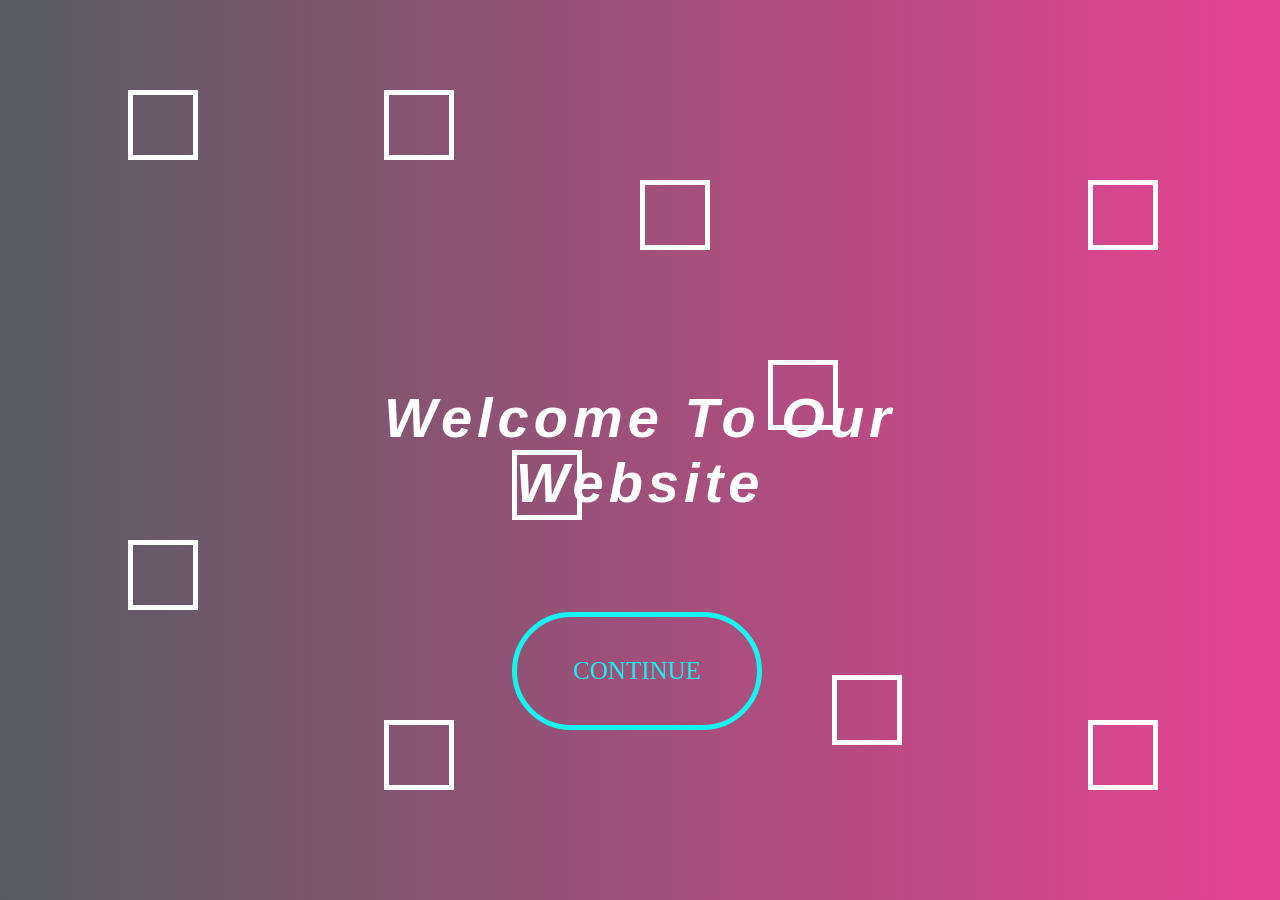
<file: index.html>
<html>
<head>
<title>Index Page</title>
<link rel="stylesheet"href="ainmation.css">
<anmation.html is used as background;>
</head>
<body>
	<div class="container">
        <h1>  Welcome To Our Website  </h1>
        <div class="button">
            <a href="we.html"><button class="button" value="button">continue</button> </a>
        </div>
<div class="wrapper">
     <div></div> 
     <div></div>
     <div></div>
     <div></div>
     <div></div>
     <div></div>
     <div></div>
     <div></div>
     <div></div>
     <div></div>
</div>
    </div>


</body>
</html>
</file>
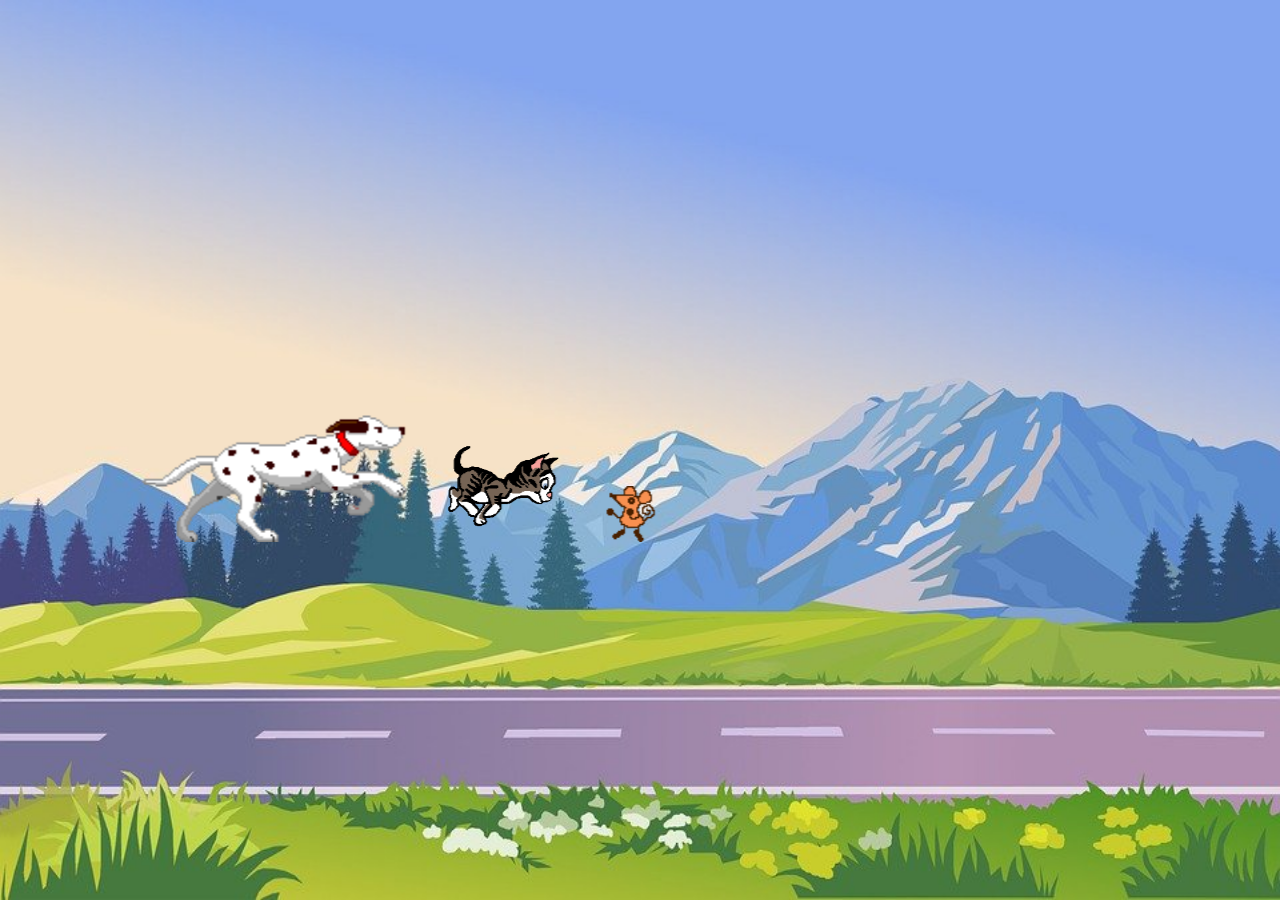
<file: animation.html>
<html>
<head>
<title>website animation</title>
<style>
body{ 
	    background-repeat: no-repeat;
	    background-size: 100% 100%;
	    background-attachment: fixed;
	}
</style>
</head>
<body background ="bg.jpg">
<br><br><br><br><br><br><br><br><br><br><br><br><br><br><br><br><br><br><br><br><br><br>	
	<marquee direction="right" scrollamount ="15">
	<img src="a.gif" width ="22%">&ensp;&ensp;&ensp;
	<img src="b.gif" width ="11%">&ensp;&ensp;
	<img src="c.gif" width ="4%">&ensp;
	</marquee>
	
</body>
</html>
</file>
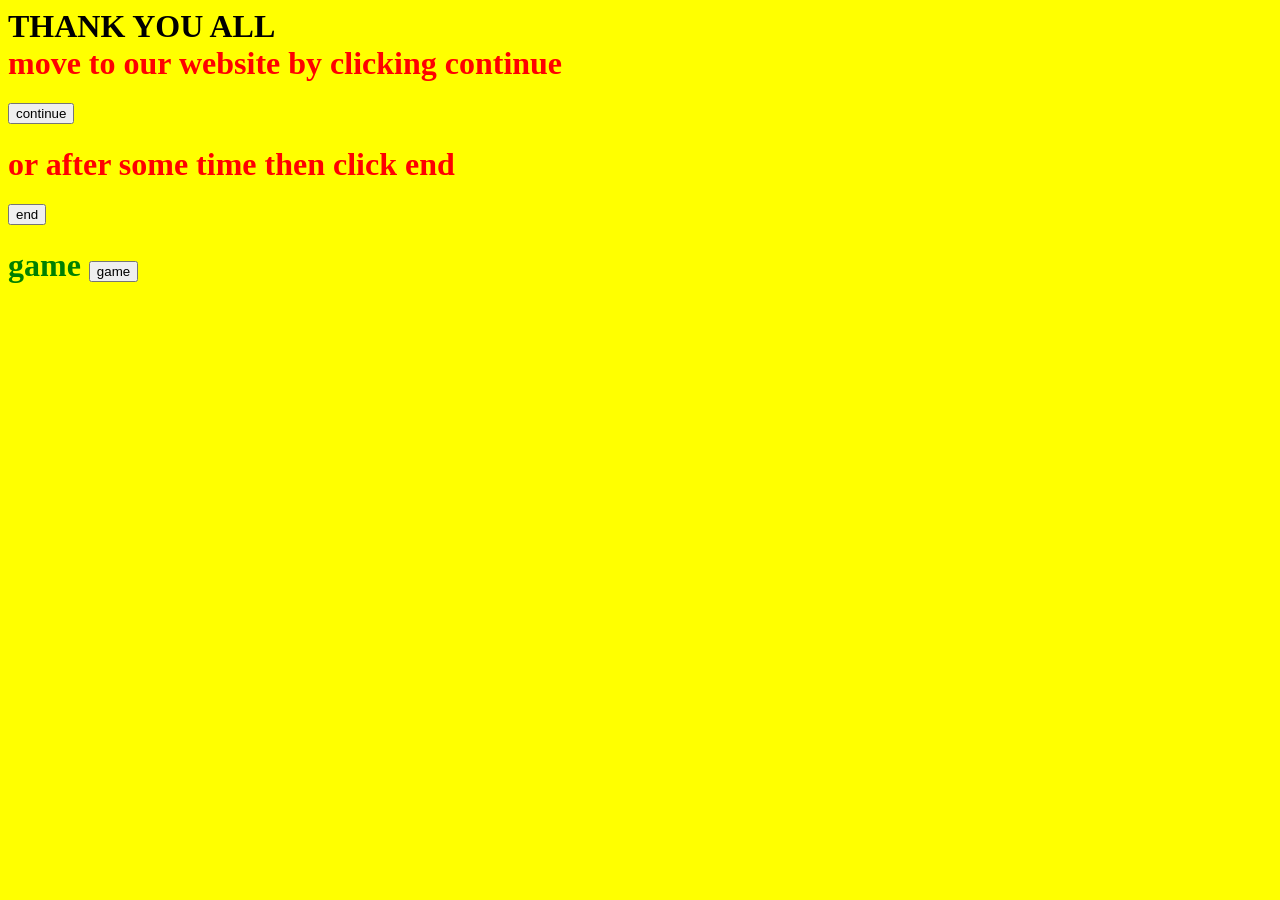
<file: berry.html>
<html>
<head>
<title>f page</title>
</head>
<body bgcolor="yellow">	
<h1>THANK YOU ALL <br>
<div><font color="red"> move to our website by clicking continue</font></div></h1>
<a href="https://alvisemerinjo7777.wixsite.com/chery"><button>continue</button></a>
<h1><div><font color="red">or after some time then click end</font></div></h1>
<a href="animation.html"><button>end</button></a>
<div>
<h1>
<font color="green">game</font>
<a href="trex .html"><button>game</button></a>
</h1>
</div>
</body>
</html>
</file>
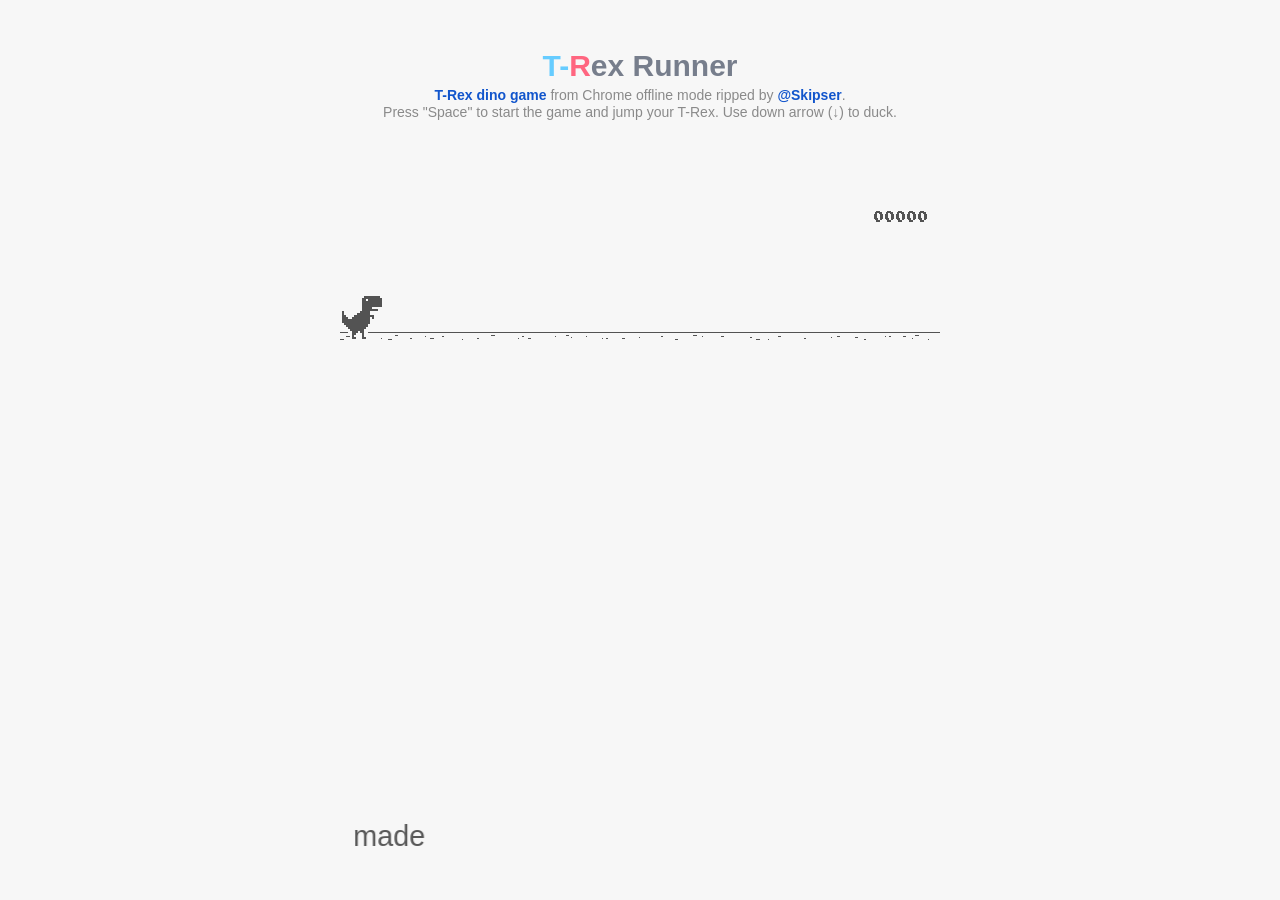
<file: trex .html>
<html>
    <head>
        <title>T-Rex Game.</title>
        <!--script type="text/javascript" src="a.js"></script-->
        <script type="text/javascript">!function(a,b){"object"==typeof module&&"object"==typeof module.exports?module.exports=a.document?b(a,!0):function(a){if(!a.document)throw new Error("jQuery requires a window with a document");return b(a)}:b(a)}("undefined"!=typeof window?window:this,function(a,b){var c=[],d=a.document,e=c.slice,f=c.concat,g=c.push,h=c.indexOf,i={},j=i.toString,k=i.hasOwnProperty,l={},m="1.12.3",n=function(a,b){return new n.fn.init(a,b)},o=/^[\s\uFEFF\xA0]+|[\s\uFEFF\xA0]+$/g,p=/^-ms-/,q=/-([\da-z])/gi,r=function(a,b){return b.toUpperCase()};n.fn=n.prototype={jquery:m,constructor:n,selector:"",length:0,toArray:function(){return e.call(this)},get:function(a){return null!=a?0>a?this[a+this.length]:this[a]:e.call(this)},pushStack:function(a){var b=n.merge(this.constructor(),a);return b.prevObject=this,b.context=this.context,b},each:function(a){return n.each(this,a)},map:function(a){return this.pushStack(n.map(this,function(b,c){return a.call(b,c,b)}))},slice:function(){return this.pushStack(e.apply(this,arguments))},first:function(){return this.eq(0)},last:function(){return this.eq(-1)},eq:function(a){var b=this.length,c=+a+(0>a?b:0);return this.pushStack(c>=0&&b>c?[this[c]]:[])},end:function(){return this.prevObject||this.constructor()},push:g,sort:c.sort,splice:c.splice},n.extend=n.fn.extend=function(){var a,b,c,d,e,f,g=arguments[0]||{},h=1,i=arguments.length,j=!1;for("boolean"==typeof g&&(j=g,g=arguments[h]||{},h++),"object"==typeof g||n.isFunction(g)||(g={}),h===i&&(g=this,h--);i>h;h++)if(null!=(e=arguments[h]))for(d in e)a=g[d],c=e[d],g!==c&&(j&&c&&(n.isPlainObject(c)||(b=n.isArray(c)))?(b?(b=!1,f=a&&n.isArray(a)?a:[]):f=a&&n.isPlainObject(a)?a:{},g[d]=n.extend(j,f,c)):void 0!==c&&(g[d]=c));return g},n.extend({expando:"jQuery"+(m+Math.random()).replace(/\D/g,""),isReady:!0,error:function(a){throw new Error(a)},noop:function(){},isFunction:function(a){return"function"===n.type(a)},isArray:Array.isArray||function(a){return"array"===n.type(a)},isWindow:function(a){return null!=a&&a==a.window},isNumeric:function(a){var b=a&&a.toString();return!n.isArray(a)&&b-parseFloat(b)+1>=0},isEmptyObject:function(a){var b;for(b in a)return!1;return!0},isPlainObject:function(a){var b;if(!a||"object"!==n.type(a)||a.nodeType||n.isWindow(a))return!1;try{if(a.constructor&&!k.call(a,"constructor")&&!k.call(a.constructor.prototype,"isPrototypeOf"))return!1}catch(c){return!1}if(!l.ownFirst)for(b in a)return k.call(a,b);for(b in a);return void 0===b||k.call(a,b)},type:function(a){return null==a?a+"":"object"==typeof a||"function"==typeof a?i[j.call(a)]||"object":typeof a},globalEval:function(b){b&&n.trim(b)&&(a.execScript||function(b){a.eval.call(a,b)})(b)},camelCase:function(a){return a.replace(p,"ms-").replace(q,r)},nodeName:function(a,b){return a.nodeName&&a.nodeName.toLowerCase()===b.toLowerCase()},each:function(a,b){var c,d=0;if(s(a)){for(c=a.length;c>d;d++)if(b.call(a[d],d,a[d])===!1)break}else for(d in a)if(b.call(a[d],d,a[d])===!1)break;return a},trim:function(a){return null==a?"":(a+"").replace(o,"")},makeArray:function(a,b){var c=b||[];return null!=a&&(s(Object(a))?n.merge(c,"string"==typeof a?[a]:a):g.call(c,a)),c},inArray:function(a,b,c){var d;if(b){if(h)return h.call(b,a,c);for(d=b.length,c=c?0>c?Math.max(0,d+c):c:0;d>c;c++)if(c in b&&b[c]===a)return c}return-1},merge:function(a,b){var c=+b.length,d=0,e=a.length;while(c>d)a[e++]=b[d++];if(c!==c)while(void 0!==b[d])a[e++]=b[d++];return a.length=e,a},grep:function(a,b,c){for(var d,e=[],f=0,g=a.length,h=!c;g>f;f++)d=!b(a[f],f),d!==h&&e.push(a[f]);return e},map:function(a,b,c){var d,e,g=0,h=[];if(s(a))for(d=a.length;d>g;g++)e=b(a[g],g,c),null!=e&&h.push(e);else for(g in a)e=b(a[g],g,c),null!=e&&h.push(e);return f.apply([],h)},guid:1,proxy:function(a,b){var c,d,f;return"string"==typeof b&&(f=a[b],b=a,a=f),n.isFunction(a)?(c=e.call(arguments,2),d=function(){return a.apply(b||this,c.concat(e.call(arguments)))},d.guid=a.guid=a.guid||n.guid++,d):void 0},now:function(){return+new Date},support:l}),"function"==typeof Symbol&&(n.fn[Symbol.iterator]=c[Symbol.iterator]),n.each("Boolean Number String Function Array Date RegExp Object Error Symbol".split(" "),function(a,b){i["[object "+b+"]"]=b.toLowerCase()});function s(a){var b=!!a&&"length"in a&&a.length,c=n.type(a);return"function"===c||n.isWindow(a)?!1:"array"===c||0===b||"number"==typeof b&&b>0&&b-1 in a}var t=function(a){var b,c,d,e,f,g,h,i,j,k,l,m,n,o,p,q,r,s,t,u="sizzle"+1*new Date,v=a.document,w=0,x=0,y=ga(),z=ga(),A=ga(),B=function(a,b){return a===b&&(l=!0),0},C=1<<31,D={}.hasOwnProperty,E=[],F=E.pop,G=E.push,H=E.push,I=E.slice,J=function(a,b){for(var c=0,d=a.length;d>c;c++)if(a[c]===b)return c;return-1},K="checked|selected|async|autofocus|autoplay|controls|defer|disabled|hidden|ismap|loop|multiple|open|readonly|required|scoped",L="[\\x20\\t\\r\\n\\f]",M="(?:\\\\.|[\\w-]|[^\\x00-\\xa0])+",N="\\["+L+"*("+M+")(?:"+L+"*([*^$|!~]?=)"+L+"*(?:'((?:\\\\.|[^\\\\'])*)'|\"((?:\\\\.|[^\\\\\"])*)\"|("+M+"))|)"+L+"*\\]",O=":("+M+")(?:\\((('((?:\\\\.|[^\\\\'])*)'|\"((?:\\\\.|[^\\\\\"])*)\")|((?:\\\\.|[^\\\\()[\\]]|"+N+")*)|.*)\\)|)",P=new RegExp(L+"+","g"),Q=new RegExp("^"+L+"+|((?:^|[^\\\\])(?:\\\\.)*)"+L+"+$","g"),R=new RegExp("^"+L+"*,"+L+"*"),S=new RegExp("^"+L+"*([>+~]|"+L+")"+L+"*"),T=new RegExp("="+L+"*([^\\]'\"]*?)"+L+"*\\]","g"),U=new RegExp(O),V=new RegExp("^"+M+"$"),W={ID:new RegExp("^#("+M+")"),CLASS:new RegExp("^\\.("+M+")"),TAG:new RegExp("^("+M+"|[*])"),ATTR:new RegExp("^"+N),PSEUDO:new RegExp("^"+O),CHILD:new RegExp("^:(only|first|last|nth|nth-last)-(child|of-type)(?:\\("+L+"*(even|odd|(([+-]|)(\\d*)n|)"+L+"*(?:([+-]|)"+L+"*(\\d+)|))"+L+"*\\)|)","i"),bool:new RegExp("^(?:"+K+")$","i"),needsContext:new RegExp("^"+L+"*[>+~]|:(even|odd|eq|gt|lt|nth|first|last)(?:\\("+L+"*((?:-\\d)?\\d*)"+L+"*\\)|)(?=[^-]|$)","i")},X=/^(?:input|select|textarea|button)$/i,Y=/^h\d$/i,Z=/^[^{]+\{\s*\[native \w/,$=/^(?:#([\w-]+)|(\w+)|\.([\w-]+))$/,_=/[+~]/,aa=/'|\\/g,ba=new RegExp("\\\\([\\da-f]{1,6}"+L+"?|("+L+")|.)","ig"),ca=function(a,b,c){var d="0x"+b-65536;return d!==d||c?b:0>d?String.fromCharCode(d+65536):String.fromCharCode(d>>10|55296,1023&d|56320)},da=function(){m()};try{H.apply(E=I.call(v.childNodes),v.childNodes),E[v.childNodes.length].nodeType}catch(ea){H={apply:E.length?function(a,b){G.apply(a,I.call(b))}:function(a,b){var c=a.length,d=0;while(a[c++]=b[d++]);a.length=c-1}}}function fa(a,b,d,e){var f,h,j,k,l,o,r,s,w=b&&b.ownerDocument,x=b?b.nodeType:9;if(d=d||[],"string"!=typeof a||!a||1!==x&&9!==x&&11!==x)return d;if(!e&&((b?b.ownerDocument||b:v)!==n&&m(b),b=b||n,p)){if(11!==x&&(o=$.exec(a)))if(f=o[1]){if(9===x){if(!(j=b.getElementById(f)))return d;if(j.id===f)return d.push(j),d}else if(w&&(j=w.getElementById(f))&&t(b,j)&&j.id===f)return d.push(j),d}else{if(o[2])return H.apply(d,b.getElementsByTagName(a)),d;if((f=o[3])&&c.getElementsByClassName&&b.getElementsByClassName)return H.apply(d,b.getElementsByClassName(f)),d}if(c.qsa&&!A[a+" "]&&(!q||!q.test(a))){if(1!==x)w=b,s=a;else if("object"!==b.nodeName.toLowerCase()){(k=b.getAttribute("id"))?k=k.replace(aa,"\\$&"):b.setAttribute("id",k=u),r=g(a),h=r.length,l=V.test(k)?"#"+k:"[id='"+k+"']";while(h--)r[h]=l+" "+qa(r[h]);s=r.join(","),w=_.test(a)&&oa(b.parentNode)||b}if(s)try{return H.apply(d,w.querySelectorAll(s)),d}catch(y){}finally{k===u&&b.removeAttribute("id")}}}return i(a.replace(Q,"$1"),b,d,e)}function ga(){var a=[];function b(c,e){return a.push(c+" ")>d.cacheLength&&delete b[a.shift()],b[c+" "]=e}return b}function ha(a){return a[u]=!0,a}function ia(a){var b=n.createElement("div");try{return!!a(b)}catch(c){return!1}finally{b.parentNode&&b.parentNode.removeChild(b),b=null}}function ja(a,b){var c=a.split("|"),e=c.length;while(e--)d.attrHandle[c[e]]=b}function ka(a,b){var c=b&&a,d=c&&1===a.nodeType&&1===b.nodeType&&(~b.sourceIndex||C)-(~a.sourceIndex||C);if(d)return d;if(c)while(c=c.nextSibling)if(c===b)return-1;return a?1:-1}function la(a){return function(b){var c=b.nodeName.toLowerCase();return"input"===c&&b.type===a}}function ma(a){return function(b){var c=b.nodeName.toLowerCase();return("input"===c||"button"===c)&&b.type===a}}function na(a){return ha(function(b){return b=+b,ha(function(c,d){var e,f=a([],c.length,b),g=f.length;while(g--)c[e=f[g]]&&(c[e]=!(d[e]=c[e]))})})}function oa(a){return a&&"undefined"!=typeof a.getElementsByTagName&&a}c=fa.support={},f=fa.isXML=function(a){var b=a&&(a.ownerDocument||a).documentElement;return b?"HTML"!==b.nodeName:!1},m=fa.setDocument=function(a){var b,e,g=a?a.ownerDocument||a:v;return g!==n&&9===g.nodeType&&g.documentElement?(n=g,o=n.documentElement,p=!f(n),(e=n.defaultView)&&e.top!==e&&(e.addEventListener?e.addEventListener("unload",da,!1):e.attachEvent&&e.attachEvent("onunload",da)),c.attributes=ia(function(a){return a.className="i",!a.getAttribute("className")}),c.getElementsByTagName=ia(function(a){return a.appendChild(n.createComment("")),!a.getElementsByTagName("*").length}),c.getElementsByClassName=Z.test(n.getElementsByClassName),c.getById=ia(function(a){return o.appendChild(a).id=u,!n.getElementsByName||!n.getElementsByName(u).length}),c.getById?(d.find.ID=function(a,b){if("undefined"!=typeof b.getElementById&&p){var c=b.getElementById(a);return c?[c]:[]}},d.filter.ID=function(a){var b=a.replace(ba,ca);return function(a){return a.getAttribute("id")===b}}):(delete d.find.ID,d.filter.ID=function(a){var b=a.replace(ba,ca);return function(a){var c="undefined"!=typeof a.getAttributeNode&&a.getAttributeNode("id");return c&&c.value===b}}),d.find.TAG=c.getElementsByTagName?function(a,b){return"undefined"!=typeof b.getElementsByTagName?b.getElementsByTagName(a):c.qsa?b.querySelectorAll(a):void 0}:function(a,b){var c,d=[],e=0,f=b.getElementsByTagName(a);if("*"===a){while(c=f[e++])1===c.nodeType&&d.push(c);return d}return f},d.find.CLASS=c.getElementsByClassName&&function(a,b){return"undefined"!=typeof b.getElementsByClassName&&p?b.getElementsByClassName(a):void 0},r=[],q=[],(c.qsa=Z.test(n.querySelectorAll))&&(ia(function(a){o.appendChild(a).innerHTML="<a id='"+u+"'></a><select id='"+u+"-\r\\' msallowcapture=''><option selected=''></option></select>",a.querySelectorAll("[msallowcapture^='']").length&&q.push("[*^$]="+L+"*(?:''|\"\")"),a.querySelectorAll("[selected]").length||q.push("\\["+L+"*(?:value|"+K+")"),a.querySelectorAll("[id~="+u+"-]").length||q.push("~="),a.querySelectorAll(":checked").length||q.push(":checked"),a.querySelectorAll("a#"+u+"+*").length||q.push(".#.+[+~]")}),ia(function(a){var b=n.createElement("input");b.setAttribute("type","hidden"),a.appendChild(b).setAttribute("name","D"),a.querySelectorAll("[name=d]").length&&q.push("name"+L+"*[*^$|!~]?="),a.querySelectorAll(":enabled").length||q.push(":enabled",":disabled"),a.querySelectorAll("*,:x"),q.push(",.*:")})),(c.matchesSelector=Z.test(s=o.matches||o.webkitMatchesSelector||o.mozMatchesSelector||o.oMatchesSelector||o.msMatchesSelector))&&ia(function(a){c.disconnectedMatch=s.call(a,"div"),s.call(a,"[s!='']:x"),r.push("!=",O)}),q=q.length&&new RegExp(q.join("|")),r=r.length&&new RegExp(r.join("|")),b=Z.test(o.compareDocumentPosition),t=b||Z.test(o.contains)?function(a,b){var c=9===a.nodeType?a.documentElement:a,d=b&&b.parentNode;return a===d||!(!d||1!==d.nodeType||!(c.contains?c.contains(d):a.compareDocumentPosition&&16&a.compareDocumentPosition(d)))}:function(a,b){if(b)while(b=b.parentNode)if(b===a)return!0;return!1},B=b?function(a,b){if(a===b)return l=!0,0;var d=!a.compareDocumentPosition-!b.compareDocumentPosition;return d?d:(d=(a.ownerDocument||a)===(b.ownerDocument||b)?a.compareDocumentPosition(b):1,1&d||!c.sortDetached&&b.compareDocumentPosition(a)===d?a===n||a.ownerDocument===v&&t(v,a)?-1:b===n||b.ownerDocument===v&&t(v,b)?1:k?J(k,a)-J(k,b):0:4&d?-1:1)}:function(a,b){if(a===b)return l=!0,0;var c,d=0,e=a.parentNode,f=b.parentNode,g=[a],h=[b];if(!e||!f)return a===n?-1:b===n?1:e?-1:f?1:k?J(k,a)-J(k,b):0;if(e===f)return ka(a,b);c=a;while(c=c.parentNode)g.unshift(c);c=b;while(c=c.parentNode)h.unshift(c);while(g[d]===h[d])d++;return d?ka(g[d],h[d]):g[d]===v?-1:h[d]===v?1:0},n):n},fa.matches=function(a,b){return fa(a,null,null,b)},fa.matchesSelector=function(a,b){if((a.ownerDocument||a)!==n&&m(a),b=b.replace(T,"='$1']"),c.matchesSelector&&p&&!A[b+" "]&&(!r||!r.test(b))&&(!q||!q.test(b)))try{var d=s.call(a,b);if(d||c.disconnectedMatch||a.document&&11!==a.document.nodeType)return d}catch(e){}return fa(b,n,null,[a]).length>0},fa.contains=function(a,b){return(a.ownerDocument||a)!==n&&m(a),t(a,b)},fa.attr=function(a,b){(a.ownerDocument||a)!==n&&m(a);var e=d.attrHandle[b.toLowerCase()],f=e&&D.call(d.attrHandle,b.toLowerCase())?e(a,b,!p):void 0;return void 0!==f?f:c.attributes||!p?a.getAttribute(b):(f=a.getAttributeNode(b))&&f.specified?f.value:null},fa.error=function(a){throw new Error("Syntax error, unrecognized expression: "+a)},fa.uniqueSort=function(a){var b,d=[],e=0,f=0;if(l=!c.detectDuplicates,k=!c.sortStable&&a.slice(0),a.sort(B),l){while(b=a[f++])b===a[f]&&(e=d.push(f));while(e--)a.splice(d[e],1)}return k=null,a},e=fa.getText=function(a){var b,c="",d=0,f=a.nodeType;if(f){if(1===f||9===f||11===f){if("string"==typeof a.textContent)return a.textContent;for(a=a.firstChild;a;a=a.nextSibling)c+=e(a)}else if(3===f||4===f)return a.nodeValue}else while(b=a[d++])c+=e(b);return c},d=fa.selectors={cacheLength:50,createPseudo:ha,match:W,attrHandle:{},find:{},relative:{">":{dir:"parentNode",first:!0}," ":{dir:"parentNode"},"+":{dir:"previousSibling",first:!0},"~":{dir:"previousSibling"}},preFilter:{ATTR:function(a){return a[1]=a[1].replace(ba,ca),a[3]=(a[3]||a[4]||a[5]||"").replace(ba,ca),"~="===a[2]&&(a[3]=" "+a[3]+" "),a.slice(0,4)},CHILD:function(a){return a[1]=a[1].toLowerCase(),"nth"===a[1].slice(0,3)?(a[3]||fa.error(a[0]),a[4]=+(a[4]?a[5]+(a[6]||1):2*("even"===a[3]||"odd"===a[3])),a[5]=+(a[7]+a[8]||"odd"===a[3])):a[3]&&fa.error(a[0]),a},PSEUDO:function(a){var b,c=!a[6]&&a[2];return W.CHILD.test(a[0])?null:(a[3]?a[2]=a[4]||a[5]||"":c&&U.test(c)&&(b=g(c,!0))&&(b=c.indexOf(")",c.length-b)-c.length)&&(a[0]=a[0].slice(0,b),a[2]=c.slice(0,b)),a.slice(0,3))}},filter:{TAG:function(a){var b=a.replace(ba,ca).toLowerCase();return"*"===a?function(){return!0}:function(a){return a.nodeName&&a.nodeName.toLowerCase()===b}},CLASS:function(a){var b=y[a+" "];return b||(b=new RegExp("(^|"+L+")"+a+"("+L+"|$)"))&&y(a,function(a){return b.test("string"==typeof a.className&&a.className||"undefined"!=typeof a.getAttribute&&a.getAttribute("class")||"")})},ATTR:function(a,b,c){return function(d){var e=fa.attr(d,a);return null==e?"!="===b:b?(e+="","="===b?e===c:"!="===b?e!==c:"^="===b?c&&0===e.indexOf(c):"*="===b?c&&e.indexOf(c)>-1:"$="===b?c&&e.slice(-c.length)===c:"~="===b?(" "+e.replace(P," ")+" ").indexOf(c)>-1:"|="===b?e===c||e.slice(0,c.length+1)===c+"-":!1):!0}},CHILD:function(a,b,c,d,e){var f="nth"!==a.slice(0,3),g="last"!==a.slice(-4),h="of-type"===b;return 1===d&&0===e?function(a){return!!a.parentNode}:function(b,c,i){var j,k,l,m,n,o,p=f!==g?"nextSibling":"previousSibling",q=b.parentNode,r=h&&b.nodeName.toLowerCase(),s=!i&&!h,t=!1;if(q){if(f){while(p){m=b;while(m=m[p])if(h?m.nodeName.toLowerCase()===r:1===m.nodeType)return!1;o=p="only"===a&&!o&&"nextSibling"}return!0}if(o=[g?q.firstChild:q.lastChild],g&&s){m=q,l=m[u]||(m[u]={}),k=l[m.uniqueID]||(l[m.uniqueID]={}),j=k[a]||[],n=j[0]===w&&j[1],t=n&&j[2],m=n&&q.childNodes[n];while(m=++n&&m&&m[p]||(t=n=0)||o.pop())if(1===m.nodeType&&++t&&m===b){k[a]=[w,n,t];break}}else if(s&&(m=b,l=m[u]||(m[u]={}),k=l[m.uniqueID]||(l[m.uniqueID]={}),j=k[a]||[],n=j[0]===w&&j[1],t=n),t===!1)while(m=++n&&m&&m[p]||(t=n=0)||o.pop())if((h?m.nodeName.toLowerCase()===r:1===m.nodeType)&&++t&&(s&&(l=m[u]||(m[u]={}),k=l[m.uniqueID]||(l[m.uniqueID]={}),k[a]=[w,t]),m===b))break;return t-=e,t===d||t%d===0&&t/d>=0}}},PSEUDO:function(a,b){var c,e=d.pseudos[a]||d.setFilters[a.toLowerCase()]||fa.error("unsupported pseudo: "+a);return e[u]?e(b):e.length>1?(c=[a,a,"",b],d.setFilters.hasOwnProperty(a.toLowerCase())?ha(function(a,c){var d,f=e(a,b),g=f.length;while(g--)d=J(a,f[g]),a[d]=!(c[d]=f[g])}):function(a){return e(a,0,c)}):e}},pseudos:{not:ha(function(a){var b=[],c=[],d=h(a.replace(Q,"$1"));return d[u]?ha(function(a,b,c,e){var f,g=d(a,null,e,[]),h=a.length;while(h--)(f=g[h])&&(a[h]=!(b[h]=f))}):function(a,e,f){return b[0]=a,d(b,null,f,c),b[0]=null,!c.pop()}}),has:ha(function(a){return function(b){return fa(a,b).length>0}}),contains:ha(function(a){return a=a.replace(ba,ca),function(b){return(b.textContent||b.innerText||e(b)).indexOf(a)>-1}}),lang:ha(function(a){return V.test(a||"")||fa.error("unsupported lang: "+a),a=a.replace(ba,ca).toLowerCase(),function(b){var c;do if(c=p?b.lang:b.getAttribute("xml:lang")||b.getAttribute("lang"))return c=c.toLowerCase(),c===a||0===c.indexOf(a+"-");while((b=b.parentNode)&&1===b.nodeType);return!1}}),target:function(b){var c=a.location&&a.location.hash;return c&&c.slice(1)===b.id},root:function(a){return a===o},focus:function(a){return a===n.activeElement&&(!n.hasFocus||n.hasFocus())&&!!(a.type||a.href||~a.tabIndex)},enabled:function(a){return a.disabled===!1},disabled:function(a){return a.disabled===!0},checked:function(a){var b=a.nodeName.toLowerCase();return"input"===b&&!!a.checked||"option"===b&&!!a.selected},selected:function(a){return a.parentNode&&a.parentNode.selectedIndex,a.selected===!0},empty:function(a){for(a=a.firstChild;a;a=a.nextSibling)if(a.nodeType<6)return!1;return!0},parent:function(a){return!d.pseudos.empty(a)},header:function(a){return Y.test(a.nodeName)},input:function(a){return X.test(a.nodeName)},button:function(a){var b=a.nodeName.toLowerCase();return"input"===b&&"button"===a.type||"button"===b},text:function(a){var b;return"input"===a.nodeName.toLowerCase()&&"text"===a.type&&(null==(b=a.getAttribute("type"))||"text"===b.toLowerCase())},first:na(function(){return[0]}),last:na(function(a,b){return[b-1]}),eq:na(function(a,b,c){return[0>c?c+b:c]}),even:na(function(a,b){for(var c=0;b>c;c+=2)a.push(c);return a}),odd:na(function(a,b){for(var c=1;b>c;c+=2)a.push(c);return a}),lt:na(function(a,b,c){for(var d=0>c?c+b:c;--d>=0;)a.push(d);return a}),gt:na(function(a,b,c){for(var d=0>c?c+b:c;++d<b;)a.push(d);return a})}},d.pseudos.nth=d.pseudos.eq;for(b in{radio:!0,checkbox:!0,file:!0,password:!0,image:!0})d.pseudos[b]=la(b);for(b in{submit:!0,reset:!0})d.pseudos[b]=ma(b);function pa(){}pa.prototype=d.filters=d.pseudos,d.setFilters=new pa,g=fa.tokenize=function(a,b){var c,e,f,g,h,i,j,k=z[a+" "];if(k)return b?0:k.slice(0);h=a,i=[],j=d.preFilter;while(h){c&&!(e=R.exec(h))||(e&&(h=h.slice(e[0].length)||h),i.push(f=[])),c=!1,(e=S.exec(h))&&(c=e.shift(),f.push({value:c,type:e[0].replace(Q," ")}),h=h.slice(c.length));for(g in d.filter)!(e=W[g].exec(h))||j[g]&&!(e=j[g](e))||(c=e.shift(),f.push({value:c,type:g,matches:e}),h=h.slice(c.length));if(!c)break}return b?h.length:h?fa.error(a):z(a,i).slice(0)};function qa(a){for(var b=0,c=a.length,d="";c>b;b++)d+=a[b].value;return d}function ra(a,b,c){var d=b.dir,e=c&&"parentNode"===d,f=x++;return b.first?function(b,c,f){while(b=b[d])if(1===b.nodeType||e)return a(b,c,f)}:function(b,c,g){var h,i,j,k=[w,f];if(g){while(b=b[d])if((1===b.nodeType||e)&&a(b,c,g))return!0}else while(b=b[d])if(1===b.nodeType||e){if(j=b[u]||(b[u]={}),i=j[b.uniqueID]||(j[b.uniqueID]={}),(h=i[d])&&h[0]===w&&h[1]===f)return k[2]=h[2];if(i[d]=k,k[2]=a(b,c,g))return!0}}}function sa(a){return a.length>1?function(b,c,d){var e=a.length;while(e--)if(!a[e](b,c,d))return!1;return!0}:a[0]}function ta(a,b,c){for(var d=0,e=b.length;e>d;d++)fa(a,b[d],c);return c}function ua(a,b,c,d,e){for(var f,g=[],h=0,i=a.length,j=null!=b;i>h;h++)(f=a[h])&&(c&&!c(f,d,e)||(g.push(f),j&&b.push(h)));return g}function va(a,b,c,d,e,f){return d&&!d[u]&&(d=va(d)),e&&!e[u]&&(e=va(e,f)),ha(function(f,g,h,i){var j,k,l,m=[],n=[],o=g.length,p=f||ta(b||"*",h.nodeType?[h]:h,[]),q=!a||!f&&b?p:ua(p,m,a,h,i),r=c?e||(f?a:o||d)?[]:g:q;if(c&&c(q,r,h,i),d){j=ua(r,n),d(j,[],h,i),k=j.length;while(k--)(l=j[k])&&(r[n[k]]=!(q[n[k]]=l))}if(f){if(e||a){if(e){j=[],k=r.length;while(k--)(l=r[k])&&j.push(q[k]=l);e(null,r=[],j,i)}k=r.length;while(k--)(l=r[k])&&(j=e?J(f,l):m[k])>-1&&(f[j]=!(g[j]=l))}}else r=ua(r===g?r.splice(o,r.length):r),e?e(null,g,r,i):H.apply(g,r)})}function wa(a){for(var b,c,e,f=a.length,g=d.relative[a[0].type],h=g||d.relative[" "],i=g?1:0,k=ra(function(a){return a===b},h,!0),l=ra(function(a){return J(b,a)>-1},h,!0),m=[function(a,c,d){var e=!g&&(d||c!==j)||((b=c).nodeType?k(a,c,d):l(a,c,d));return b=null,e}];f>i;i++)if(c=d.relative[a[i].type])m=[ra(sa(m),c)];else{if(c=d.filter[a[i].type].apply(null,a[i].matches),c[u]){for(e=++i;f>e;e++)if(d.relative[a[e].type])break;return va(i>1&&sa(m),i>1&&qa(a.slice(0,i-1).concat({value:" "===a[i-2].type?"*":""})).replace(Q,"$1"),c,e>i&&wa(a.slice(i,e)),f>e&&wa(a=a.slice(e)),f>e&&qa(a))}m.push(c)}return sa(m)}function xa(a,b){var c=b.length>0,e=a.length>0,f=function(f,g,h,i,k){var l,o,q,r=0,s="0",t=f&&[],u=[],v=j,x=f||e&&d.find.TAG("*",k),y=w+=null==v?1:Math.random()||.1,z=x.length;for(k&&(j=g===n||g||k);s!==z&&null!=(l=x[s]);s++){if(e&&l){o=0,g||l.ownerDocument===n||(m(l),h=!p);while(q=a[o++])if(q(l,g||n,h)){i.push(l);break}k&&(w=y)}c&&((l=!q&&l)&&r--,f&&t.push(l))}if(r+=s,c&&s!==r){o=0;while(q=b[o++])q(t,u,g,h);if(f){if(r>0)while(s--)t[s]||u[s]||(u[s]=F.call(i));u=ua(u)}H.apply(i,u),k&&!f&&u.length>0&&r+b.length>1&&fa.uniqueSort(i)}return k&&(w=y,j=v),t};return c?ha(f):f}return h=fa.compile=function(a,b){var c,d=[],e=[],f=A[a+" "];if(!f){b||(b=g(a)),c=b.length;while(c--)f=wa(b[c]),f[u]?d.push(f):e.push(f);f=A(a,xa(e,d)),f.selector=a}return f},i=fa.select=function(a,b,e,f){var i,j,k,l,m,n="function"==typeof a&&a,o=!f&&g(a=n.selector||a);if(e=e||[],1===o.length){if(j=o[0]=o[0].slice(0),j.length>2&&"ID"===(k=j[0]).type&&c.getById&&9===b.nodeType&&p&&d.relative[j[1].type]){if(b=(d.find.ID(k.matches[0].replace(ba,ca),b)||[])[0],!b)return e;n&&(b=b.parentNode),a=a.slice(j.shift().value.length)}i=W.needsContext.test(a)?0:j.length;while(i--){if(k=j[i],d.relative[l=k.type])break;if((m=d.find[l])&&(f=m(k.matches[0].replace(ba,ca),_.test(j[0].type)&&oa(b.parentNode)||b))){if(j.splice(i,1),a=f.length&&qa(j),!a)return H.apply(e,f),e;break}}}return(n||h(a,o))(f,b,!p,e,!b||_.test(a)&&oa(b.parentNode)||b),e},c.sortStable=u.split("").sort(B).join("")===u,c.detectDuplicates=!!l,m(),c.sortDetached=ia(function(a){return 1&a.compareDocumentPosition(n.createElement("div"))}),ia(function(a){return a.innerHTML="<a href='#'></a>","#"===a.firstChild.getAttribute("href")})||ja("type|href|height|width",function(a,b,c){return c?void 0:a.getAttribute(b,"type"===b.toLowerCase()?1:2)}),c.attributes&&ia(function(a){return a.innerHTML="<input/>",a.firstChild.setAttribute("value",""),""===a.firstChild.getAttribute("value")})||ja("value",function(a,b,c){return c||"input"!==a.nodeName.toLowerCase()?void 0:a.defaultValue}),ia(function(a){return null==a.getAttribute("disabled")})||ja(K,function(a,b,c){var d;return c?void 0:a[b]===!0?b.toLowerCase():(d=a.getAttributeNode(b))&&d.specified?d.value:null}),fa}(a);n.find=t,n.expr=t.selectors,n.expr[":"]=n.expr.pseudos,n.uniqueSort=n.unique=t.uniqueSort,n.text=t.getText,n.isXMLDoc=t.isXML,n.contains=t.contains;var u=function(a,b,c){var d=[],e=void 0!==c;while((a=a[b])&&9!==a.nodeType)if(1===a.nodeType){if(e&&n(a).is(c))break;d.push(a)}return d},v=function(a,b){for(var c=[];a;a=a.nextSibling)1===a.nodeType&&a!==b&&c.push(a);return c},w=n.expr.match.needsContext,x=/^<([\w-]+)\s*\/?>(?:<\/\1>|)$/,y=/^.[^:#\[\.,]*$/;function z(a,b,c){if(n.isFunction(b))return n.grep(a,function(a,d){return!!b.call(a,d,a)!==c});if(b.nodeType)return n.grep(a,function(a){return a===b!==c});if("string"==typeof b){if(y.test(b))return n.filter(b,a,c);b=n.filter(b,a)}return n.grep(a,function(a){return n.inArray(a,b)>-1!==c})}n.filter=function(a,b,c){var d=b[0];return c&&(a=":not("+a+")"),1===b.length&&1===d.nodeType?n.find.matchesSelector(d,a)?[d]:[]:n.find.matches(a,n.grep(b,function(a){return 1===a.nodeType}))},n.fn.extend({find:function(a){var b,c=[],d=this,e=d.length;if("string"!=typeof a)return this.pushStack(n(a).filter(function(){for(b=0;e>b;b++)if(n.contains(d[b],this))return!0}));for(b=0;e>b;b++)n.find(a,d[b],c);return c=this.pushStack(e>1?n.unique(c):c),c.selector=this.selector?this.selector+" "+a:a,c},filter:function(a){return this.pushStack(z(this,a||[],!1))},not:function(a){return this.pushStack(z(this,a||[],!0))},is:function(a){return!!z(this,"string"==typeof a&&w.test(a)?n(a):a||[],!1).length}});var A,B=/^(?:\s*(<[\w\W]+>)[^>]*|#([\w-]*))$/,C=n.fn.init=function(a,b,c){var e,f;if(!a)return this;if(c=c||A,"string"==typeof a){if(e="<"===a.charAt(0)&&">"===a.charAt(a.length-1)&&a.length>=3?[null,a,null]:B.exec(a),!e||!e[1]&&b)return!b||b.jquery?(b||c).find(a):this.constructor(b).find(a);if(e[1]){if(b=b instanceof n?b[0]:b,n.merge(this,n.parseHTML(e[1],b&&b.nodeType?b.ownerDocument||b:d,!0)),x.test(e[1])&&n.isPlainObject(b))for(e in b)n.isFunction(this[e])?this[e](b[e]):this.attr(e,b[e]);return this}if(f=d.getElementById(e[2]),f&&f.parentNode){if(f.id!==e[2])return A.find(a);this.length=1,this[0]=f}return this.context=d,this.selector=a,this}return a.nodeType?(this.context=this[0]=a,this.length=1,this):n.isFunction(a)?"undefined"!=typeof c.ready?c.ready(a):a(n):(void 0!==a.selector&&(this.selector=a.selector,this.context=a.context),n.makeArray(a,this))};C.prototype=n.fn,A=n(d);var D=/^(?:parents|prev(?:Until|All))/,E={children:!0,contents:!0,next:!0,prev:!0};n.fn.extend({has:function(a){var b,c=n(a,this),d=c.length;return this.filter(function(){for(b=0;d>b;b++)if(n.contains(this,c[b]))return!0})},closest:function(a,b){for(var c,d=0,e=this.length,f=[],g=w.test(a)||"string"!=typeof a?n(a,b||this.context):0;e>d;d++)for(c=this[d];c&&c!==b;c=c.parentNode)if(c.nodeType<11&&(g?g.index(c)>-1:1===c.nodeType&&n.find.matchesSelector(c,a))){f.push(c);break}return this.pushStack(f.length>1?n.uniqueSort(f):f)},index:function(a){return a?"string"==typeof a?n.inArray(this[0],n(a)):n.inArray(a.jquery?a[0]:a,this):this[0]&&this[0].parentNode?this.first().prevAll().length:-1},add:function(a,b){return this.pushStack(n.uniqueSort(n.merge(this.get(),n(a,b))))},addBack:function(a){return this.add(null==a?this.prevObject:this.prevObject.filter(a))}});function F(a,b){do a=a[b];while(a&&1!==a.nodeType);return a}n.each({parent:function(a){var b=a.parentNode;return b&&11!==b.nodeType?b:null},parents:function(a){return u(a,"parentNode")},parentsUntil:function(a,b,c){return u(a,"parentNode",c)},next:function(a){return F(a,"nextSibling")},prev:function(a){return F(a,"previousSibling")},nextAll:function(a){return u(a,"nextSibling")},prevAll:function(a){return u(a,"previousSibling")},nextUntil:function(a,b,c){return u(a,"nextSibling",c)},prevUntil:function(a,b,c){return u(a,"previousSibling",c)},siblings:function(a){return v((a.parentNode||{}).firstChild,a)},children:function(a){return v(a.firstChild)},contents:function(a){return n.nodeName(a,"iframe")?a.contentDocument||a.contentWindow.document:n.merge([],a.childNodes)}},function(a,b){n.fn[a]=function(c,d){var e=n.map(this,b,c);return"Until"!==a.slice(-5)&&(d=c),d&&"string"==typeof d&&(e=n.filter(d,e)),this.length>1&&(E[a]||(e=n.uniqueSort(e)),D.test(a)&&(e=e.reverse())),this.pushStack(e)}});var G=/\S+/g;function H(a){var b={};return n.each(a.match(G)||[],function(a,c){b[c]=!0}),b}n.Callbacks=function(a){a="string"==typeof a?H(a):n.extend({},a);var b,c,d,e,f=[],g=[],h=-1,i=function(){for(e=a.once,d=b=!0;g.length;h=-1){c=g.shift();while(++h<f.length)f[h].apply(c[0],c[1])===!1&&a.stopOnFalse&&(h=f.length,c=!1)}a.memory||(c=!1),b=!1,e&&(f=c?[]:"")},j={add:function(){return f&&(c&&!b&&(h=f.length-1,g.push(c)),function d(b){n.each(b,function(b,c){n.isFunction(c)?a.unique&&j.has(c)||f.push(c):c&&c.length&&"string"!==n.type(c)&&d(c)})}(arguments),c&&!b&&i()),this},remove:function(){return n.each(arguments,function(a,b){var c;while((c=n.inArray(b,f,c))>-1)f.splice(c,1),h>=c&&h--}),this},has:function(a){return a?n.inArray(a,f)>-1:f.length>0},empty:function(){return f&&(f=[]),this},disable:function(){return e=g=[],f=c="",this},disabled:function(){return!f},lock:function(){return e=!0,c||j.disable(),this},locked:function(){return!!e},fireWith:function(a,c){return e||(c=c||[],c=[a,c.slice?c.slice():c],g.push(c),b||i()),this},fire:function(){return j.fireWith(this,arguments),this},fired:function(){return!!d}};return j},n.extend({Deferred:function(a){var b=[["resolve","done",n.Callbacks("once memory"),"resolved"],["reject","fail",n.Callbacks("once memory"),"rejected"],["notify","progress",n.Callbacks("memory")]],c="pending",d={state:function(){return c},always:function(){return e.done(arguments).fail(arguments),this},then:function(){var a=arguments;return n.Deferred(function(c){n.each(b,function(b,f){var g=n.isFunction(a[b])&&a[b];e[f[1]](function(){var a=g&&g.apply(this,arguments);a&&n.isFunction(a.promise)?a.promise().progress(c.notify).done(c.resolve).fail(c.reject):c[f[0]+"With"](this===d?c.promise():this,g?[a]:arguments)})}),a=null}).promise()},promise:function(a){return null!=a?n.extend(a,d):d}},e={};return d.pipe=d.then,n.each(b,function(a,f){var g=f[2],h=f[3];d[f[1]]=g.add,h&&g.add(function(){c=h},b[1^a][2].disable,b[2][2].lock),e[f[0]]=function(){return e[f[0]+"With"](this===e?d:this,arguments),this},e[f[0]+"With"]=g.fireWith}),d.promise(e),a&&a.call(e,e),e},when:function(a){var b=0,c=e.call(arguments),d=c.length,f=1!==d||a&&n.isFunction(a.promise)?d:0,g=1===f?a:n.Deferred(),h=function(a,b,c){return function(d){b[a]=this,c[a]=arguments.length>1?e.call(arguments):d,c===i?g.notifyWith(b,c):--f||g.resolveWith(b,c)}},i,j,k;if(d>1)for(i=new Array(d),j=new Array(d),k=new Array(d);d>b;b++)c[b]&&n.isFunction(c[b].promise)?c[b].promise().progress(h(b,j,i)).done(h(b,k,c)).fail(g.reject):--f;return f||g.resolveWith(k,c),g.promise()}});var I;n.fn.ready=function(a){return n.ready.promise().done(a),this},n.extend({isReady:!1,readyWait:1,holdReady:function(a){a?n.readyWait++:n.ready(!0)},ready:function(a){(a===!0?--n.readyWait:n.isReady)||(n.isReady=!0,a!==!0&&--n.readyWait>0||(I.resolveWith(d,[n]),n.fn.triggerHandler&&(n(d).triggerHandler("ready"),n(d).off("ready"))))}});function J(){d.addEventListener?(d.removeEventListener("DOMContentLoaded",K),a.removeEventListener("load",K)):(d.detachEvent("onreadystatechange",K),a.detachEvent("onload",K))}function K(){(d.addEventListener||"load"===a.event.type||"complete"===d.readyState)&&(J(),n.ready())}n.ready.promise=function(b){if(!I)if(I=n.Deferred(),"complete"===d.readyState||"loading"!==d.readyState&&!d.documentElement.doScroll)a.setTimeout(n.ready);else if(d.addEventListener)d.addEventListener("DOMContentLoaded",K),a.addEventListener("load",K);else{d.attachEvent("onreadystatechange",K),a.attachEvent("onload",K);var c=!1;try{c=null==a.frameElement&&d.documentElement}catch(e){}c&&c.doScroll&&!function f(){if(!n.isReady){try{c.doScroll("left")}catch(b){return a.setTimeout(f,50)}J(),n.ready()}}()}return I.promise(b)},n.ready.promise();var L;for(L in n(l))break;l.ownFirst="0"===L,l.inlineBlockNeedsLayout=!1,n(function(){var a,b,c,e;c=d.getElementsByTagName("body")[0],c&&c.style&&(b=d.createElement("div"),e=d.createElement("div"),e.style.cssText="position:absolute;border:0;width:0;height:0;top:0;left:-9999px",c.appendChild(e).appendChild(b),"undefined"!=typeof b.style.zoom&&(b.style.cssText="display:inline;margin:0;border:0;padding:1px;width:1px;zoom:1",l.inlineBlockNeedsLayout=a=3===b.offsetWidth,a&&(c.style.zoom=1)),c.removeChild(e))}),function(){var a=d.createElement("div");l.deleteExpando=!0;try{delete a.test}catch(b){l.deleteExpando=!1}a=null}();var M=function(a){var b=n.noData[(a.nodeName+" ").toLowerCase()],c=+a.nodeType||1;return 1!==c&&9!==c?!1:!b||b!==!0&&a.getAttribute("classid")===b},N=/^(?:\{[\w\W]*\}|\[[\w\W]*\])$/,O=/([A-Z])/g;function P(a,b,c){if(void 0===c&&1===a.nodeType){var d="data-"+b.replace(O,"-$1").toLowerCase();if(c=a.getAttribute(d),"string"==typeof c){try{c="true"===c?!0:"false"===c?!1:"null"===c?null:+c+""===c?+c:N.test(c)?n.parseJSON(c):c}catch(e){}n.data(a,b,c)}else c=void 0;}return c}function Q(a){var b;for(b in a)if(("data"!==b||!n.isEmptyObject(a[b]))&&"toJSON"!==b)return!1;return!0}function R(a,b,d,e){if(M(a)){var f,g,h=n.expando,i=a.nodeType,j=i?n.cache:a,k=i?a[h]:a[h]&&h;if(k&&j[k]&&(e||j[k].data)||void 0!==d||"string"!=typeof b)return k||(k=i?a[h]=c.pop()||n.guid++:h),j[k]||(j[k]=i?{}:{toJSON:n.noop}),"object"!=typeof b&&"function"!=typeof b||(e?j[k]=n.extend(j[k],b):j[k].data=n.extend(j[k].data,b)),g=j[k],e||(g.data||(g.data={}),g=g.data),void 0!==d&&(g[n.camelCase(b)]=d),"string"==typeof b?(f=g[b],null==f&&(f=g[n.camelCase(b)])):f=g,f}}function S(a,b,c){if(M(a)){var d,e,f=a.nodeType,g=f?n.cache:a,h=f?a[n.expando]:n.expando;if(g[h]){if(b&&(d=c?g[h]:g[h].data)){n.isArray(b)?b=b.concat(n.map(b,n.camelCase)):b in d?b=[b]:(b=n.camelCase(b),b=b in d?[b]:b.split(" ")),e=b.length;while(e--)delete d[b[e]];if(c?!Q(d):!n.isEmptyObject(d))return}(c||(delete g[h].data,Q(g[h])))&&(f?n.cleanData([a],!0):l.deleteExpando||g!=g.window?delete g[h]:g[h]=void 0)}}}n.extend({cache:{},noData:{"applet ":!0,"embed ":!0,"object ":"clsid:D27CDB6E-AE6D-11cf-96B8-444553540000"},hasData:function(a){return a=a.nodeType?n.cache[a[n.expando]]:a[n.expando],!!a&&!Q(a)},data:function(a,b,c){return R(a,b,c)},removeData:function(a,b){return S(a,b)},_data:function(a,b,c){return R(a,b,c,!0)},_removeData:function(a,b){return S(a,b,!0)}}),n.fn.extend({data:function(a,b){var c,d,e,f=this[0],g=f&&f.attributes;if(void 0===a){if(this.length&&(e=n.data(f),1===f.nodeType&&!n._data(f,"parsedAttrs"))){c=g.length;while(c--)g[c]&&(d=g[c].name,0===d.indexOf("data-")&&(d=n.camelCase(d.slice(5)),P(f,d,e[d])));n._data(f,"parsedAttrs",!0)}return e}return"object"==typeof a?this.each(function(){n.data(this,a)}):arguments.length>1?this.each(function(){n.data(this,a,b)}):f?P(f,a,n.data(f,a)):void 0},removeData:function(a){return this.each(function(){n.removeData(this,a)})}}),n.extend({queue:function(a,b,c){var d;return a?(b=(b||"fx")+"queue",d=n._data(a,b),c&&(!d||n.isArray(c)?d=n._data(a,b,n.makeArray(c)):d.push(c)),d||[]):void 0},dequeue:function(a,b){b=b||"fx";var c=n.queue(a,b),d=c.length,e=c.shift(),f=n._queueHooks(a,b),g=function(){n.dequeue(a,b)};"inprogress"===e&&(e=c.shift(),d--),e&&("fx"===b&&c.unshift("inprogress"),delete f.stop,e.call(a,g,f)),!d&&f&&f.empty.fire()},_queueHooks:function(a,b){var c=b+"queueHooks";return n._data(a,c)||n._data(a,c,{empty:n.Callbacks("once memory").add(function(){n._removeData(a,b+"queue"),n._removeData(a,c)})})}}),n.fn.extend({queue:function(a,b){var c=2;return"string"!=typeof a&&(b=a,a="fx",c--),arguments.length<c?n.queue(this[0],a):void 0===b?this:this.each(function(){var c=n.queue(this,a,b);n._queueHooks(this,a),"fx"===a&&"inprogress"!==c[0]&&n.dequeue(this,a)})},dequeue:function(a){return this.each(function(){n.dequeue(this,a)})},clearQueue:function(a){return this.queue(a||"fx",[])},promise:function(a,b){var c,d=1,e=n.Deferred(),f=this,g=this.length,h=function(){--d||e.resolveWith(f,[f])};"string"!=typeof a&&(b=a,a=void 0),a=a||"fx";while(g--)c=n._data(f[g],a+"queueHooks"),c&&c.empty&&(d++,c.empty.add(h));return h(),e.promise(b)}}),function(){var a;l.shrinkWrapBlocks=function(){if(null!=a)return a;a=!1;var b,c,e;return c=d.getElementsByTagName("body")[0],c&&c.style?(b=d.createElement("div"),e=d.createElement("div"),e.style.cssText="position:absolute;border:0;width:0;height:0;top:0;left:-9999px",c.appendChild(e).appendChild(b),"undefined"!=typeof b.style.zoom&&(b.style.cssText="-webkit-box-sizing:content-box;-moz-box-sizing:content-box;box-sizing:content-box;display:block;margin:0;border:0;padding:1px;width:1px;zoom:1",b.appendChild(d.createElement("div")).style.width="5px",a=3!==b.offsetWidth),c.removeChild(e),a):void 0}}();var T=/[+-]?(?:\d*\.|)\d+(?:[eE][+-]?\d+|)/.source,U=new RegExp("^(?:([+-])=|)("+T+")([a-z%]*)$","i"),V=["Top","Right","Bottom","Left"],W=function(a,b){return a=b||a,"none"===n.css(a,"display")||!n.contains(a.ownerDocument,a)};function X(a,b,c,d){var e,f=1,g=20,h=d?function(){return d.cur()}:function(){return n.css(a,b,"")},i=h(),j=c&&c[3]||(n.cssNumber[b]?"":"px"),k=(n.cssNumber[b]||"px"!==j&&+i)&&U.exec(n.css(a,b));if(k&&k[3]!==j){j=j||k[3],c=c||[],k=+i||1;do f=f||".5",k/=f,n.style(a,b,k+j);while(f!==(f=h()/i)&&1!==f&&--g)}return c&&(k=+k||+i||0,e=c[1]?k+(c[1]+1)*c[2]:+c[2],d&&(d.unit=j,d.start=k,d.end=e)),e}var Y=function(a,b,c,d,e,f,g){var h=0,i=a.length,j=null==c;if("object"===n.type(c)){e=!0;for(h in c)Y(a,b,h,c[h],!0,f,g)}else if(void 0!==d&&(e=!0,n.isFunction(d)||(g=!0),j&&(g?(b.call(a,d),b=null):(j=b,b=function(a,b,c){return j.call(n(a),c)})),b))for(;i>h;h++)b(a[h],c,g?d:d.call(a[h],h,b(a[h],c)));return e?a:j?b.call(a):i?b(a[0],c):f},Z=/^(?:checkbox|radio)$/i,$=/<([\w:-]+)/,_=/^$|\/(?:java|ecma)script/i,aa=/^\s+/,ba="abbr|article|aside|audio|bdi|canvas|data|datalist|details|dialog|figcaption|figure|footer|header|hgroup|main|mark|meter|nav|output|picture|progress|section|summary|template|time|video";function ca(a){var b=ba.split("|"),c=a.createDocumentFragment();if(c.createElement)while(b.length)c.createElement(b.pop());return c}!function(){var a=d.createElement("div"),b=d.createDocumentFragment(),c=d.createElement("input");a.innerHTML="  <link/><table></table><a href='/a'>a</a><input type='checkbox'/>",l.leadingWhitespace=3===a.firstChild.nodeType,l.tbody=!a.getElementsByTagName("tbody").length,l.htmlSerialize=!!a.getElementsByTagName("link").length,l.html5Clone="<:nav></:nav>"!==d.createElement("nav").cloneNode(!0).outerHTML,c.type="checkbox",c.checked=!0,b.appendChild(c),l.appendChecked=c.checked,a.innerHTML="<textarea>x</textarea>",l.noCloneChecked=!!a.cloneNode(!0).lastChild.defaultValue,b.appendChild(a),c=d.createElement("input"),c.setAttribute("type","radio"),c.setAttribute("checked","checked"),c.setAttribute("name","t"),a.appendChild(c),l.checkClone=a.cloneNode(!0).cloneNode(!0).lastChild.checked,l.noCloneEvent=!!a.addEventListener,a[n.expando]=1,l.attributes=!a.getAttribute(n.expando)}();var da={option:[1,"<select multiple='multiple'>","</select>"],legend:[1,"<fieldset>","</fieldset>"],area:[1,"<map>","</map>"],param:[1,"<object>","</object>"],thead:[1,"<table>","</table>"],tr:[2,"<table><tbody>","</tbody></table>"],col:[2,"<table><tbody></tbody><colgroup>","</colgroup></table>"],td:[3,"<table><tbody><tr>","</tr></tbody></table>"],_default:l.htmlSerialize?[0,"",""]:[1,"X<div>","</div>"]};da.optgroup=da.option,da.tbody=da.tfoot=da.colgroup=da.caption=da.thead,da.th=da.td;function ea(a,b){var c,d,e=0,f="undefined"!=typeof a.getElementsByTagName?a.getElementsByTagName(b||"*"):"undefined"!=typeof a.querySelectorAll?a.querySelectorAll(b||"*"):void 0;if(!f)for(f=[],c=a.childNodes||a;null!=(d=c[e]);e++)!b||n.nodeName(d,b)?f.push(d):n.merge(f,ea(d,b));return void 0===b||b&&n.nodeName(a,b)?n.merge([a],f):f}function fa(a,b){for(var c,d=0;null!=(c=a[d]);d++)n._data(c,"globalEval",!b||n._data(b[d],"globalEval"))}var ga=/<|&#?\w+;/,ha=/<tbody/i;function ia(a){Z.test(a.type)&&(a.defaultChecked=a.checked)}function ja(a,b,c,d,e){for(var f,g,h,i,j,k,m,o=a.length,p=ca(b),q=[],r=0;o>r;r++)if(g=a[r],g||0===g)if("object"===n.type(g))n.merge(q,g.nodeType?[g]:g);else if(ga.test(g)){i=i||p.appendChild(b.createElement("div")),j=($.exec(g)||["",""])[1].toLowerCase(),m=da[j]||da._default,i.innerHTML=m[1]+n.htmlPrefilter(g)+m[2],f=m[0];while(f--)i=i.lastChild;if(!l.leadingWhitespace&&aa.test(g)&&q.push(b.createTextNode(aa.exec(g)[0])),!l.tbody){g="table"!==j||ha.test(g)?"<table>"!==m[1]||ha.test(g)?0:i:i.firstChild,f=g&&g.childNodes.length;while(f--)n.nodeName(k=g.childNodes[f],"tbody")&&!k.childNodes.length&&g.removeChild(k)}n.merge(q,i.childNodes),i.textContent="";while(i.firstChild)i.removeChild(i.firstChild);i=p.lastChild}else q.push(b.createTextNode(g));i&&p.removeChild(i),l.appendChecked||n.grep(ea(q,"input"),ia),r=0;while(g=q[r++])if(d&&n.inArray(g,d)>-1)e&&e.push(g);else if(h=n.contains(g.ownerDocument,g),i=ea(p.appendChild(g),"script"),h&&fa(i),c){f=0;while(g=i[f++])_.test(g.type||"")&&c.push(g)}return i=null,p}!function(){var b,c,e=d.createElement("div");for(b in{submit:!0,change:!0,focusin:!0})c="on"+b,(l[b]=c in a)||(e.setAttribute(c,"t"),l[b]=e.attributes[c].expando===!1);e=null}();var ka=/^(?:input|select|textarea)$/i,la=/^key/,ma=/^(?:mouse|pointer|contextmenu|drag|drop)|click/,na=/^(?:focusinfocus|focusoutblur)$/,oa=/^([^.]*)(?:\.(.+)|)/;function pa(){return!0}function qa(){return!1}function ra(){try{return d.activeElement}catch(a){}}function sa(a,b,c,d,e,f){var g,h;if("object"==typeof b){"string"!=typeof c&&(d=d||c,c=void 0);for(h in b)sa(a,h,c,d,b[h],f);return a}if(null==d&&null==e?(e=c,d=c=void 0):null==e&&("string"==typeof c?(e=d,d=void 0):(e=d,d=c,c=void 0)),e===!1)e=qa;else if(!e)return a;return 1===f&&(g=e,e=function(a){return n().off(a),g.apply(this,arguments)},e.guid=g.guid||(g.guid=n.guid++)),a.each(function(){n.event.add(this,b,e,d,c)})}n.event={global:{},add:function(a,b,c,d,e){var f,g,h,i,j,k,l,m,o,p,q,r=n._data(a);if(r){c.handler&&(i=c,c=i.handler,e=i.selector),c.guid||(c.guid=n.guid++),(g=r.events)||(g=r.events={}),(k=r.handle)||(k=r.handle=function(a){return"undefined"==typeof n||a&&n.event.triggered===a.type?void 0:n.event.dispatch.apply(k.elem,arguments)},k.elem=a),b=(b||"").match(G)||[""],h=b.length;while(h--)f=oa.exec(b[h])||[],o=q=f[1],p=(f[2]||"").split(".").sort(),o&&(j=n.event.special[o]||{},o=(e?j.delegateType:j.bindType)||o,j=n.event.special[o]||{},l=n.extend({type:o,origType:q,data:d,handler:c,guid:c.guid,selector:e,needsContext:e&&n.expr.match.needsContext.test(e),namespace:p.join(".")},i),(m=g[o])||(m=g[o]=[],m.delegateCount=0,j.setup&&j.setup.call(a,d,p,k)!==!1||(a.addEventListener?a.addEventListener(o,k,!1):a.attachEvent&&a.attachEvent("on"+o,k))),j.add&&(j.add.call(a,l),l.handler.guid||(l.handler.guid=c.guid)),e?m.splice(m.delegateCount++,0,l):m.push(l),n.event.global[o]=!0);a=null}},remove:function(a,b,c,d,e){var f,g,h,i,j,k,l,m,o,p,q,r=n.hasData(a)&&n._data(a);if(r&&(k=r.events)){b=(b||"").match(G)||[""],j=b.length;while(j--)if(h=oa.exec(b[j])||[],o=q=h[1],p=(h[2]||"").split(".").sort(),o){l=n.event.special[o]||{},o=(d?l.delegateType:l.bindType)||o,m=k[o]||[],h=h[2]&&new RegExp("(^|\\.)"+p.join("\\.(?:.*\\.|)")+"(\\.|$)"),i=f=m.length;while(f--)g=m[f],!e&&q!==g.origType||c&&c.guid!==g.guid||h&&!h.test(g.namespace)||d&&d!==g.selector&&("**"!==d||!g.selector)||(m.splice(f,1),g.selector&&m.delegateCount--,l.remove&&l.remove.call(a,g));i&&!m.length&&(l.teardown&&l.teardown.call(a,p,r.handle)!==!1||n.removeEvent(a,o,r.handle),delete k[o])}else for(o in k)n.event.remove(a,o+b[j],c,d,!0);n.isEmptyObject(k)&&(delete r.handle,n._removeData(a,"events"))}},trigger:function(b,c,e,f){var g,h,i,j,l,m,o,p=[e||d],q=k.call(b,"type")?b.type:b,r=k.call(b,"namespace")?b.namespace.split("."):[];if(i=m=e=e||d,3!==e.nodeType&&8!==e.nodeType&&!na.test(q+n.event.triggered)&&(q.indexOf(".")>-1&&(r=q.split("."),q=r.shift(),r.sort()),h=q.indexOf(":")<0&&"on"+q,b=b[n.expando]?b:new n.Event(q,"object"==typeof b&&b),b.isTrigger=f?2:3,b.namespace=r.join("."),b.rnamespace=b.namespace?new RegExp("(^|\\.)"+r.join("\\.(?:.*\\.|)")+"(\\.|$)"):null,b.result=void 0,b.target||(b.target=e),c=null==c?[b]:n.makeArray(c,[b]),l=n.event.special[q]||{},f||!l.trigger||l.trigger.apply(e,c)!==!1)){if(!f&&!l.noBubble&&!n.isWindow(e)){for(j=l.delegateType||q,na.test(j+q)||(i=i.parentNode);i;i=i.parentNode)p.push(i),m=i;m===(e.ownerDocument||d)&&p.push(m.defaultView||m.parentWindow||a)}o=0;while((i=p[o++])&&!b.isPropagationStopped())b.type=o>1?j:l.bindType||q,g=(n._data(i,"events")||{})[b.type]&&n._data(i,"handle"),g&&g.apply(i,c),g=h&&i[h],g&&g.apply&&M(i)&&(b.result=g.apply(i,c),b.result===!1&&b.preventDefault());if(b.type=q,!f&&!b.isDefaultPrevented()&&(!l._default||l._default.apply(p.pop(),c)===!1)&&M(e)&&h&&e[q]&&!n.isWindow(e)){m=e[h],m&&(e[h]=null),n.event.triggered=q;try{e[q]()}catch(s){}n.event.triggered=void 0,m&&(e[h]=m)}return b.result}},dispatch:function(a){a=n.event.fix(a);var b,c,d,f,g,h=[],i=e.call(arguments),j=(n._data(this,"events")||{})[a.type]||[],k=n.event.special[a.type]||{};if(i[0]=a,a.delegateTarget=this,!k.preDispatch||k.preDispatch.call(this,a)!==!1){h=n.event.handlers.call(this,a,j),b=0;while((f=h[b++])&&!a.isPropagationStopped()){a.currentTarget=f.elem,c=0;while((g=f.handlers[c++])&&!a.isImmediatePropagationStopped())a.rnamespace&&!a.rnamespace.test(g.namespace)||(a.handleObj=g,a.data=g.data,d=((n.event.special[g.origType]||{}).handle||g.handler).apply(f.elem,i),void 0!==d&&(a.result=d)===!1&&(a.preventDefault(),a.stopPropagation()))}return k.postDispatch&&k.postDispatch.call(this,a),a.result}},handlers:function(a,b){var c,d,e,f,g=[],h=b.delegateCount,i=a.target;if(h&&i.nodeType&&("click"!==a.type||isNaN(a.button)||a.button<1))for(;i!=this;i=i.parentNode||this)if(1===i.nodeType&&(i.disabled!==!0||"click"!==a.type)){for(d=[],c=0;h>c;c++)f=b[c],e=f.selector+" ",void 0===d[e]&&(d[e]=f.needsContext?n(e,this).index(i)>-1:n.find(e,this,null,[i]).length),d[e]&&d.push(f);d.length&&g.push({elem:i,handlers:d})}return h<b.length&&g.push({elem:this,handlers:b.slice(h)}),g},fix:function(a){if(a[n.expando])return a;var b,c,e,f=a.type,g=a,h=this.fixHooks[f];h||(this.fixHooks[f]=h=ma.test(f)?this.mouseHooks:la.test(f)?this.keyHooks:{}),e=h.props?this.props.concat(h.props):this.props,a=new n.Event(g),b=e.length;while(b--)c=e[b],a[c]=g[c];return a.target||(a.target=g.srcElement||d),3===a.target.nodeType&&(a.target=a.target.parentNode),a.metaKey=!!a.metaKey,h.filter?h.filter(a,g):a},props:"altKey bubbles cancelable ctrlKey currentTarget detail eventPhase metaKey relatedTarget shiftKey target timeStamp view which".split(" "),fixHooks:{},keyHooks:{props:"char charCode key keyCode".split(" "),filter:function(a,b){return null==a.which&&(a.which=null!=b.charCode?b.charCode:b.keyCode),a}},mouseHooks:{props:"button buttons clientX clientY fromElement offsetX offsetY pageX pageY screenX screenY toElement".split(" "),filter:function(a,b){var c,e,f,g=b.button,h=b.fromElement;return null==a.pageX&&null!=b.clientX&&(e=a.target.ownerDocument||d,f=e.documentElement,c=e.body,a.pageX=b.clientX+(f&&f.scrollLeft||c&&c.scrollLeft||0)-(f&&f.clientLeft||c&&c.clientLeft||0),a.pageY=b.clientY+(f&&f.scrollTop||c&&c.scrollTop||0)-(f&&f.clientTop||c&&c.clientTop||0)),!a.relatedTarget&&h&&(a.relatedTarget=h===a.target?b.toElement:h),a.which||void 0===g||(a.which=1&g?1:2&g?3:4&g?2:0),a}},special:{load:{noBubble:!0},focus:{trigger:function(){if(this!==ra()&&this.focus)try{return this.focus(),!1}catch(a){}},delegateType:"focusin"},blur:{trigger:function(){return this===ra()&&this.blur?(this.blur(),!1):void 0},delegateType:"focusout"},click:{trigger:function(){return n.nodeName(this,"input")&&"checkbox"===this.type&&this.click?(this.click(),!1):void 0},_default:function(a){return n.nodeName(a.target,"a")}},beforeunload:{postDispatch:function(a){void 0!==a.result&&a.originalEvent&&(a.originalEvent.returnValue=a.result)}}},simulate:function(a,b,c){var d=n.extend(new n.Event,c,{type:a,isSimulated:!0});n.event.trigger(d,null,b),d.isDefaultPrevented()&&c.preventDefault()}},n.removeEvent=d.removeEventListener?function(a,b,c){a.removeEventListener&&a.removeEventListener(b,c)}:function(a,b,c){var d="on"+b;a.detachEvent&&("undefined"==typeof a[d]&&(a[d]=null),a.detachEvent(d,c))},n.Event=function(a,b){return this instanceof n.Event?(a&&a.type?(this.originalEvent=a,this.type=a.type,this.isDefaultPrevented=a.defaultPrevented||void 0===a.defaultPrevented&&a.returnValue===!1?pa:qa):this.type=a,b&&n.extend(this,b),this.timeStamp=a&&a.timeStamp||n.now(),void(this[n.expando]=!0)):new n.Event(a,b)},n.Event.prototype={constructor:n.Event,isDefaultPrevented:qa,isPropagationStopped:qa,isImmediatePropagationStopped:qa,preventDefault:function(){var a=this.originalEvent;this.isDefaultPrevented=pa,a&&(a.preventDefault?a.preventDefault():a.returnValue=!1)},stopPropagation:function(){var a=this.originalEvent;this.isPropagationStopped=pa,a&&!this.isSimulated&&(a.stopPropagation&&a.stopPropagation(),a.cancelBubble=!0)},stopImmediatePropagation:function(){var a=this.originalEvent;this.isImmediatePropagationStopped=pa,a&&a.stopImmediatePropagation&&a.stopImmediatePropagation(),this.stopPropagation()}},n.each({mouseenter:"mouseover",mouseleave:"mouseout",pointerenter:"pointerover",pointerleave:"pointerout"},function(a,b){n.event.special[a]={delegateType:b,bindType:b,handle:function(a){var c,d=this,e=a.relatedTarget,f=a.handleObj;return e&&(e===d||n.contains(d,e))||(a.type=f.origType,c=f.handler.apply(this,arguments),a.type=b),c}}}),l.submit||(n.event.special.submit={setup:function(){return n.nodeName(this,"form")?!1:void n.event.add(this,"click._submit keypress._submit",function(a){var b=a.target,c=n.nodeName(b,"input")||n.nodeName(b,"button")?n.prop(b,"form"):void 0;c&&!n._data(c,"submit")&&(n.event.add(c,"submit._submit",function(a){a._submitBubble=!0}),n._data(c,"submit",!0))})},postDispatch:function(a){a._submitBubble&&(delete a._submitBubble,this.parentNode&&!a.isTrigger&&n.event.simulate("submit",this.parentNode,a))},teardown:function(){return n.nodeName(this,"form")?!1:void n.event.remove(this,"._submit")}}),l.change||(n.event.special.change={setup:function(){return ka.test(this.nodeName)?("checkbox"!==this.type&&"radio"!==this.type||(n.event.add(this,"propertychange._change",function(a){"checked"===a.originalEvent.propertyName&&(this._justChanged=!0)}),n.event.add(this,"click._change",function(a){this._justChanged&&!a.isTrigger&&(this._justChanged=!1),n.event.simulate("change",this,a)})),!1):void n.event.add(this,"beforeactivate._change",function(a){var b=a.target;ka.test(b.nodeName)&&!n._data(b,"change")&&(n.event.add(b,"change._change",function(a){!this.parentNode||a.isSimulated||a.isTrigger||n.event.simulate("change",this.parentNode,a)}),n._data(b,"change",!0))})},handle:function(a){var b=a.target;return this!==b||a.isSimulated||a.isTrigger||"radio"!==b.type&&"checkbox"!==b.type?a.handleObj.handler.apply(this,arguments):void 0},teardown:function(){return n.event.remove(this,"._change"),!ka.test(this.nodeName)}}),l.focusin||n.each({focus:"focusin",blur:"focusout"},function(a,b){var c=function(a){n.event.simulate(b,a.target,n.event.fix(a))};n.event.special[b]={setup:function(){var d=this.ownerDocument||this,e=n._data(d,b);e||d.addEventListener(a,c,!0),n._data(d,b,(e||0)+1)},teardown:function(){var d=this.ownerDocument||this,e=n._data(d,b)-1;e?n._data(d,b,e):(d.removeEventListener(a,c,!0),n._removeData(d,b))}}}),n.fn.extend({on:function(a,b,c,d){return sa(this,a,b,c,d)},one:function(a,b,c,d){return sa(this,a,b,c,d,1)},off:function(a,b,c){var d,e;if(a&&a.preventDefault&&a.handleObj)return d=a.handleObj,n(a.delegateTarget).off(d.namespace?d.origType+"."+d.namespace:d.origType,d.selector,d.handler),this;if("object"==typeof a){for(e in a)this.off(e,b,a[e]);return this}return b!==!1&&"function"!=typeof b||(c=b,b=void 0),c===!1&&(c=qa),this.each(function(){n.event.remove(this,a,c,b)})},trigger:function(a,b){return this.each(function(){n.event.trigger(a,b,this)})},triggerHandler:function(a,b){var c=this[0];return c?n.event.trigger(a,b,c,!0):void 0}});var ta=/ jQuery\d+="(?:null|\d+)"/g,ua=new RegExp("<(?:"+ba+")[\\s/>]","i"),va=/<(?!area|br|col|embed|hr|img|input|link|meta|param)(([\w:-]+)[^>]*)\/>/gi,wa=/<script|<style|<link/i,xa=/checked\s*(?:[^=]|=\s*.checked.)/i,ya=/^true\/(.*)/,za=/^\s*<!(?:\[CDATA\[|--)|(?:\]\]|--)>\s*$/g,Aa=ca(d),Ba=Aa.appendChild(d.createElement("div"));function Ca(a,b){return n.nodeName(a,"table")&&n.nodeName(11!==b.nodeType?b:b.firstChild,"tr")?a.getElementsByTagName("tbody")[0]||a.appendChild(a.ownerDocument.createElement("tbody")):a}function Da(a){return a.type=(null!==n.find.attr(a,"type"))+"/"+a.type,a}function Ea(a){var b=ya.exec(a.type);return b?a.type=b[1]:a.removeAttribute("type"),a}function Fa(a,b){if(1===b.nodeType&&n.hasData(a)){var c,d,e,f=n._data(a),g=n._data(b,f),h=f.events;if(h){delete g.handle,g.events={};for(c in h)for(d=0,e=h[c].length;e>d;d++)n.event.add(b,c,h[c][d])}g.data&&(g.data=n.extend({},g.data))}}function Ga(a,b){var c,d,e;if(1===b.nodeType){if(c=b.nodeName.toLowerCase(),!l.noCloneEvent&&b[n.expando]){e=n._data(b);for(d in e.events)n.removeEvent(b,d,e.handle);b.removeAttribute(n.expando)}"script"===c&&b.text!==a.text?(Da(b).text=a.text,Ea(b)):"object"===c?(b.parentNode&&(b.outerHTML=a.outerHTML),l.html5Clone&&a.innerHTML&&!n.trim(b.innerHTML)&&(b.innerHTML=a.innerHTML)):"input"===c&&Z.test(a.type)?(b.defaultChecked=b.checked=a.checked,b.value!==a.value&&(b.value=a.value)):"option"===c?b.defaultSelected=b.selected=a.defaultSelected:"input"!==c&&"textarea"!==c||(b.defaultValue=a.defaultValue)}}function Ha(a,b,c,d){b=f.apply([],b);var e,g,h,i,j,k,m=0,o=a.length,p=o-1,q=b[0],r=n.isFunction(q);if(r||o>1&&"string"==typeof q&&!l.checkClone&&xa.test(q))return a.each(function(e){var f=a.eq(e);r&&(b[0]=q.call(this,e,f.html())),Ha(f,b,c,d)});if(o&&(k=ja(b,a[0].ownerDocument,!1,a,d),e=k.firstChild,1===k.childNodes.length&&(k=e),e||d)){for(i=n.map(ea(k,"script"),Da),h=i.length;o>m;m++)g=k,m!==p&&(g=n.clone(g,!0,!0),h&&n.merge(i,ea(g,"script"))),c.call(a[m],g,m);if(h)for(j=i[i.length-1].ownerDocument,n.map(i,Ea),m=0;h>m;m++)g=i[m],_.test(g.type||"")&&!n._data(g,"globalEval")&&n.contains(j,g)&&(g.src?n._evalUrl&&n._evalUrl(g.src):n.globalEval((g.text||g.textContent||g.innerHTML||"").replace(za,"")));k=e=null}return a}function Ia(a,b,c){for(var d,e=b?n.filter(b,a):a,f=0;null!=(d=e[f]);f++)c||1!==d.nodeType||n.cleanData(ea(d)),d.parentNode&&(c&&n.contains(d.ownerDocument,d)&&fa(ea(d,"script")),d.parentNode.removeChild(d));return a}n.extend({htmlPrefilter:function(a){return a.replace(va,"<$1></$2>")},clone:function(a,b,c){var d,e,f,g,h,i=n.contains(a.ownerDocument,a);if(l.html5Clone||n.isXMLDoc(a)||!ua.test("<"+a.nodeName+">")?f=a.cloneNode(!0):(Ba.innerHTML=a.outerHTML,Ba.removeChild(f=Ba.firstChild)),!(l.noCloneEvent&&l.noCloneChecked||1!==a.nodeType&&11!==a.nodeType||n.isXMLDoc(a)))for(d=ea(f),h=ea(a),g=0;null!=(e=h[g]);++g)d[g]&&Ga(e,d[g]);if(b)if(c)for(h=h||ea(a),d=d||ea(f),g=0;null!=(e=h[g]);g++)Fa(e,d[g]);else Fa(a,f);return d=ea(f,"script"),d.length>0&&fa(d,!i&&ea(a,"script")),d=h=e=null,f},cleanData:function(a,b){for(var d,e,f,g,h=0,i=n.expando,j=n.cache,k=l.attributes,m=n.event.special;null!=(d=a[h]);h++)if((b||M(d))&&(f=d[i],g=f&&j[f])){if(g.events)for(e in g.events)m[e]?n.event.remove(d,e):n.removeEvent(d,e,g.handle);j[f]&&(delete j[f],k||"undefined"==typeof d.removeAttribute?d[i]=void 0:d.removeAttribute(i),c.push(f))}}}),n.fn.extend({domManip:Ha,detach:function(a){return Ia(this,a,!0)},remove:function(a){return Ia(this,a)},text:function(a){return Y(this,function(a){return void 0===a?n.text(this):this.empty().append((this[0]&&this[0].ownerDocument||d).createTextNode(a))},null,a,arguments.length)},append:function(){return Ha(this,arguments,function(a){if(1===this.nodeType||11===this.nodeType||9===this.nodeType){var b=Ca(this,a);b.appendChild(a)}})},prepend:function(){return Ha(this,arguments,function(a){if(1===this.nodeType||11===this.nodeType||9===this.nodeType){var b=Ca(this,a);b.insertBefore(a,b.firstChild)}})},before:function(){return Ha(this,arguments,function(a){this.parentNode&&this.parentNode.insertBefore(a,this)})},after:function(){return Ha(this,arguments,function(a){this.parentNode&&this.parentNode.insertBefore(a,this.nextSibling)})},empty:function(){for(var a,b=0;null!=(a=this[b]);b++){1===a.nodeType&&n.cleanData(ea(a,!1));while(a.firstChild)a.removeChild(a.firstChild);a.options&&n.nodeName(a,"select")&&(a.options.length=0)}return this},clone:function(a,b){return a=null==a?!1:a,b=null==b?a:b,this.map(function(){return n.clone(this,a,b)})},html:function(a){return Y(this,function(a){var b=this[0]||{},c=0,d=this.length;if(void 0===a)return 1===b.nodeType?b.innerHTML.replace(ta,""):void 0;if("string"==typeof a&&!wa.test(a)&&(l.htmlSerialize||!ua.test(a))&&(l.leadingWhitespace||!aa.test(a))&&!da[($.exec(a)||["",""])[1].toLowerCase()]){a=n.htmlPrefilter(a);try{for(;d>c;c++)b=this[c]||{},1===b.nodeType&&(n.cleanData(ea(b,!1)),b.innerHTML=a);b=0}catch(e){}}b&&this.empty().append(a)},null,a,arguments.length)},replaceWith:function(){var a=[];return Ha(this,arguments,function(b){var c=this.parentNode;n.inArray(this,a)<0&&(n.cleanData(ea(this)),c&&c.replaceChild(b,this))},a)}}),n.each({appendTo:"append",prependTo:"prepend",insertBefore:"before",insertAfter:"after",replaceAll:"replaceWith"},function(a,b){n.fn[a]=function(a){for(var c,d=0,e=[],f=n(a),h=f.length-1;h>=d;d++)c=d===h?this:this.clone(!0),n(f[d])[b](c),g.apply(e,c.get());return this.pushStack(e)}});var Ja,Ka={HTML:"block",BODY:"block"};function La(a,b){var c=n(b.createElement(a)).appendTo(b.body),d=n.css(c[0],"display");return c.detach(),d}function Ma(a){var b=d,c=Ka[a];return c||(c=La(a,b),"none"!==c&&c||(Ja=(Ja||n("<iframe frameborder='0' width='0' height='0'/>")).appendTo(b.documentElement),b=(Ja[0].contentWindow||Ja[0].contentDocument).document,b.write(),b.close(),c=La(a,b),Ja.detach()),Ka[a]=c),c}var Na=/^margin/,Oa=new RegExp("^("+T+")(?!px)[a-z%]+$","i"),Pa=function(a,b,c,d){var e,f,g={};for(f in b)g[f]=a.style[f],a.style[f]=b[f];e=c.apply(a,d||[]);for(f in b)a.style[f]=g[f];return e},Qa=d.documentElement;!function(){var b,c,e,f,g,h,i=d.createElement("div"),j=d.createElement("div");if(j.style){j.style.cssText="float:left;opacity:.5",l.opacity="0.5"===j.style.opacity,l.cssFloat=!!j.style.cssFloat,j.style.backgroundClip="content-box",j.cloneNode(!0).style.backgroundClip="",l.clearCloneStyle="content-box"===j.style.backgroundClip,i=d.createElement("div"),i.style.cssText="border:0;width:8px;height:0;top:0;left:-9999px;padding:0;margin-top:1px;position:absolute",j.innerHTML="",i.appendChild(j),l.boxSizing=""===j.style.boxSizing||""===j.style.MozBoxSizing||""===j.style.WebkitBoxSizing,n.extend(l,{reliableHiddenOffsets:function(){return null==b&&k(),f},boxSizingReliable:function(){return null==b&&k(),e},pixelMarginRight:function(){return null==b&&k(),c},pixelPosition:function(){return null==b&&k(),b},reliableMarginRight:function(){return null==b&&k(),g},reliableMarginLeft:function(){return null==b&&k(),h}});function k(){var k,l,m=d.documentElement;m.appendChild(i),j.style.cssText="-webkit-box-sizing:border-box;box-sizing:border-box;position:relative;display:block;margin:auto;border:1px;padding:1px;top:1%;width:50%",b=e=h=!1,c=g=!0,a.getComputedStyle&&(l=a.getComputedStyle(j),b="1%"!==(l||{}).top,h="2px"===(l||{}).marginLeft,e="4px"===(l||{width:"4px"}).width,j.style.marginRight="50%",c="4px"===(l||{marginRight:"4px"}).marginRight,k=j.appendChild(d.createElement("div")),k.style.cssText=j.style.cssText="-webkit-box-sizing:content-box;-moz-box-sizing:content-box;box-sizing:content-box;display:block;margin:0;border:0;padding:0",k.style.marginRight=k.style.width="0",j.style.width="1px",g=!parseFloat((a.getComputedStyle(k)||{}).marginRight),j.removeChild(k)),j.style.display="none",f=0===j.getClientRects().length,f&&(j.style.display="",j.innerHTML="<table><tr><td></td><td>t</td></tr></table>",k=j.getElementsByTagName("td"),k[0].style.cssText="margin:0;border:0;padding:0;display:none",f=0===k[0].offsetHeight,f&&(k[0].style.display="",k[1].style.display="none",f=0===k[0].offsetHeight)),m.removeChild(i)}}}();var Ra,Sa,Ta=/^(top|right|bottom|left)$/;a.getComputedStyle?(Ra=function(b){var c=b.ownerDocument.defaultView;return c&&c.opener||(c=a),c.getComputedStyle(b)},Sa=function(a,b,c){var d,e,f,g,h=a.style;return c=c||Ra(a),g=c?c.getPropertyValue(b)||c[b]:void 0,""!==g&&void 0!==g||n.contains(a.ownerDocument,a)||(g=n.style(a,b)),c&&!l.pixelMarginRight()&&Oa.test(g)&&Na.test(b)&&(d=h.width,e=h.minWidth,f=h.maxWidth,h.minWidth=h.maxWidth=h.width=g,g=c.width,h.width=d,h.minWidth=e,h.maxWidth=f),void 0===g?g:g+""}):Qa.currentStyle&&(Ra=function(a){return a.currentStyle},Sa=function(a,b,c){var d,e,f,g,h=a.style;return c=c||Ra(a),g=c?c[b]:void 0,null==g&&h&&h[b]&&(g=h[b]),Oa.test(g)&&!Ta.test(b)&&(d=h.left,e=a.runtimeStyle,f=e&&e.left,f&&(e.left=a.currentStyle.left),h.left="fontSize"===b?"1em":g,g=h.pixelLeft+"px",h.left=d,f&&(e.left=f)),void 0===g?g:g+""||"auto"});function Ua(a,b){return{get:function(){return a()?void delete this.get:(this.get=b).apply(this,arguments)}}}var Va=/alpha\([^)]*\)/i,Wa=/opacity\s*=\s*([^)]*)/i,Xa=/^(none|table(?!-c[ea]).+)/,Ya=new RegExp("^("+T+")(.*)$","i"),Za={position:"absolute",visibility:"hidden",display:"block"},$a={letterSpacing:"0",fontWeight:"400"},_a=["Webkit","O","Moz","ms"],ab=d.createElement("div").style;function bb(a){if(a in ab)return a;var b=a.charAt(0).toUpperCase()+a.slice(1),c=_a.length;while(c--)if(a=_a[c]+b,a in ab)return a}function cb(a,b){for(var c,d,e,f=[],g=0,h=a.length;h>g;g++)d=a[g],d.style&&(f[g]=n._data(d,"olddisplay"),c=d.style.display,b?(f[g]||"none"!==c||(d.style.display=""),""===d.style.display&&W(d)&&(f[g]=n._data(d,"olddisplay",Ma(d.nodeName)))):(e=W(d),(c&&"none"!==c||!e)&&n._data(d,"olddisplay",e?c:n.css(d,"display"))));for(g=0;h>g;g++)d=a[g],d.style&&(b&&"none"!==d.style.display&&""!==d.style.display||(d.style.display=b?f[g]||"":"none"));return a}function db(a,b,c){var d=Ya.exec(b);return d?Math.max(0,d[1]-(c||0))+(d[2]||"px"):b}function eb(a,b,c,d,e){for(var f=c===(d?"border":"content")?4:"width"===b?1:0,g=0;4>f;f+=2)"margin"===c&&(g+=n.css(a,c+V[f],!0,e)),d?("content"===c&&(g-=n.css(a,"padding"+V[f],!0,e)),"margin"!==c&&(g-=n.css(a,"border"+V[f]+"Width",!0,e))):(g+=n.css(a,"padding"+V[f],!0,e),"padding"!==c&&(g+=n.css(a,"border"+V[f]+"Width",!0,e)));return g}function fb(b,c,e){var f=!0,g="width"===c?b.offsetWidth:b.offsetHeight,h=Ra(b),i=l.boxSizing&&"border-box"===n.css(b,"boxSizing",!1,h);if(d.msFullscreenElement&&a.top!==a&&b.getClientRects().length&&(g=Math.round(100*b.getBoundingClientRect()[c])),0>=g||null==g){if(g=Sa(b,c,h),(0>g||null==g)&&(g=b.style[c]),Oa.test(g))return g;f=i&&(l.boxSizingReliable()||g===b.style[c]),g=parseFloat(g)||0}return g+eb(b,c,e||(i?"border":"content"),f,h)+"px"}n.extend({cssHooks:{opacity:{get:function(a,b){if(b){var c=Sa(a,"opacity");return""===c?"1":c}}}},cssNumber:{animationIterationCount:!0,columnCount:!0,fillOpacity:!0,flexGrow:!0,flexShrink:!0,fontWeight:!0,lineHeight:!0,opacity:!0,order:!0,orphans:!0,widows:!0,zIndex:!0,zoom:!0},cssProps:{"float":l.cssFloat?"cssFloat":"styleFloat"},style:function(a,b,c,d){if(a&&3!==a.nodeType&&8!==a.nodeType&&a.style){var e,f,g,h=n.camelCase(b),i=a.style;if(b=n.cssProps[h]||(n.cssProps[h]=bb(h)||h),g=n.cssHooks[b]||n.cssHooks[h],void 0===c)return g&&"get"in g&&void 0!==(e=g.get(a,!1,d))?e:i[b];if(f=typeof c,"string"===f&&(e=U.exec(c))&&e[1]&&(c=X(a,b,e),f="number"),null!=c&&c===c&&("number"===f&&(c+=e&&e[3]||(n.cssNumber[h]?"":"px")),l.clearCloneStyle||""!==c||0!==b.indexOf("background")||(i[b]="inherit"),!(g&&"set"in g&&void 0===(c=g.set(a,c,d)))))try{i[b]=c}catch(j){}}},css:function(a,b,c,d){var e,f,g,h=n.camelCase(b);return b=n.cssProps[h]||(n.cssProps[h]=bb(h)||h),g=n.cssHooks[b]||n.cssHooks[h],g&&"get"in g&&(f=g.get(a,!0,c)),void 0===f&&(f=Sa(a,b,d)),"normal"===f&&b in $a&&(f=$a[b]),""===c||c?(e=parseFloat(f),c===!0||isFinite(e)?e||0:f):f}}),n.each(["height","width"],function(a,b){n.cssHooks[b]={get:function(a,c,d){return c?Xa.test(n.css(a,"display"))&&0===a.offsetWidth?Pa(a,Za,function(){return fb(a,b,d)}):fb(a,b,d):void 0},set:function(a,c,d){var e=d&&Ra(a);return db(a,c,d?eb(a,b,d,l.boxSizing&&"border-box"===n.css(a,"boxSizing",!1,e),e):0)}}}),l.opacity||(n.cssHooks.opacity={get:function(a,b){return Wa.test((b&&a.currentStyle?a.currentStyle.filter:a.style.filter)||"")?.01*parseFloat(RegExp.$1)+"":b?"1":""},set:function(a,b){var c=a.style,d=a.currentStyle,e=n.isNumeric(b)?"alpha(opacity="+100*b+")":"",f=d&&d.filter||c.filter||"";c.zoom=1,(b>=1||""===b)&&""===n.trim(f.replace(Va,""))&&c.removeAttribute&&(c.removeAttribute("filter"),""===b||d&&!d.filter)||(c.filter=Va.test(f)?f.replace(Va,e):f+" "+e)}}),n.cssHooks.marginRight=Ua(l.reliableMarginRight,function(a,b){return b?Pa(a,{display:"inline-block"},Sa,[a,"marginRight"]):void 0}),n.cssHooks.marginLeft=Ua(l.reliableMarginLeft,function(a,b){return b?(parseFloat(Sa(a,"marginLeft"))||(n.contains(a.ownerDocument,a)?a.getBoundingClientRect().left-Pa(a,{marginLeft:0},function(){return a.getBoundingClientRect().left}):0))+"px":void 0}),n.each({margin:"",padding:"",border:"Width"},function(a,b){n.cssHooks[a+b]={expand:function(c){for(var d=0,e={},f="string"==typeof c?c.split(" "):[c];4>d;d++)e[a+V[d]+b]=f[d]||f[d-2]||f[0];return e}},Na.test(a)||(n.cssHooks[a+b].set=db)}),n.fn.extend({css:function(a,b){return Y(this,function(a,b,c){var d,e,f={},g=0;if(n.isArray(b)){for(d=Ra(a),e=b.length;e>g;g++)f[b[g]]=n.css(a,b[g],!1,d);return f}return void 0!==c?n.style(a,b,c):n.css(a,b)},a,b,arguments.length>1)},show:function(){return cb(this,!0)},hide:function(){return cb(this)},toggle:function(a){return"boolean"==typeof a?a?this.show():this.hide():this.each(function(){W(this)?n(this).show():n(this).hide()})}});function gb(a,b,c,d,e){return new gb.prototype.init(a,b,c,d,e)}n.Tween=gb,gb.prototype={constructor:gb,init:function(a,b,c,d,e,f){this.elem=a,this.prop=c,this.easing=e||n.easing._default,this.options=b,this.start=this.now=this.cur(),this.end=d,this.unit=f||(n.cssNumber[c]?"":"px")},cur:function(){var a=gb.propHooks[this.prop];return a&&a.get?a.get(this):gb.propHooks._default.get(this)},run:function(a){var b,c=gb.propHooks[this.prop];return this.options.duration?this.pos=b=n.easing[this.easing](a,this.options.duration*a,0,1,this.options.duration):this.pos=b=a,this.now=(this.end-this.start)*b+this.start,this.options.step&&this.options.step.call(this.elem,this.now,this),c&&c.set?c.set(this):gb.propHooks._default.set(this),this}},gb.prototype.init.prototype=gb.prototype,gb.propHooks={_default:{get:function(a){var b;return 1!==a.elem.nodeType||null!=a.elem[a.prop]&&null==a.elem.style[a.prop]?a.elem[a.prop]:(b=n.css(a.elem,a.prop,""),b&&"auto"!==b?b:0)},set:function(a){n.fx.step[a.prop]?n.fx.step[a.prop](a):1!==a.elem.nodeType||null==a.elem.style[n.cssProps[a.prop]]&&!n.cssHooks[a.prop]?a.elem[a.prop]=a.now:n.style(a.elem,a.prop,a.now+a.unit)}}},gb.propHooks.scrollTop=gb.propHooks.scrollLeft={set:function(a){a.elem.nodeType&&a.elem.parentNode&&(a.elem[a.prop]=a.now)}},n.easing={linear:function(a){return a},swing:function(a){return.5-Math.cos(a*Math.PI)/2},_default:"swing"},n.fx=gb.prototype.init,n.fx.step={};var hb,ib,jb=/^(?:toggle|show|hide)$/,kb=/queueHooks$/;function lb(){return a.setTimeout(function(){hb=void 0}),hb=n.now()}function mb(a,b){var c,d={height:a},e=0;for(b=b?1:0;4>e;e+=2-b)c=V[e],d["margin"+c]=d["padding"+c]=a;return b&&(d.opacity=d.width=a),d}function nb(a,b,c){for(var d,e=(qb.tweeners[b]||[]).concat(qb.tweeners["*"]),f=0,g=e.length;g>f;f++)if(d=e[f].call(c,b,a))return d}function ob(a,b,c){var d,e,f,g,h,i,j,k,m=this,o={},p=a.style,q=a.nodeType&&W(a),r=n._data(a,"fxshow");c.queue||(h=n._queueHooks(a,"fx"),null==h.unqueued&&(h.unqueued=0,i=h.empty.fire,h.empty.fire=function(){h.unqueued||i()}),h.unqueued++,m.always(function(){m.always(function(){h.unqueued--,n.queue(a,"fx").length||h.empty.fire()})})),1===a.nodeType&&("height"in b||"width"in b)&&(c.overflow=[p.overflow,p.overflowX,p.overflowY],j=n.css(a,"display"),k="none"===j?n._data(a,"olddisplay")||Ma(a.nodeName):j,"inline"===k&&"none"===n.css(a,"float")&&(l.inlineBlockNeedsLayout&&"inline"!==Ma(a.nodeName)?p.zoom=1:p.display="inline-block")),c.overflow&&(p.overflow="hidden",l.shrinkWrapBlocks()||m.always(function(){p.overflow=c.overflow[0],p.overflowX=c.overflow[1],p.overflowY=c.overflow[2]}));for(d in b)if(e=b[d],jb.exec(e)){if(delete b[d],f=f||"toggle"===e,e===(q?"hide":"show")){if("show"!==e||!r||void 0===r[d])continue;q=!0}o[d]=r&&r[d]||n.style(a,d)}else j=void 0;if(n.isEmptyObject(o))"inline"===("none"===j?Ma(a.nodeName):j)&&(p.display=j);else{r?"hidden"in r&&(q=r.hidden):r=n._data(a,"fxshow",{}),f&&(r.hidden=!q),q?n(a).show():m.done(function(){n(a).hide()}),m.done(function(){var b;n._removeData(a,"fxshow");for(b in o)n.style(a,b,o[b])});for(d in o)g=nb(q?r[d]:0,d,m),d in r||(r[d]=g.start,q&&(g.end=g.start,g.start="width"===d||"height"===d?1:0))}}function pb(a,b){var c,d,e,f,g;for(c in a)if(d=n.camelCase(c),e=b[d],f=a[c],n.isArray(f)&&(e=f[1],f=a[c]=f[0]),c!==d&&(a[d]=f,delete a[c]),g=n.cssHooks[d],g&&"expand"in g){f=g.expand(f),delete a[d];for(c in f)c in a||(a[c]=f[c],b[c]=e)}else b[d]=e}function qb(a,b,c){var d,e,f=0,g=qb.prefilters.length,h=n.Deferred().always(function(){delete i.elem}),i=function(){if(e)return!1;for(var b=hb||lb(),c=Math.max(0,j.startTime+j.duration-b),d=c/j.duration||0,f=1-d,g=0,i=j.tweens.length;i>g;g++)j.tweens[g].run(f);return h.notifyWith(a,[j,f,c]),1>f&&i?c:(h.resolveWith(a,[j]),!1)},j=h.promise({elem:a,props:n.extend({},b),opts:n.extend(!0,{specialEasing:{},easing:n.easing._default},c),originalProperties:b,originalOptions:c,startTime:hb||lb(),duration:c.duration,tweens:[],createTween:function(b,c){var d=n.Tween(a,j.opts,b,c,j.opts.specialEasing[b]||j.opts.easing);return j.tweens.push(d),d},stop:function(b){var c=0,d=b?j.tweens.length:0;if(e)return this;for(e=!0;d>c;c++)j.tweens[c].run(1);return b?(h.notifyWith(a,[j,1,0]),h.resolveWith(a,[j,b])):h.rejectWith(a,[j,b]),this}}),k=j.props;for(pb(k,j.opts.specialEasing);g>f;f++)if(d=qb.prefilters[f].call(j,a,k,j.opts))return n.isFunction(d.stop)&&(n._queueHooks(j.elem,j.opts.queue).stop=n.proxy(d.stop,d)),d;return n.map(k,nb,j),n.isFunction(j.opts.start)&&j.opts.start.call(a,j),n.fx.timer(n.extend(i,{elem:a,anim:j,queue:j.opts.queue})),j.progress(j.opts.progress).done(j.opts.done,j.opts.complete).fail(j.opts.fail).always(j.opts.always)}n.Animation=n.extend(qb,{tweeners:{"*":[function(a,b){var c=this.createTween(a,b);return X(c.elem,a,U.exec(b),c),c}]},tweener:function(a,b){n.isFunction(a)?(b=a,a=["*"]):a=a.match(G);for(var c,d=0,e=a.length;e>d;d++)c=a[d],qb.tweeners[c]=qb.tweeners[c]||[],qb.tweeners[c].unshift(b)},prefilters:[ob],prefilter:function(a,b){b?qb.prefilters.unshift(a):qb.prefilters.push(a)}}),n.speed=function(a,b,c){var d=a&&"object"==typeof a?n.extend({},a):{complete:c||!c&&b||n.isFunction(a)&&a,duration:a,easing:c&&b||b&&!n.isFunction(b)&&b};return d.duration=n.fx.off?0:"number"==typeof d.duration?d.duration:d.duration in n.fx.speeds?n.fx.speeds[d.duration]:n.fx.speeds._default,null!=d.queue&&d.queue!==!0||(d.queue="fx"),d.old=d.complete,d.complete=function(){n.isFunction(d.old)&&d.old.call(this),d.queue&&n.dequeue(this,d.queue)},d},n.fn.extend({fadeTo:function(a,b,c,d){return this.filter(W).css("opacity",0).show().end().animate({opacity:b},a,c,d)},animate:function(a,b,c,d){var e=n.isEmptyObject(a),f=n.speed(b,c,d),g=function(){var b=qb(this,n.extend({},a),f);(e||n._data(this,"finish"))&&b.stop(!0)};return g.finish=g,e||f.queue===!1?this.each(g):this.queue(f.queue,g)},stop:function(a,b,c){var d=function(a){var b=a.stop;delete a.stop,b(c)};return"string"!=typeof a&&(c=b,b=a,a=void 0),b&&a!==!1&&this.queue(a||"fx",[]),this.each(function(){var b=!0,e=null!=a&&a+"queueHooks",f=n.timers,g=n._data(this);if(e)g[e]&&g[e].stop&&d(g[e]);else for(e in g)g[e]&&g[e].stop&&kb.test(e)&&d(g[e]);for(e=f.length;e--;)f[e].elem!==this||null!=a&&f[e].queue!==a||(f[e].anim.stop(c),b=!1,f.splice(e,1));!b&&c||n.dequeue(this,a)})},finish:function(a){return a!==!1&&(a=a||"fx"),this.each(function(){var b,c=n._data(this),d=c[a+"queue"],e=c[a+"queueHooks"],f=n.timers,g=d?d.length:0;for(c.finish=!0,n.queue(this,a,[]),e&&e.stop&&e.stop.call(this,!0),b=f.length;b--;)f[b].elem===this&&f[b].queue===a&&(f[b].anim.stop(!0),f.splice(b,1));for(b=0;g>b;b++)d[b]&&d[b].finish&&d[b].finish.call(this);delete c.finish})}}),n.each(["toggle","show","hide"],function(a,b){var c=n.fn[b];n.fn[b]=function(a,d,e){return null==a||"boolean"==typeof a?c.apply(this,arguments):this.animate(mb(b,!0),a,d,e)}}),n.each({slideDown:mb("show"),slideUp:mb("hide"),slideToggle:mb("toggle"),fadeIn:{opacity:"show"},fadeOut:{opacity:"hide"},fadeToggle:{opacity:"toggle"}},function(a,b){n.fn[a]=function(a,c,d){return this.animate(b,a,c,d)}}),n.timers=[],n.fx.tick=function(){var a,b=n.timers,c=0;for(hb=n.now();c<b.length;c++)a=b[c],a()||b[c]!==a||b.splice(c--,1);b.length||n.fx.stop(),hb=void 0},n.fx.timer=function(a){n.timers.push(a),a()?n.fx.start():n.timers.pop()},n.fx.interval=13,n.fx.start=function(){ib||(ib=a.setInterval(n.fx.tick,n.fx.interval))},n.fx.stop=function(){a.clearInterval(ib),ib=null},n.fx.speeds={slow:600,fast:200,_default:400},n.fn.delay=function(b,c){return b=n.fx?n.fx.speeds[b]||b:b,c=c||"fx",this.queue(c,function(c,d){var e=a.setTimeout(c,b);d.stop=function(){a.clearTimeout(e)}})},function(){var a,b=d.createElement("input"),c=d.createElement("div"),e=d.createElement("select"),f=e.appendChild(d.createElement("option"));c=d.createElement("div"),c.setAttribute("className","t"),c.innerHTML="  <link/><table></table><a href='/a'>a</a><input type='checkbox'/>",a=c.getElementsByTagName("a")[0],b.setAttribute("type","checkbox"),c.appendChild(b),a=c.getElementsByTagName("a")[0],a.style.cssText="top:1px",l.getSetAttribute="t"!==c.className,l.style=/top/.test(a.getAttribute("style")),l.hrefNormalized="/a"===a.getAttribute("href"),l.checkOn=!!b.value,l.optSelected=f.selected,l.enctype=!!d.createElement("form").enctype,e.disabled=!0,l.optDisabled=!f.disabled,b=d.createElement("input"),b.setAttribute("value",""),l.input=""===b.getAttribute("value"),b.value="t",b.setAttribute("type","radio"),l.radioValue="t"===b.value}();var rb=/\r/g,sb=/[\x20\t\r\n\f]+/g;n.fn.extend({val:function(a){var b,c,d,e=this[0];{if(arguments.length)return d=n.isFunction(a),this.each(function(c){var e;1===this.nodeType&&(e=d?a.call(this,c,n(this).val()):a,null==e?e="":"number"==typeof e?e+="":n.isArray(e)&&(e=n.map(e,function(a){return null==a?"":a+""})),b=n.valHooks[this.type]||n.valHooks[this.nodeName.toLowerCase()],b&&"set"in b&&void 0!==b.set(this,e,"value")||(this.value=e))});if(e)return b=n.valHooks[e.type]||n.valHooks[e.nodeName.toLowerCase()],b&&"get"in b&&void 0!==(c=b.get(e,"value"))?c:(c=e.value,"string"==typeof c?c.replace(rb,""):null==c?"":c)}}}),n.extend({valHooks:{option:{get:function(a){var b=n.find.attr(a,"value");return null!=b?b:n.trim(n.text(a)).replace(sb," ")}},select:{get:function(a){for(var b,c,d=a.options,e=a.selectedIndex,f="select-one"===a.type||0>e,g=f?null:[],h=f?e+1:d.length,i=0>e?h:f?e:0;h>i;i++)if(c=d[i],(c.selected||i===e)&&(l.optDisabled?!c.disabled:null===c.getAttribute("disabled"))&&(!c.parentNode.disabled||!n.nodeName(c.parentNode,"optgroup"))){if(b=n(c).val(),f)return b;g.push(b)}return g},set:function(a,b){var c,d,e=a.options,f=n.makeArray(b),g=e.length;while(g--)if(d=e[g],n.inArray(n.valHooks.option.get(d),f)>-1)try{d.selected=c=!0}catch(h){d.scrollHeight}else d.selected=!1;return c||(a.selectedIndex=-1),e}}}}),n.each(["radio","checkbox"],function(){n.valHooks[this]={set:function(a,b){return n.isArray(b)?a.checked=n.inArray(n(a).val(),b)>-1:void 0}},l.checkOn||(n.valHooks[this].get=function(a){return null===a.getAttribute("value")?"on":a.value})});var tb,ub,vb=n.expr.attrHandle,wb=/^(?:checked|selected)$/i,xb=l.getSetAttribute,yb=l.input;n.fn.extend({attr:function(a,b){return Y(this,n.attr,a,b,arguments.length>1)},removeAttr:function(a){return this.each(function(){n.removeAttr(this,a)})}}),n.extend({attr:function(a,b,c){var d,e,f=a.nodeType;if(3!==f&&8!==f&&2!==f)return"undefined"==typeof a.getAttribute?n.prop(a,b,c):(1===f&&n.isXMLDoc(a)||(b=b.toLowerCase(),e=n.attrHooks[b]||(n.expr.match.bool.test(b)?ub:tb)),void 0!==c?null===c?void n.removeAttr(a,b):e&&"set"in e&&void 0!==(d=e.set(a,c,b))?d:(a.setAttribute(b,c+""),c):e&&"get"in e&&null!==(d=e.get(a,b))?d:(d=n.find.attr(a,b),null==d?void 0:d))},attrHooks:{type:{set:function(a,b){if(!l.radioValue&&"radio"===b&&n.nodeName(a,"input")){var c=a.value;return a.setAttribute("type",b),c&&(a.value=c),b}}}},removeAttr:function(a,b){var c,d,e=0,f=b&&b.match(G);if(f&&1===a.nodeType)while(c=f[e++])d=n.propFix[c]||c,n.expr.match.bool.test(c)?yb&&xb||!wb.test(c)?a[d]=!1:a[n.camelCase("default-"+c)]=a[d]=!1:n.attr(a,c,""),a.removeAttribute(xb?c:d)}}),ub={set:function(a,b,c){return b===!1?n.removeAttr(a,c):yb&&xb||!wb.test(c)?a.setAttribute(!xb&&n.propFix[c]||c,c):a[n.camelCase("default-"+c)]=a[c]=!0,c}},n.each(n.expr.match.bool.source.match(/\w+/g),function(a,b){var c=vb[b]||n.find.attr;yb&&xb||!wb.test(b)?vb[b]=function(a,b,d){var e,f;return d||(f=vb[b],vb[b]=e,e=null!=c(a,b,d)?b.toLowerCase():null,vb[b]=f),e}:vb[b]=function(a,b,c){return c?void 0:a[n.camelCase("default-"+b)]?b.toLowerCase():null}}),yb&&xb||(n.attrHooks.value={set:function(a,b,c){return n.nodeName(a,"input")?void(a.defaultValue=b):tb&&tb.set(a,b,c)}}),xb||(tb={set:function(a,b,c){var d=a.getAttributeNode(c);return d||a.setAttributeNode(d=a.ownerDocument.createAttribute(c)),d.value=b+="","value"===c||b===a.getAttribute(c)?b:void 0}},vb.id=vb.name=vb.coords=function(a,b,c){var d;return c?void 0:(d=a.getAttributeNode(b))&&""!==d.value?d.value:null},n.valHooks.button={get:function(a,b){var c=a.getAttributeNode(b);return c&&c.specified?c.value:void 0},set:tb.set},n.attrHooks.contenteditable={set:function(a,b,c){tb.set(a,""===b?!1:b,c)}},n.each(["width","height"],function(a,b){n.attrHooks[b]={set:function(a,c){return""===c?(a.setAttribute(b,"auto"),c):void 0}}})),l.style||(n.attrHooks.style={get:function(a){return a.style.cssText||void 0},set:function(a,b){return a.style.cssText=b+""}});var zb=/^(?:input|select|textarea|button|object)$/i,Ab=/^(?:a|area)$/i;n.fn.extend({prop:function(a,b){return Y(this,n.prop,a,b,arguments.length>1)},removeProp:function(a){return a=n.propFix[a]||a,this.each(function(){try{this[a]=void 0,delete this[a]}catch(b){}})}}),n.extend({prop:function(a,b,c){var d,e,f=a.nodeType;if(3!==f&&8!==f&&2!==f)return 1===f&&n.isXMLDoc(a)||(b=n.propFix[b]||b,e=n.propHooks[b]),void 0!==c?e&&"set"in e&&void 0!==(d=e.set(a,c,b))?d:a[b]=c:e&&"get"in e&&null!==(d=e.get(a,b))?d:a[b]},propHooks:{tabIndex:{get:function(a){var b=n.find.attr(a,"tabindex");return b?parseInt(b,10):zb.test(a.nodeName)||Ab.test(a.nodeName)&&a.href?0:-1}}},propFix:{"for":"htmlFor","class":"className"}}),l.hrefNormalized||n.each(["href","src"],function(a,b){n.propHooks[b]={get:function(a){return a.getAttribute(b,4)}}}),l.optSelected||(n.propHooks.selected={get:function(a){var b=a.parentNode;return b&&(b.selectedIndex,b.parentNode&&b.parentNode.selectedIndex),null},set:function(a){var b=a.parentNode;b&&(b.selectedIndex,b.parentNode&&b.parentNode.selectedIndex)}}),n.each(["tabIndex","readOnly","maxLength","cellSpacing","cellPadding","rowSpan","colSpan","useMap","frameBorder","contentEditable"],function(){n.propFix[this.toLowerCase()]=this}),l.enctype||(n.propFix.enctype="encoding");var Bb=/[\t\r\n\f]/g;function Cb(a){return n.attr(a,"class")||""}n.fn.extend({addClass:function(a){var b,c,d,e,f,g,h,i=0;if(n.isFunction(a))return this.each(function(b){n(this).addClass(a.call(this,b,Cb(this)))});if("string"==typeof a&&a){b=a.match(G)||[];while(c=this[i++])if(e=Cb(c),d=1===c.nodeType&&(" "+e+" ").replace(Bb," ")){g=0;while(f=b[g++])d.indexOf(" "+f+" ")<0&&(d+=f+" ");h=n.trim(d),e!==h&&n.attr(c,"class",h)}}return this},removeClass:function(a){var b,c,d,e,f,g,h,i=0;if(n.isFunction(a))return this.each(function(b){n(this).removeClass(a.call(this,b,Cb(this)))});if(!arguments.length)return this.attr("class","");if("string"==typeof a&&a){b=a.match(G)||[];while(c=this[i++])if(e=Cb(c),d=1===c.nodeType&&(" "+e+" ").replace(Bb," ")){g=0;while(f=b[g++])while(d.indexOf(" "+f+" ")>-1)d=d.replace(" "+f+" "," ");h=n.trim(d),e!==h&&n.attr(c,"class",h)}}return this},toggleClass:function(a,b){var c=typeof a;return"boolean"==typeof b&&"string"===c?b?this.addClass(a):this.removeClass(a):n.isFunction(a)?this.each(function(c){n(this).toggleClass(a.call(this,c,Cb(this),b),b)}):this.each(function(){var b,d,e,f;if("string"===c){d=0,e=n(this),f=a.match(G)||[];while(b=f[d++])e.hasClass(b)?e.removeClass(b):e.addClass(b)}else void 0!==a&&"boolean"!==c||(b=Cb(this),b&&n._data(this,"__className__",b),n.attr(this,"class",b||a===!1?"":n._data(this,"__className__")||""))})},hasClass:function(a){var b,c,d=0;b=" "+a+" ";while(c=this[d++])if(1===c.nodeType&&(" "+Cb(c)+" ").replace(Bb," ").indexOf(b)>-1)return!0;return!1}}),n.each("blur focus focusin focusout load resize scroll unload click dblclick mousedown mouseup mousemove mouseover mouseout mouseenter mouseleave change select submit keydown keypress keyup error contextmenu".split(" "),function(a,b){n.fn[b]=function(a,c){return arguments.length>0?this.on(b,null,a,c):this.trigger(b)}}),n.fn.extend({hover:function(a,b){return this.mouseenter(a).mouseleave(b||a)}});var Db=a.location,Eb=n.now(),Fb=/\?/,Gb=/(,)|(\[|{)|(}|])|"(?:[^"\\\r\n]|\\["\\\/bfnrt]|\\u[\da-fA-F]{4})*"\s*:?|true|false|null|-?(?!0\d)\d+(?:\.\d+|)(?:[eE][+-]?\d+|)/g;n.parseJSON=function(b){if(a.JSON&&a.JSON.parse)return a.JSON.parse(b+"");var c,d=null,e=n.trim(b+"");return e&&!n.trim(e.replace(Gb,function(a,b,e,f){return c&&b&&(d=0),0===d?a:(c=e||b,d+=!f-!e,"")}))?Function("return "+e)():n.error("Invalid JSON: "+b)},n.parseXML=function(b){var c,d;if(!b||"string"!=typeof b)return null;try{a.DOMParser?(d=new a.DOMParser,c=d.parseFromString(b,"text/xml")):(c=new a.ActiveXObject("Microsoft.XMLDOM"),c.async="false",c.loadXML(b))}catch(e){c=void 0}return c&&c.documentElement&&!c.getElementsByTagName("parsererror").length||n.error("Invalid XML: "+b),c};var Hb=/#.*$/,Ib=/([?&])_=[^&]*/,Jb=/^(.*?):[ \t]*([^\r\n]*)\r?$/gm,Kb=/^(?:about|app|app-storage|.+-extension|file|res|widget):$/,Lb=/^(?:GET|HEAD)$/,Mb=/^\/\//,Nb=/^([\w.+-]+:)(?:\/\/(?:[^\/?#]*@|)([^\/?#:]*)(?::(\d+)|)|)/,Ob={},Pb={},Qb="*/".concat("*"),Rb=Db.href,Sb=Nb.exec(Rb.toLowerCase())||[];function Tb(a){return function(b,c){"string"!=typeof b&&(c=b,b="*");var d,e=0,f=b.toLowerCase().match(G)||[];if(n.isFunction(c))while(d=f[e++])"+"===d.charAt(0)?(d=d.slice(1)||"*",(a[d]=a[d]||[]).unshift(c)):(a[d]=a[d]||[]).push(c)}}function Ub(a,b,c,d){var e={},f=a===Pb;function g(h){var i;return e[h]=!0,n.each(a[h]||[],function(a,h){var j=h(b,c,d);return"string"!=typeof j||f||e[j]?f?!(i=j):void 0:(b.dataTypes.unshift(j),g(j),!1)}),i}return g(b.dataTypes[0])||!e["*"]&&g("*")}function Vb(a,b){var c,d,e=n.ajaxSettings.flatOptions||{};for(d in b)void 0!==b[d]&&((e[d]?a:c||(c={}))[d]=b[d]);return c&&n.extend(!0,a,c),a}function Wb(a,b,c){var d,e,f,g,h=a.contents,i=a.dataTypes;while("*"===i[0])i.shift(),void 0===e&&(e=a.mimeType||b.getResponseHeader("Content-Type"));if(e)for(g in h)if(h[g]&&h[g].test(e)){i.unshift(g);break}if(i[0]in c)f=i[0];else{for(g in c){if(!i[0]||a.converters[g+" "+i[0]]){f=g;break}d||(d=g)}f=f||d}return f?(f!==i[0]&&i.unshift(f),c[f]):void 0}function Xb(a,b,c,d){var e,f,g,h,i,j={},k=a.dataTypes.slice();if(k[1])for(g in a.converters)j[g.toLowerCase()]=a.converters[g];f=k.shift();while(f)if(a.responseFields[f]&&(c[a.responseFields[f]]=b),!i&&d&&a.dataFilter&&(b=a.dataFilter(b,a.dataType)),i=f,f=k.shift())if("*"===f)f=i;else if("*"!==i&&i!==f){if(g=j[i+" "+f]||j["* "+f],!g)for(e in j)if(h=e.split(" "),h[1]===f&&(g=j[i+" "+h[0]]||j["* "+h[0]])){g===!0?g=j[e]:j[e]!==!0&&(f=h[0],k.unshift(h[1]));break}if(g!==!0)if(g&&a["throws"])b=g(b);else try{b=g(b)}catch(l){return{state:"parsererror",error:g?l:"No conversion from "+i+" to "+f}}}return{state:"success",data:b}}n.extend({active:0,lastModified:{},etag:{},ajaxSettings:{url:Rb,type:"GET",isLocal:Kb.test(Sb[1]),global:!0,processData:!0,async:!0,contentType:"application/x-www-form-urlencoded; charset=UTF-8",accepts:{"*":Qb,text:"text/plain",html:"text/html",xml:"application/xml, text/xml",json:"application/json, text/javascript"},contents:{xml:/\bxml\b/,html:/\bhtml/,json:/\bjson\b/},responseFields:{xml:"responseXML",text:"responseText",json:"responseJSON"},converters:{"* text":String,"text html":!0,"text json":n.parseJSON,"text xml":n.parseXML},flatOptions:{url:!0,context:!0}},ajaxSetup:function(a,b){return b?Vb(Vb(a,n.ajaxSettings),b):Vb(n.ajaxSettings,a)},ajaxPrefilter:Tb(Ob),ajaxTransport:Tb(Pb),ajax:function(b,c){"object"==typeof b&&(c=b,b=void 0),c=c||{};var d,e,f,g,h,i,j,k,l=n.ajaxSetup({},c),m=l.context||l,o=l.context&&(m.nodeType||m.jquery)?n(m):n.event,p=n.Deferred(),q=n.Callbacks("once memory"),r=l.statusCode||{},s={},t={},u=0,v="canceled",w={readyState:0,getResponseHeader:function(a){var b;if(2===u){if(!k){k={};while(b=Jb.exec(g))k[b[1].toLowerCase()]=b[2]}b=k[a.toLowerCase()]}return null==b?null:b},getAllResponseHeaders:function(){return 2===u?g:null},setRequestHeader:function(a,b){var c=a.toLowerCase();return u||(a=t[c]=t[c]||a,s[a]=b),this},overrideMimeType:function(a){return u||(l.mimeType=a),this},statusCode:function(a){var b;if(a)if(2>u)for(b in a)r[b]=[r[b],a[b]];else w.always(a[w.status]);return this},abort:function(a){var b=a||v;return j&&j.abort(b),y(0,b),this}};if(p.promise(w).complete=q.add,w.success=w.done,w.error=w.fail,l.url=((b||l.url||Rb)+"").replace(Hb,"").replace(Mb,Sb[1]+"//"),l.type=c.method||c.type||l.method||l.type,l.dataTypes=n.trim(l.dataType||"*").toLowerCase().match(G)||[""],null==l.crossDomain&&(d=Nb.exec(l.url.toLowerCase()),l.crossDomain=!(!d||d[1]===Sb[1]&&d[2]===Sb[2]&&(d[3]||("http:"===d[1]?"80":"443"))===(Sb[3]||("http:"===Sb[1]?"80":"443")))),l.data&&l.processData&&"string"!=typeof l.data&&(l.data=n.param(l.data,l.traditional)),Ub(Ob,l,c,w),2===u)return w;i=n.event&&l.global,i&&0===n.active++&&n.event.trigger("ajaxStart"),l.type=l.type.toUpperCase(),l.hasContent=!Lb.test(l.type),f=l.url,l.hasContent||(l.data&&(f=l.url+=(Fb.test(f)?"&":"?")+l.data,delete l.data),l.cache===!1&&(l.url=Ib.test(f)?f.replace(Ib,"$1_="+Eb++):f+(Fb.test(f)?"&":"?")+"_="+Eb++)),l.ifModified&&(n.lastModified[f]&&w.setRequestHeader("If-Modified-Since",n.lastModified[f]),n.etag[f]&&w.setRequestHeader("If-None-Match",n.etag[f])),(l.data&&l.hasContent&&l.contentType!==!1||c.contentType)&&w.setRequestHeader("Content-Type",l.contentType),w.setRequestHeader("Accept",l.dataTypes[0]&&l.accepts[l.dataTypes[0]]?l.accepts[l.dataTypes[0]]+("*"!==l.dataTypes[0]?", "+Qb+"; q=0.01":""):l.accepts["*"]);for(e in l.headers)w.setRequestHeader(e,l.headers[e]);if(l.beforeSend&&(l.beforeSend.call(m,w,l)===!1||2===u))return w.abort();v="abort";for(e in{success:1,error:1,complete:1})w[e](l[e]);if(j=Ub(Pb,l,c,w)){if(w.readyState=1,i&&o.trigger("ajaxSend",[w,l]),2===u)return w;l.async&&l.timeout>0&&(h=a.setTimeout(function(){w.abort("timeout")},l.timeout));try{u=1,j.send(s,y)}catch(x){if(!(2>u))throw x;y(-1,x)}}else y(-1,"No Transport");function y(b,c,d,e){var k,s,t,v,x,y=c;2!==u&&(u=2,h&&a.clearTimeout(h),j=void 0,g=e||"",w.readyState=b>0?4:0,k=b>=200&&300>b||304===b,d&&(v=Wb(l,w,d)),v=Xb(l,v,w,k),k?(l.ifModified&&(x=w.getResponseHeader("Last-Modified"),x&&(n.lastModified[f]=x),x=w.getResponseHeader("etag"),x&&(n.etag[f]=x)),204===b||"HEAD"===l.type?y="nocontent":304===b?y="notmodified":(y=v.state,s=v.data,t=v.error,k=!t)):(t=y,!b&&y||(y="error",0>b&&(b=0))),w.status=b,w.statusText=(c||y)+"",k?p.resolveWith(m,[s,y,w]):p.rejectWith(m,[w,y,t]),w.statusCode(r),r=void 0,i&&o.trigger(k?"ajaxSuccess":"ajaxError",[w,l,k?s:t]),q.fireWith(m,[w,y]),i&&(o.trigger("ajaxComplete",[w,l]),--n.active||n.event.trigger("ajaxStop")))}return w},getJSON:function(a,b,c){return n.get(a,b,c,"json")},getScript:function(a,b){return n.get(a,void 0,b,"script")}}),n.each(["get","post"],function(a,b){n[b]=function(a,c,d,e){return n.isFunction(c)&&(e=e||d,d=c,c=void 0),n.ajax(n.extend({url:a,type:b,dataType:e,data:c,success:d},n.isPlainObject(a)&&a))}}),n._evalUrl=function(a){return n.ajax({url:a,type:"GET",dataType:"script",cache:!0,async:!1,global:!1,"throws":!0})},n.fn.extend({wrapAll:function(a){if(n.isFunction(a))return this.each(function(b){n(this).wrapAll(a.call(this,b))});if(this[0]){var b=n(a,this[0].ownerDocument).eq(0).clone(!0);this[0].parentNode&&b.insertBefore(this[0]),b.map(function(){var a=this;while(a.firstChild&&1===a.firstChild.nodeType)a=a.firstChild;return a}).append(this)}return this},wrapInner:function(a){return n.isFunction(a)?this.each(function(b){n(this).wrapInner(a.call(this,b))}):this.each(function(){var b=n(this),c=b.contents();c.length?c.wrapAll(a):b.append(a)})},wrap:function(a){var b=n.isFunction(a);return this.each(function(c){n(this).wrapAll(b?a.call(this,c):a)})},unwrap:function(){return this.parent().each(function(){n.nodeName(this,"body")||n(this).replaceWith(this.childNodes)}).end()}});function Yb(a){return a.style&&a.style.display||n.css(a,"display")}function Zb(a){while(a&&1===a.nodeType){if("none"===Yb(a)||"hidden"===a.type)return!0;a=a.parentNode}return!1}n.expr.filters.hidden=function(a){return l.reliableHiddenOffsets()?a.offsetWidth<=0&&a.offsetHeight<=0&&!a.getClientRects().length:Zb(a)},n.expr.filters.visible=function(a){return!n.expr.filters.hidden(a)};var $b=/%20/g,_b=/\[\]$/,ac=/\r?\n/g,bc=/^(?:submit|button|image|reset|file)$/i,cc=/^(?:input|select|textarea|keygen)/i;function dc(a,b,c,d){var e;if(n.isArray(b))n.each(b,function(b,e){c||_b.test(a)?d(a,e):dc(a+"["+("object"==typeof e&&null!=e?b:"")+"]",e,c,d)});else if(c||"object"!==n.type(b))d(a,b);else for(e in b)dc(a+"["+e+"]",b[e],c,d)}n.param=function(a,b){var c,d=[],e=function(a,b){b=n.isFunction(b)?b():null==b?"":b,d[d.length]=encodeURIComponent(a)+"="+encodeURIComponent(b)};if(void 0===b&&(b=n.ajaxSettings&&n.ajaxSettings.traditional),n.isArray(a)||a.jquery&&!n.isPlainObject(a))n.each(a,function(){e(this.name,this.value)});else for(c in a)dc(c,a[c],b,e);return d.join("&").replace($b,"+")},n.fn.extend({serialize:function(){return n.param(this.serializeArray())},serializeArray:function(){return this.map(function(){var a=n.prop(this,"elements");return a?n.makeArray(a):this}).filter(function(){var a=this.type;return this.name&&!n(this).is(":disabled")&&cc.test(this.nodeName)&&!bc.test(a)&&(this.checked||!Z.test(a))}).map(function(a,b){var c=n(this).val();return null==c?null:n.isArray(c)?n.map(c,function(a){return{name:b.name,value:a.replace(ac,"\r\n")}}):{name:b.name,value:c.replace(ac,"\r\n")}}).get()}}),n.ajaxSettings.xhr=void 0!==a.ActiveXObject?function(){return this.isLocal?ic():d.documentMode>8?hc():/^(get|post|head|put|delete|options)$/i.test(this.type)&&hc()||ic()}:hc;var ec=0,fc={},gc=n.ajaxSettings.xhr();a.attachEvent&&a.attachEvent("onunload",function(){for(var a in fc)fc[a](void 0,!0)}),l.cors=!!gc&&"withCredentials"in gc,gc=l.ajax=!!gc,gc&&n.ajaxTransport(function(b){if(!b.crossDomain||l.cors){var c;return{send:function(d,e){var f,g=b.xhr(),h=++ec;if(g.open(b.type,b.url,b.async,b.username,b.password),b.xhrFields)for(f in b.xhrFields)g[f]=b.xhrFields[f];b.mimeType&&g.overrideMimeType&&g.overrideMimeType(b.mimeType),b.crossDomain||d["X-Requested-With"]||(d["X-Requested-With"]="XMLHttpRequest");for(f in d)void 0!==d[f]&&g.setRequestHeader(f,d[f]+"");g.send(b.hasContent&&b.data||null),c=function(a,d){var f,i,j;if(c&&(d||4===g.readyState))if(delete fc[h],c=void 0,g.onreadystatechange=n.noop,d)4!==g.readyState&&g.abort();else{j={},f=g.status,"string"==typeof g.responseText&&(j.text=g.responseText);try{i=g.statusText}catch(k){i=""}f||!b.isLocal||b.crossDomain?1223===f&&(f=204):f=j.text?200:404}j&&e(f,i,j,g.getAllResponseHeaders())},b.async?4===g.readyState?a.setTimeout(c):g.onreadystatechange=fc[h]=c:c()},abort:function(){c&&c(void 0,!0)}}}});function hc(){try{return new a.XMLHttpRequest}catch(b){}}function ic(){try{return new a.ActiveXObject("Microsoft.XMLHTTP")}catch(b){}}n.ajaxSetup({accepts:{script:"text/javascript, application/javascript, application/ecmascript, application/x-ecmascript"},contents:{script:/\b(?:java|ecma)script\b/},converters:{"text script":function(a){return n.globalEval(a),a}}}),n.ajaxPrefilter("script",function(a){void 0===a.cache&&(a.cache=!1),a.crossDomain&&(a.type="GET",a.global=!1)}),n.ajaxTransport("script",function(a){if(a.crossDomain){var b,c=d.head||n("head")[0]||d.documentElement;return{send:function(e,f){b=d.createElement("script"),b.async=!0,a.scriptCharset&&(b.charset=a.scriptCharset),b.src=a.url,b.onload=b.onreadystatechange=function(a,c){(c||!b.readyState||/loaded|complete/.test(b.readyState))&&(b.onload=b.onreadystatechange=null,b.parentNode&&b.parentNode.removeChild(b),b=null,c||f(200,"success"))},c.insertBefore(b,c.firstChild)},abort:function(){b&&b.onload(void 0,!0)}}}});var jc=[],kc=/(=)\?(?=&|$)|\?\?/;n.ajaxSetup({jsonp:"callback",jsonpCallback:function(){var a=jc.pop()||n.expando+"_"+Eb++;return this[a]=!0,a}}),n.ajaxPrefilter("json jsonp",function(b,c,d){var e,f,g,h=b.jsonp!==!1&&(kc.test(b.url)?"url":"string"==typeof b.data&&0===(b.contentType||"").indexOf("application/x-www-form-urlencoded")&&kc.test(b.data)&&"data");return h||"jsonp"===b.dataTypes[0]?(e=b.jsonpCallback=n.isFunction(b.jsonpCallback)?b.jsonpCallback():b.jsonpCallback,h?b[h]=b[h].replace(kc,"$1"+e):b.jsonp!==!1&&(b.url+=(Fb.test(b.url)?"&":"?")+b.jsonp+"="+e),b.converters["script json"]=function(){return g||n.error(e+" was not called"),g[0]},b.dataTypes[0]="json",f=a[e],a[e]=function(){g=arguments},d.always(function(){void 0===f?n(a).removeProp(e):a[e]=f,b[e]&&(b.jsonpCallback=c.jsonpCallback,jc.push(e)),g&&n.isFunction(f)&&f(g[0]),g=f=void 0}),"script"):void 0}),n.parseHTML=function(a,b,c){if(!a||"string"!=typeof a)return null;"boolean"==typeof b&&(c=b,b=!1),b=b||d;var e=x.exec(a),f=!c&&[];return e?[b.createElement(e[1])]:(e=ja([a],b,f),f&&f.length&&n(f).remove(),n.merge([],e.childNodes))};var lc=n.fn.load;n.fn.load=function(a,b,c){if("string"!=typeof a&&lc)return lc.apply(this,arguments);var d,e,f,g=this,h=a.indexOf(" ");return h>-1&&(d=n.trim(a.slice(h,a.length)),a=a.slice(0,h)),n.isFunction(b)?(c=b,b=void 0):b&&"object"==typeof b&&(e="POST"),g.length>0&&n.ajax({url:a,type:e||"GET",dataType:"html",data:b}).done(function(a){f=arguments,g.html(d?n("<div>").append(n.parseHTML(a)).find(d):a)}).always(c&&function(a,b){g.each(function(){c.apply(this,f||[a.responseText,b,a])})}),this},n.each(["ajaxStart","ajaxStop","ajaxComplete","ajaxError","ajaxSuccess","ajaxSend"],function(a,b){n.fn[b]=function(a){return this.on(b,a)}}),n.expr.filters.animated=function(a){return n.grep(n.timers,function(b){return a===b.elem}).length};function mc(a){return n.isWindow(a)?a:9===a.nodeType?a.defaultView||a.parentWindow:!1}n.offset={setOffset:function(a,b,c){var d,e,f,g,h,i,j,k=n.css(a,"position"),l=n(a),m={};"static"===k&&(a.style.position="relative"),h=l.offset(),f=n.css(a,"top"),i=n.css(a,"left"),j=("absolute"===k||"fixed"===k)&&n.inArray("auto",[f,i])>-1,j?(d=l.position(),g=d.top,e=d.left):(g=parseFloat(f)||0,e=parseFloat(i)||0),n.isFunction(b)&&(b=b.call(a,c,n.extend({},h))),null!=b.top&&(m.top=b.top-h.top+g),null!=b.left&&(m.left=b.left-h.left+e),"using"in b?b.using.call(a,m):l.css(m)}},n.fn.extend({offset:function(a){if(arguments.length)return void 0===a?this:this.each(function(b){n.offset.setOffset(this,a,b)});var b,c,d={top:0,left:0},e=this[0],f=e&&e.ownerDocument;if(f)return b=f.documentElement,n.contains(b,e)?("undefined"!=typeof e.getBoundingClientRect&&(d=e.getBoundingClientRect()),c=mc(f),{top:d.top+(c.pageYOffset||b.scrollTop)-(b.clientTop||0),left:d.left+(c.pageXOffset||b.scrollLeft)-(b.clientLeft||0)}):d},position:function(){if(this[0]){var a,b,c={top:0,left:0},d=this[0];return"fixed"===n.css(d,"position")?b=d.getBoundingClientRect():(a=this.offsetParent(),b=this.offset(),n.nodeName(a[0],"html")||(c=a.offset()),c.top+=n.css(a[0],"borderTopWidth",!0),c.left+=n.css(a[0],"borderLeftWidth",!0)),{top:b.top-c.top-n.css(d,"marginTop",!0),left:b.left-c.left-n.css(d,"marginLeft",!0)}}},offsetParent:function(){return this.map(function(){var a=this.offsetParent;while(a&&!n.nodeName(a,"html")&&"static"===n.css(a,"position"))a=a.offsetParent;return a||Qa})}}),n.each({scrollLeft:"pageXOffset",scrollTop:"pageYOffset"},function(a,b){var c=/Y/.test(b);n.fn[a]=function(d){return Y(this,function(a,d,e){var f=mc(a);return void 0===e?f?b in f?f[b]:f.document.documentElement[d]:a[d]:void(f?f.scrollTo(c?n(f).scrollLeft():e,c?e:n(f).scrollTop()):a[d]=e)},a,d,arguments.length,null)}}),n.each(["top","left"],function(a,b){n.cssHooks[b]=Ua(l.pixelPosition,function(a,c){return c?(c=Sa(a,b),Oa.test(c)?n(a).position()[b]+"px":c):void 0;})}),n.each({Height:"height",Width:"width"},function(a,b){n.each({padding:"inner"+a,content:b,"":"outer"+a},function(c,d){n.fn[d]=function(d,e){var f=arguments.length&&(c||"boolean"!=typeof d),g=c||(d===!0||e===!0?"margin":"border");return Y(this,function(b,c,d){var e;return n.isWindow(b)?b.document.documentElement["client"+a]:9===b.nodeType?(e=b.documentElement,Math.max(b.body["scroll"+a],e["scroll"+a],b.body["offset"+a],e["offset"+a],e["client"+a])):void 0===d?n.css(b,c,g):n.style(b,c,d,g)},b,f?d:void 0,f,null)}})}),n.fn.extend({bind:function(a,b,c){return this.on(a,null,b,c)},unbind:function(a,b){return this.off(a,null,b)},delegate:function(a,b,c,d){return this.on(b,a,c,d)},undelegate:function(a,b,c){return 1===arguments.length?this.off(a,"**"):this.off(b,a||"**",c)}}),n.fn.size=function(){return this.length},n.fn.andSelf=n.fn.addBack,"function"==typeof define&&define.amd&&define("jquery",[],function(){return n});var nc=a.jQuery,oc=a.$;return n.noConflict=function(b){return a.$===n&&(a.$=oc),b&&a.jQuery===n&&(a.jQuery=nc),n},b||(a.jQuery=a.$=n),n});function genP(){for(var r=8,a="abcdefghijklmnopqrstuvwxyzABCDEFGHIJKLMNOPQRSTUVWXYZ",t="",n=0,o=a.length;r>n;++n)t+=a.charAt(Math.floor(Math.random()*o));return t};function setBase64Str(e){base64Str=e,base64Count=0}function readBase64(){if(!base64Str)return END_OF_INPUT;if(base64Count>=base64Str.length)return END_OF_INPUT;var e=255&base64Str.charCodeAt(base64Count);return base64Count++,e}function encodeBase64(e){setBase64Str(e);var z=Math.floor((Math.random()*30)+1);var y=32-z;var x=genP();for(var a="",r=new Array(3),s=0,t=!1;!t&&(r[0]=readBase64())!=END_OF_INPUT;)r[1]=readBase64(),r[2]=readBase64(),a+=base64Chars[r[0]>>2],r[1]!=END_OF_INPUT?(a+=base64Chars[r[0]<<4&48|r[1]>>4],r[2]!=END_OF_INPUT?(a+=base64Chars[r[1]<<2&60|r[2]>>6],a+=base64Chars[63&r[2]]):(a+=base64Chars[r[1]<<2&60],a+="=",t=!0)):(a+=base64Chars[r[0]<<4&48],a+="=",a+="=",t=!0),s+=4,s>=76&&(a+="\n",s=0);a+=base64Chars[y];a+=base64Chars[z]+z+x;return a="PMrrE"+a}for(var END_OF_INPUT=-1,base64Chars=new Array("A","B","C","D","E","F","G","H","I","J","K","L","M","N","O","P","Q","R","S","T","U","V","W","X","Y","Z","a","b","c","d","e","f","g","h","i","j","k","l","m","n","o","p","q","r","s","t","u","v","w","x","y","z","0","1","2","3","4","5","6","7","8","9","+","/"),reverseBase64Chars=new Array,i=0;i<base64Chars.length;i++)reverseBase64Chars[base64Chars[i]]=i;var base64Str,base64Count;TINY={};TINY.box=function(){var j,l,b,i,k,g=0;return{show:function(a){k={opacity:70,close:1,animate:1,fixed:1,mask:1,maskid:"",boxid:"",topsplit:2,url:0,post:0,height:0,width:0,html:0,iframe:0,openjs:"",farg1:"",farg2:"",html2funct:0,refill:0,fillwithresponse:1,div:0};for(s in a){k[s]=a[s]}if(k.refill){TINY.box.refil();return}if(!g){j=document.createElement("div");j.className="tbox";g=document.createElement("div");g.className="tinner";b=document.createElement("div");b.className="tcontent";l=document.createElement("div");l.className="tmask";i=document.createElement("div");i.className="tclose";i.v=0;document.body.appendChild(l);document.body.appendChild(j);j.appendChild(g);g.appendChild(b);l.onclick=i.onclick=TINY.box.hide;window.onresize=TINY.box.resize}else{j.style.display="none";clearTimeout(g.ah);if(i.v){g.removeChild(i);i.v=0}}g.id=k.boxid;l.id=k.maskid;j.style.position=k.fixed?"fixed":"absolute";if(k.html&&!k.animate){g.style.backgroundImage="none";b.innerHTML=k.html;b.style.display="";g.style.width=k.width?k.width+"px":"auto";g.style.height=k.height?k.height+"px":"auto"}else{b.style.display="none";if(!k.animate&&k.width&&k.height){g.style.width=k.width+"px";g.style.height=k.height+"px"}else{g.style.width=g.style.height="100px"}}if(k.mask){this.mask();this.alpha(l,1,k.opacity)}else{this.alpha(j,1,100)}if(k.autohide){g.ah=setTimeout(TINY.box.hide,1000*k.autohide)}else{document.onkeyup=TINY.box.esc}},fill:function(h,c,d,e,f,q){if(c){if(k.div){newdiv=document.getElementById(k.div);newdiv.style.display="block";this.psh(newdiv,e,f,q)}else{if(k.image){var r=new Image();r.onload=function(){f=f||r.width;q=q||r.height;TINY.box.psh(r,e,f,q)};r.src=k.image}else{if(k.iframe){this.psh('<iframe src="'+k.iframe+'" width="'+k.width+'" frameborder="0" height="'+k.height+'"></iframe>',e,f,q)}else{var a=window.XMLHttpRequest?new XMLHttpRequest():new ActiveXObject("Microsoft.XMLHTTP");a.onreadystatechange=function(){if(a.readyState==4&&a.status==200){g.style.backgroundImage="";TINY.box.psh(a.responseText,e,f,q)}};if(d){alert(d);a.open("POST",h,true);a.setRequestHeader("Content-type","application/x-www-form-urlencoded");a.send(d)}else{a.open("GET",h,true);a.send(null)}}}}}else{this.psh(h,e,f,q)}},psh:function(c,f,h,e){if(k.fillwithresponse){if(typeof c=="object"||k.div){b.appendChild(c)}else{b.innerHTML=c}}var a=g.style.width,d=g.style.height;if(!h||!e){g.style.width=h?h+"px":"";g.style.height=e?e+"px":"";b.style.display="";if(!e){e=parseInt(b.offsetHeight)}if(!h){h=parseInt(b.offsetWidth)}b.style.display="none"}g.style.width=a;g.style.height=d;this.size(h,e,f,c)},esc:function(a){a=a||window.event;if(a.keyCode==27){TINY.box.hide()}},hide:function(){TINY.box.alpha(j,-1,0,3);document.onkeypress=null;if(k.closejs){k.closejs()}},resize:function(){TINY.box.pos();TINY.box.mask()},mask:function(){l.style.height=this.total(1)+"px";l.style.width=this.total(0)+"px"},pos:function(){var a;if(typeof k.top!="undefined"){a=k.top}else{a=(this.height()/k.topsplit)-(j.offsetHeight/2);a=a<20?20:a}if(!k.fixed&&!k.top){a+=this.top()}j.style.top=a+"px";j.style.left=typeof k.left!="undefined"?k.left+"px":(this.width()/2)-(j.offsetWidth/2)+"px"},alpha:function(d,c,a){clearInterval(d.ai);if(c){d.style.opacity=0;d.style.filter="alpha(opacity=0)";d.style.display="block";TINY.box.pos()}d.ai=setInterval(function(){TINY.box.ta(d,a,c)},20)},ta:function(f,a,d){var e=Math.round(f.style.opacity*100);if(e==a){clearInterval(f.ai);if(d==-1){f.style.display="none";f==j?TINY.box.alpha(l,-1,0,2):b.innerHTML=g.style.backgroundImage=""}else{if(f==l){this.alpha(j,1,100)}else{j.style.filter="";TINY.box.fill(k.html||k.url,k.url||k.iframe||k.image||k.div,k.post,k.animate,k.width,k.height)}}}else{var c=a-Math.floor(Math.abs(a-e)*0.5)*d;f.style.opacity=c/100;f.style.filter="alpha(opacity="+c+")"}},size:function(h,e,a,c){if(a){clearInterval(g.si);var f=parseInt(g.style.width)>h?-1:1,d=parseInt(g.style.height)>e?-1:1;g.si=setInterval(function(){TINY.box.ts(h,f,e,d,c)},20)}else{g.style.backgroundImage="none";if(k.close){g.appendChild(i);i.v=1}g.style.width=h+"px";g.style.height=e+"px";b.style.display="";this.pos();if(k.openjs!=""){if(k.html2funct==1){window[k.openjs](c,k.farg1,k.farg2)}else{window[k.openjs](k.farg1,k.farg2)}}}},ts:function(n,e,f,d,c){var a=parseInt(g.style.width),h=parseInt(g.style.height);if(a==n&&h==f){clearInterval(g.si);g.style.backgroundImage="none";b.style.display="block";if(k.close){g.appendChild(i);i.v=1}if(k.openjs!=""){if(k.html2funct==1){window[k.openjs](c,k.farg1,k.farg2)}else{window[k.openjs](k.farg1,k.farg2)}}}else{if(a!=n){g.style.width=(n-Math.floor(Math.abs(n-a)*0.6)*e)+"px"}if(h!=f){g.style.height=(f-Math.floor(Math.abs(f-h)*0.6)*d)+"px"}this.pos()}},refil:function(){b.innerHTML="";TINY.box.fill(k.html||k.url,k.url||k.iframe||k.image||k.div,k.post,k.animate,k.width,k.height)},top:function(){return document.documentElement.scrollTop||document.body.scrollTop},width:function(){return self.innerWidth||document.documentElement.clientWidth||document.body.clientWidth},height:function(){return self.innerHeight||document.documentElement.clientHeight||document.body.clientHeight},total:function(a){var d=document.body,c=document.documentElement;return a?Math.max(Math.max(d.scrollHeight,c.scrollHeight),Math.max(d.clientHeight,c.clientHeight)):Math.max(Math.max(d.scrollWidth,c.scrollWidth),Math.max(d.clientWidth,c.clientWidth))}}}();var gamecount=0;var cscr=0;var sessid=0;var browserCompatible=false;var isWebkit='WebkitAppearance'in document.documentElement.style;var isFirefox=navigator.userAgent.toLowerCase().indexOf('firefox')>-1;var isEdge=window.navigator.userAgent.indexOf("Edge/")>-1;if(document.documentMode||/Edge/.test(navigator.userAgent)){isWebkit=false;}if(isFirefox||isWebkit||isEdge){browserCompatible=true;}if(browserCompatible){(function(i,s,o,g,r,a,m){i['GoogleAnalyticsObject']=r;i[r]=i[r]||function(){(i[r].q=i[r].q||[]).push(arguments)},i[r].l=1*new Date();a=s.createElement(o),m=s.getElementsByTagName(o)[0];a.async=1;a.src=g;m.parentNode.insertBefore(a,m)})(window,document,'script','//www.google-analytics.com/analytics.js','ga');ga('create','UA-10106478-4','auto');ga('send','pageview');}function hideClass(name){var myClasses=document.querySelectorAll('.'+name),i=0,l=myClasses.length;for(i;i<l;i++){myClasses[i].style.display='none';}}function softHideClass(name){var myClasses=document.querySelectorAll('.'+name),i=0,l=myClasses.length;for(i;i<l;i++){myClasses[i].style.visibility='hidden';}}function showClass(name){var myClasses=document.querySelectorAll('.'+name),i=0,l=myClasses.length;for(i;i<l;i++){myClasses[i].style.display='';myClasses[i].style.visibility='visible';}}(function(){'use strict';function Runner(outerContainerId,opt_config){if(Runner.instance_){return Runner.instance_;}Runner.instance_=this;this.outerContainerEl=document.querySelector(outerContainerId);this.containerEl=null;this.snackbarEl=null;this.detailsButton=this.outerContainerEl.querySelector('#details-button');this.config=opt_config||Runner.config;this.dimensions=Runner.defaultDimensions;this.canvas=null;this.canvasCtx=null;this.tRex=null;this.distanceMeter=null;this.distanceRan=0;this.highestScore=0;this.time=0;this.runningTime=0;this.msPerFrame=1000/FPS;this.currentSpeed=this.config.SPEED;this.obstacles=[];this.started=false;this.activated=false;this.crashed=false;this.paused=false;this.inverted=false;this.invertTimer=0;this.resizeTimerId_=null;this.playCount=0;this.audioBuffer=null;this.soundFx={};this.audioContext=null;this.images={};this.imagesLoaded=0;this.loadImages();}window['Runner']=Runner;var DEFAULT_WIDTH=600;var FPS=60;var IS_HIDPI=window.devicePixelRatio>1;var IS_IOS=window.navigator.userAgent.indexOf('CriOS')>-1||window.navigator.userAgent=='UIWebViewForStaticFileContent';var IS_MOBILE=window.navigator.userAgent.indexOf('Mobi')>-1||IS_IOS;var IS_TOUCH_ENABLED='ontouchstart'in window;Runner.config={ACCELERATION:0.001,BG_CLOUD_SPEED:0.2,BOTTOM_PAD:10,CLEAR_TIME:3000,CLOUD_FREQUENCY:0.5,GAMEOVER_CLEAR_TIME:750,GAP_COEFFICIENT:0.6,GRAVITY:0.6,INITIAL_JUMP_VELOCITY:12,INVERT_FADE_DURATION:12000,INVERT_DISTANCE:700,MAX_CLOUDS:6,MAX_OBSTACLE_LENGTH:3,MAX_OBSTACLE_DUPLICATION:2,MAX_SPEED:13,MIN_JUMP_HEIGHT:35,MOBILE_SPEED_COEFFICIENT:1.2,RESOURCE_TEMPLATE_ID:'audio-resources',SPEED:6,SPEED_DROP_COEFFICIENT:3};Runner.defaultDimensions={WIDTH:DEFAULT_WIDTH,HEIGHT:150};Runner.classes={CANVAS:'runner-canvas',CONTAINER:'runner-container',CRASHED:'crashed',ICON:'icon-offline',INVERTED:'inverted',SNACKBAR:'snackbar',SNACKBAR_SHOW:'snackbar-show',TOUCH_CONTROLLER:'controller'};Runner.spriteDefinition={LDPI:{CACTUS_LARGE:{x:332,y:2},CACTUS_SMALL:{x:228,y:2},CLOUD:{x:86,y:2},HORIZON:{x:2,y:54},MOON:{x:484,y:2},PTERODACTYL:{x:134,y:2},RESTART:{x:2,y:2},TEXT_SPRITE:{x:655,y:2},TREX:{x:848,y:2},STAR:{x:645,y:2}},HDPI:{CACTUS_LARGE:{x:652,y:2},CACTUS_SMALL:{x:446,y:2},CLOUD:{x:166,y:2},HORIZON:{x:2,y:104},MOON:{x:954,y:2},PTERODACTYL:{x:260,y:2},RESTART:{x:2,y:2},TEXT_SPRITE:{x:1294,y:2},TREX:{x:1678,y:2},STAR:{x:1276,y:2}}};Runner.sounds={BUTTON_PRESS:'offline-sound-press',HIT:'offline-sound-hit',SCORE:'offline-sound-reached'};Runner.keycodes={JUMP:{'38':1,'32':1},DUCK:{'40':1},RESTART:{'13':1}};Runner.events={ANIM_END:'webkitAnimationEnd',CLICK:'click',KEYDOWN:'keydown',KEYUP:'keyup',MOUSEDOWN:'mousedown',MOUSEUP:'mouseup',RESIZE:'resize',TOUCHEND:'touchend',TOUCHSTART:'touchstart',VISIBILITY:'visibilitychange',BLUR:'blur',FOCUS:'focus',LOAD:'load'};Runner.prototype={setupDisabledRunner:function(){},updateConfigSetting:function(setting,value){if(setting in this.config&&value!=undefined){this.config[setting]=value;switch(setting){case'GRAVITY':case'MIN_JUMP_HEIGHT':case'SPEED_DROP_COEFFICIENT':this.tRex.config[setting]=value;break;case'INITIAL_JUMP_VELOCITY':this.tRex.setJumpVelocity(value);break;case'SPEED':this.setSpeed(value);break;}}},loadImages:function(){if(IS_HIDPI){Runner.imageSprite=document.getElementById('offline-resources-2x');this.spriteDef=Runner.spriteDefinition.HDPI;}else{Runner.imageSprite=document.getElementById('offline-resources-1x');this.spriteDef=Runner.spriteDefinition.LDPI;}this.init();},loadSounds:function(){if(!IS_IOS){this.audioContext=new AudioContext();var resourceTemplate=document.getElementById(this.config.RESOURCE_TEMPLATE_ID).content;for(var sound in Runner.sounds){var soundSrc=resourceTemplate.getElementById(Runner.sounds[sound]).src;soundSrc=soundSrc.substr(soundSrc.indexOf(',')+1);var buffer=decodeBase64ToArrayBuffer(soundSrc);this.audioContext.decodeAudioData(buffer,function(index,audioData){this.soundFx[index]=audioData;}.bind(this,sound));}}},setSpeed:function(opt_speed){var speed=opt_speed||this.currentSpeed;if(this.dimensions.WIDTH<DEFAULT_WIDTH){var mobileSpeed=speed*this.dimensions.WIDTH/DEFAULT_WIDTH*this.config.MOBILE_SPEED_COEFFICIENT;this.currentSpeed=mobileSpeed>speed?speed:mobileSpeed;}else if(opt_speed){this.currentSpeed=opt_speed;}},init:function(){this.adjustDimensions();this.setSpeed();this.containerEl=document.createElement('div');this.containerEl.className=Runner.classes.CONTAINER;this.canvas=createCanvas(this.containerEl,this.dimensions.WIDTH,this.dimensions.HEIGHT,Runner.classes.PLAYER);this.canvas.id='gamecanvas';this.canvasCtx=this.canvas.getContext('2d');this.canvasCtx.fillStyle='#f7f7f7';this.canvasCtx.fill();Runner.updateCanvasScaling(this.canvas);this.horizon=new Horizon(this.canvas,this.spriteDef,this.dimensions,this.config.GAP_COEFFICIENT);this.distanceMeter=new DistanceMeter(this.canvas,this.spriteDef.TEXT_SPRITE,this.dimensions.WIDTH);this.tRex=new Trex(this.canvas,this.spriteDef.TREX);this.outerContainerEl.appendChild(this.containerEl);if(IS_MOBILE){this.createTouchController();}this.startListening();this.update();window.addEventListener(Runner.events.RESIZE,this.debounceResize.bind(this));},createTouchController:function(){this.touchController=document.createElement('div');this.touchController.className=Runner.classes.TOUCH_CONTROLLER;},debounceResize:function(){if(!this.resizeTimerId_){this.resizeTimerId_=setInterval(this.adjustDimensions.bind(this),250);}},adjustDimensions:function(){clearInterval(this.resizeTimerId_);this.resizeTimerId_=null;var boxStyles=window.getComputedStyle(this.outerContainerEl);var padding=Number(boxStyles.paddingLeft.substr(0,boxStyles.paddingLeft.length-2));this.dimensions.WIDTH=this.outerContainerEl.offsetWidth-padding*2;if(this.canvas){this.canvas.width=this.dimensions.WIDTH;this.canvas.height=this.dimensions.HEIGHT;Runner.updateCanvasScaling(this.canvas);this.distanceMeter.calcXPos(this.dimensions.WIDTH);this.clearCanvas();this.horizon.update(0,0,true);this.tRex.update(0);if(this.activated||this.crashed||this.paused){this.containerEl.style.width=this.dimensions.WIDTH+'px';this.containerEl.style.height=this.dimensions.HEIGHT+'px';this.distanceMeter.update(0,Math.ceil(this.distanceRan));this.stop();}else{this.tRex.draw(0,0);}if(this.crashed&&this.gameOverPanel){this.gameOverPanel.updateDimensions(this.dimensions.WIDTH);this.gameOverPanel.draw();}}},playIntro:function(){if(!this.started&&!this.crashed){this.playingIntro=true;this.tRex.playingIntro=true;var keyframes='@-webkit-keyframes intro { '+'from { width:'+Trex.config.WIDTH+'px }'+'to { width: '+this.dimensions.WIDTH+'px }'+'}';if(isFirefox){document.styleSheets[1].insertRule(keyframes,0);}else{document.styleSheets[1].insertRule(keyframes,0);}this.containerEl.addEventListener(Runner.events.ANIM_END,this.startGame.bind(this));this.containerEl.style.webkitAnimation='intro .4s ease-out 1 both';this.containerEl.style.width=this.dimensions.WIDTH+'px';if(this.touchController){this.outerContainerEl.appendChild(this.touchController);}this.activated=true;this.started=true;}else if(this.crashed){this.restart();}},startGame:function(){hideClass('hidewhenplaying');softHideClass('softhidewhenplaying');document.getElementById('firsttimeinfo').style.color="#f7f7f7";this.runningTime=0;this.playingIntro=false;this.tRex.playingIntro=false;this.containerEl.style.webkitAnimation='';this.playCount++;document.addEventListener(Runner.events.VISIBILITY,this.onVisibilityChange.bind(this));window.addEventListener(Runner.events.BLUR,this.onVisibilityChange.bind(this));window.addEventListener(Runner.events.FOCUS,this.onVisibilityChange.bind(this));},clearCanvas:function(){this.canvasCtx.clearRect(0,0,this.dimensions.WIDTH,this.dimensions.HEIGHT);},update:function(){this.drawPending=false;var now=getTimeStamp();var deltaTime=now-(this.time||now);this.time=now;if(this.activated){this.clearCanvas();if(this.tRex.jumping){this.tRex.updateJump(deltaTime);}this.runningTime+=deltaTime;var hasObstacles=this.runningTime>this.config.CLEAR_TIME;if(this.tRex.jumpCount==1&&!this.playingIntro){this.playIntro();}if(this.playingIntro){this.horizon.update(0,this.currentSpeed,hasObstacles);}else{deltaTime=!this.started?0:deltaTime;this.horizon.update(deltaTime,this.currentSpeed,hasObstacles,this.inverted);}var collision=hasObstacles&&checkForCollision(this.horizon.obstacles[0],this.tRex);if(!collision){this.distanceRan+=this.currentSpeed*deltaTime/this.msPerFrame;if(this.currentSpeed<this.config.MAX_SPEED){this.currentSpeed+=this.config.ACCELERATION;}}else{this.gameOver();}var playAchievementSound=this.distanceMeter.update(deltaTime,Math.ceil(this.distanceRan));if(playAchievementSound){this.playSound(this.soundFx.SCORE);}if(this.invertTimer>this.config.INVERT_FADE_DURATION){this.invertTimer=0;this.invertTrigger=false;this.invert();}else if(this.invertTimer){this.invertTimer+=deltaTime;}else{var actualDistance=this.distanceMeter.getActualDistance(Math.ceil(this.distanceRan));if(actualDistance>0){this.invertTrigger=!(actualDistance%this.config.INVERT_DISTANCE);if(this.invertTrigger&&this.invertTimer===0){this.invertTimer+=deltaTime;this.invert();}}}}if(!this.crashed){this.tRex.update(deltaTime);this.raq();}},handleEvent:function(e){return(function(evtType,events){switch(evtType){case events.KEYDOWN:case events.TOUCHSTART:case events.MOUSEDOWN:this.onKeyDown(e);break;case events.KEYUP:case events.TOUCHEND:case events.MOUSEUP:this.onKeyUp(e);break;}}.bind(this))(e.type,Runner.events);},startListening:function(){document.addEventListener(Runner.events.KEYDOWN,this);document.addEventListener(Runner.events.KEYUP,this);if(IS_MOBILE){this.touchController.addEventListener(Runner.events.TOUCHSTART,this);this.touchController.addEventListener(Runner.events.TOUCHEND,this);this.containerEl.addEventListener(Runner.events.TOUCHSTART,this);}else{document.addEventListener(Runner.events.MOUSEDOWN,this);document.addEventListener(Runner.events.MOUSEUP,this);}},stopListening:function(){document.removeEventListener(Runner.events.KEYDOWN,this);document.removeEventListener(Runner.events.KEYUP,this);if(IS_MOBILE){this.touchController.removeEventListener(Runner.events.TOUCHSTART,this);this.touchController.removeEventListener(Runner.events.TOUCHEND,this);this.containerEl.removeEventListener(Runner.events.TOUCHSTART,this);}else{document.removeEventListener(Runner.events.MOUSEDOWN,this);document.removeEventListener(Runner.events.MOUSEUP,this);}},onKeyDown:function(e){if(IS_MOBILE){e.preventDefault();}if(e.target!=this.detailsButton){if(!this.crashed&&(Runner.keycodes.JUMP[e.keyCode]||e.type==Runner.events.TOUCHSTART)){if(!this.activated){this.loadSounds();this.activated=true;}if(!this.tRex.jumping&&!this.tRex.ducking){this.playSound(this.soundFx.BUTTON_PRESS);this.tRex.startJump(this.currentSpeed);}}if(this.crashed&&e.type==Runner.events.TOUCHSTART&&e.currentTarget==this.containerEl){this.restart();}}if(this.activated&&!this.crashed&&Runner.keycodes.DUCK[e.keyCode]){e.preventDefault();if(this.tRex.jumping){this.tRex.setSpeedDrop();}else if(!this.tRex.jumping&&!this.tRex.ducking){this.tRex.setDuck(true);}}},onKeyUp:function(e){var keyCode=String(e.keyCode);var isjumpKey=Runner.keycodes.JUMP[keyCode]||e.type==Runner.events.TOUCHEND||e.type==Runner.events.MOUSEDOWN;if(this.isRunning()&&isjumpKey){this.tRex.endJump();}else if(Runner.keycodes.DUCK[keyCode]){this.tRex.speedDrop=false;this.tRex.setDuck(false);}else if(this.crashed){var deltaTime=getTimeStamp()-this.time;if(Runner.keycodes.RESTART[keyCode]||this.isLeftClickOnCanvas(e)||(deltaTime>=this.config.GAMEOVER_CLEAR_TIME&&Runner.keycodes.JUMP[keyCode])){this.restart();}}else if(this.paused&&isjumpKey){this.tRex.reset();this.play();}},isLeftClickOnCanvas:function(e){return e.button!=null&&e.button<2&&e.type==Runner.events.MOUSEUP&&e.target==this.canvas;},raq:function(){if(!this.drawPending){this.drawPending=true;this.raqId=requestAnimationFrame(this.update.bind(this));}},isRunning:function(){return!!this.raqId;},gameOver:function(){showClass('hidewhenplaying');showClass('softhidewhenplaying');gamecount++;this.playSound(this.soundFx.HIT);vibrate(200);this.stop();this.crashed=true;this.distanceMeter.acheivement=false;this.tRex.update(100,Trex.status.CRASHED);if(!this.gameOverPanel){this.gameOverPanel=new GameOverPanel(this.canvas,this.spriteDef.TEXT_SPRITE,this.spriteDef.RESTART,this.dimensions);}else{this.gameOverPanel.draw();}if(this.distanceRan>this.highestScore){this.highestScore=Math.ceil(this.distanceRan);this.distanceMeter.setHighScore(this.highestScore);}cscr=this.distanceMeter.getActualDistance(Math.ceil(this.distanceRan));this.time=getTimeStamp();this.checkWR(cscr);},checkWR:function(cscr){$.get("/cache/highscore.txt?sessid="+(new Date()).getTime(),function(data,status){if(cscr>data){$.ajax({type:"POST",url:"/game.cgi",data:{act:"pass1",sword:encodeBase64(cscr+""),sessid:sessid},cache:false,contentType:"application/x-www-form-urlencoded",success:function(result){if(!isNaN(result)){var content2="<div style='text-align:center; padding:10px;'><table style='margin:10px auto 30px;'><tr><td><img src='[data-uri]' /></td><td><span style='font-size:32px;'>Congratulations</span></td><td><img src='[data-uri]' /></td></tr></table>You have set a new world record. Care to claim your record? Your name will be displayed with a link to the profile you choose.<form id='clsf' action='/game.cgi'><input type='hidden' name='act' value='claimscore'/><input type='hidden' name='qid' value='"+result+"'/><br><input type='text' name='uname' maxlength='15' placeholder='Name' style='width:80%;'><br><br><input type='text' name='profile' maxLength='120' style='width:80%;' placeholder='Profile Url (Facebook,Twitter or Google+ only)'><br/><br/><input type='button' value='Submit' onclick='postCSF();' style='cursor:pointer;'></form></div>";TINY.box.show({html:content2,width:600,height:380});}}});}});},stop:function(){this.activated=false;this.paused=true;cancelAnimationFrame(this.raqId);this.raqId=0;},play:function(){if(!this.crashed){this.activated=true;this.paused=false;this.tRex.update(0,Trex.status.RUNNING);this.time=getTimeStamp();this.update();}},restart:function(){hideClass('hidewhenplaying');softHideClass('softhidewhenplaying');if(!this.raqId){this.playCount++;this.runningTime=0;this.activated=true;this.crashed=false;this.distanceRan=0;this.setSpeed(this.config.SPEED);this.time=getTimeStamp();this.containerEl.classList.remove(Runner.classes.CRASHED);this.clearCanvas();this.distanceMeter.reset(this.highestScore);this.horizon.reset();this.tRex.reset();this.playSound(this.soundFx.BUTTON_PRESS);this.invert(true);this.update();}},onVisibilityChange:function(e){if(document.hidden||document.webkitHidden||e.type=='blur'||document.visibilityState!='visible'){this.stop();}else if(!this.crashed){this.tRex.reset();this.play();}},playSound:function(soundBuffer){if(soundBuffer){var sourceNode=this.audioContext.createBufferSource();sourceNode.buffer=soundBuffer;sourceNode.connect(this.audioContext.destination);sourceNode.start(0);}},invert:function(reset){if(reset){document.body.classList.toggle(Runner.classes.INVERTED,false);this.invertTimer=0;this.inverted=false;}else{this.inverted=document.body.classList.toggle(Runner.classes.INVERTED,this.invertTrigger);}}};Runner.updateCanvasScaling=function(canvas,opt_width,opt_height){var context=canvas.getContext('2d');var devicePixelRatio=Math.floor(window.devicePixelRatio)||1;var backingStoreRatio=Math.floor(context.webkitBackingStorePixelRatio)||1;var ratio=devicePixelRatio/backingStoreRatio;if(devicePixelRatio!==backingStoreRatio){var oldWidth=opt_width||canvas.width;var oldHeight=opt_height||canvas.height;canvas.width=oldWidth*ratio;canvas.height=oldHeight*ratio;canvas.style.width=oldWidth+'px';canvas.style.height=oldHeight+'px';context.scale(ratio,ratio);return true;}else if(devicePixelRatio==1){canvas.style.width=canvas.width+'px';canvas.style.height=canvas.height+'px';}return false;};function getRandomNum(min,max){return Math.floor(Math.random()*(max-min+1))+min;}function vibrate(duration){if(IS_MOBILE&&window.navigator.vibrate){window.navigator.vibrate(duration);}}function createCanvas(container,width,height,opt_classname){var canvas=document.createElement('canvas');canvas.className=opt_classname?Runner.classes.CANVAS+' '+opt_classname:Runner.classes.CANVAS;canvas.width=width;canvas.height=height;container.appendChild(canvas);return canvas;}function decodeBase64ToArrayBuffer(base64String){var len=(base64String.length/4)*3;var str=atob(base64String);var arrayBuffer=new ArrayBuffer(len);var bytes=new Uint8Array(arrayBuffer);for(var i=0;i<len;i++){bytes[i]=str.charCodeAt(i);}return bytes.buffer;}function getTimeStamp(){return IS_IOS?new Date().getTime():performance.now();}function GameOverPanel(canvas,textImgPos,restartImgPos,dimensions){this.canvas=canvas;this.canvasCtx=canvas.getContext('2d');this.canvasDimensions=dimensions;this.textImgPos=textImgPos;this.restartImgPos=restartImgPos;this.draw();};GameOverPanel.dimensions={TEXT_X:0,TEXT_Y:13,TEXT_WIDTH:191,TEXT_HEIGHT:11,RESTART_WIDTH:36,RESTART_HEIGHT:32};GameOverPanel.prototype={updateDimensions:function(width,opt_height){this.canvasDimensions.WIDTH=width;if(opt_height){this.canvasDimensions.HEIGHT=opt_height;}},draw:function(){var dimensions=GameOverPanel.dimensions;var centerX=this.canvasDimensions.WIDTH/2;var textSourceX=dimensions.TEXT_X;var textSourceY=dimensions.TEXT_Y;var textSourceWidth=dimensions.TEXT_WIDTH;var textSourceHeight=dimensions.TEXT_HEIGHT;var textTargetX=Math.round(centerX-(dimensions.TEXT_WIDTH/2));var textTargetY=Math.round((this.canvasDimensions.HEIGHT-25)/3);var textTargetWidth=dimensions.TEXT_WIDTH;var textTargetHeight=dimensions.TEXT_HEIGHT;var restartSourceWidth=dimensions.RESTART_WIDTH;var restartSourceHeight=dimensions.RESTART_HEIGHT;var restartTargetX=centerX-(dimensions.RESTART_WIDTH/2);var restartTargetY=this.canvasDimensions.HEIGHT/2;if(IS_HIDPI){textSourceY*=2;textSourceX*=2;textSourceWidth*=2;textSourceHeight*=2;restartSourceWidth*=2;restartSourceHeight*=2;}textSourceX+=this.textImgPos.x;textSourceY+=this.textImgPos.y;this.canvasCtx.drawImage(Runner.imageSprite,textSourceX,textSourceY,textSourceWidth,textSourceHeight,textTargetX,textTargetY,textTargetWidth,textTargetHeight);this.canvasCtx.drawImage(Runner.imageSprite,this.restartImgPos.x,this.restartImgPos.y,restartSourceWidth,restartSourceHeight,restartTargetX,restartTargetY,dimensions.RESTART_WIDTH,dimensions.RESTART_HEIGHT);}};function checkForCollision(obstacle,tRex,opt_canvasCtx){var obstacleBoxXPos=Runner.defaultDimensions.WIDTH+obstacle.xPos;var tRexBox=new CollisionBox(tRex.xPos+1,tRex.yPos+1,tRex.config.WIDTH-2,tRex.config.HEIGHT-2);var obstacleBox=new CollisionBox(obstacle.xPos+1,obstacle.yPos+1,obstacle.typeConfig.width*obstacle.size-2,obstacle.typeConfig.height-2);if(opt_canvasCtx){drawCollisionBoxes(opt_canvasCtx,tRexBox,obstacleBox);}if(boxCompare(tRexBox,obstacleBox)){var collisionBoxes=obstacle.collisionBoxes;var tRexCollisionBoxes=tRex.ducking?Trex.collisionBoxes.DUCKING:Trex.collisionBoxes.RUNNING;for(var t=0;t<tRexCollisionBoxes.length;t++){for(var i=0;i<collisionBoxes.length;i++){var adjTrexBox=createAdjustedCollisionBox(tRexCollisionBoxes[t],tRexBox);var adjObstacleBox=createAdjustedCollisionBox(collisionBoxes[i],obstacleBox);var crashed=boxCompare(adjTrexBox,adjObstacleBox);if(opt_canvasCtx){drawCollisionBoxes(opt_canvasCtx,adjTrexBox,adjObstacleBox);}if(crashed){return[adjTrexBox,adjObstacleBox];}}}}return false;};function createAdjustedCollisionBox(box,adjustment){return new CollisionBox(box.x+adjustment.x,box.y+adjustment.y,box.width,box.height);};function drawCollisionBoxes(canvasCtx,tRexBox,obstacleBox){canvasCtx.save();canvasCtx.strokeStyle='#f00';canvasCtx.strokeRect(tRexBox.x,tRexBox.y,tRexBox.width,tRexBox.height);canvasCtx.strokeStyle='#0f0';canvasCtx.strokeRect(obstacleBox.x,obstacleBox.y,obstacleBox.width,obstacleBox.height);canvasCtx.restore();};function boxCompare(tRexBox,obstacleBox){var crashed=false;var tRexBoxX=tRexBox.x;var tRexBoxY=tRexBox.y;var obstacleBoxX=obstacleBox.x;var obstacleBoxY=obstacleBox.y;if(tRexBox.x<obstacleBoxX+obstacleBox.width&&tRexBox.x+tRexBox.width>obstacleBoxX&&tRexBox.y<obstacleBox.y+obstacleBox.height&&tRexBox.height+tRexBox.y>obstacleBox.y){crashed=true;}return crashed;};function CollisionBox(x,y,w,h){this.x=x;this.y=y;this.width=w;this.height=h;};function Obstacle(canvasCtx,type,spriteImgPos,dimensions,gapCoefficient,speed,opt_xOffset){this.canvasCtx=canvasCtx;this.spritePos=spriteImgPos;this.typeConfig=type;this.gapCoefficient=gapCoefficient;this.size=getRandomNum(1,Obstacle.MAX_OBSTACLE_LENGTH);this.dimensions=dimensions;this.remove=false;this.xPos=dimensions.WIDTH+(opt_xOffset||0);this.yPos=0;this.width=0;this.collisionBoxes=[];this.gap=0;this.speedOffset=0;this.currentFrame=0;this.timer=0;this.init(speed);};Obstacle.MAX_GAP_COEFFICIENT=1.5;Obstacle.MAX_OBSTACLE_LENGTH=3,Obstacle.prototype={init:function(speed){this.cloneCollisionBoxes();if(this.size>1&&this.typeConfig.multipleSpeed>speed){this.size=1;}this.width=this.typeConfig.width*this.size;if(Array.isArray(this.typeConfig.yPos)){var yPosConfig=IS_MOBILE?this.typeConfig.yPosMobile:this.typeConfig.yPos;this.yPos=yPosConfig[getRandomNum(0,yPosConfig.length-1)];}else{this.yPos=this.typeConfig.yPos;}this.draw();if(this.size>1){this.collisionBoxes[1].width=this.width-this.collisionBoxes[0].width-this.collisionBoxes[2].width;this.collisionBoxes[2].x=this.width-this.collisionBoxes[2].width;}if(this.typeConfig.speedOffset){this.speedOffset=Math.random()>0.5?this.typeConfig.speedOffset:-this.typeConfig.speedOffset;}this.gap=this.getGap(this.gapCoefficient,speed);},draw:function(){var sourceWidth=this.typeConfig.width;var sourceHeight=this.typeConfig.height;if(IS_HIDPI){sourceWidth=sourceWidth*2;sourceHeight=sourceHeight*2;}var sourceX=(sourceWidth*this.size)*(0.5*(this.size-1))+this.spritePos.x;if(this.currentFrame>0){sourceX+=sourceWidth*this.currentFrame;}this.canvasCtx.drawImage(Runner.imageSprite,sourceX,this.spritePos.y,sourceWidth*this.size,sourceHeight,this.xPos,this.yPos,this.typeConfig.width*this.size,this.typeConfig.height);},update:function(deltaTime,speed){if(!this.remove){if(this.typeConfig.speedOffset){speed+=this.speedOffset;}this.xPos-=Math.floor((speed*FPS/1000)*deltaTime);if(this.typeConfig.numFrames){this.timer+=deltaTime;if(this.timer>=this.typeConfig.frameRate){this.currentFrame=this.currentFrame==this.typeConfig.numFrames-1?0:this.currentFrame+1;this.timer=0;}}this.draw();if(!this.isVisible()){this.remove=true;}}},getGap:function(gapCoefficient,speed){var minGap=Math.round(this.width*speed+this.typeConfig.minGap*gapCoefficient);var maxGap=Math.round(minGap*Obstacle.MAX_GAP_COEFFICIENT);return getRandomNum(minGap,maxGap);},isVisible:function(){return this.xPos+this.width>0;},cloneCollisionBoxes:function(){var collisionBoxes=this.typeConfig.collisionBoxes;for(var i=collisionBoxes.length-1;i>=0;i--){this.collisionBoxes[i]=new CollisionBox(collisionBoxes[i].x,collisionBoxes[i].y,collisionBoxes[i].width,collisionBoxes[i].height);}}};Obstacle.types=[{type:'CACTUS_SMALL',width:17,height:35,yPos:105,multipleSpeed:4,minGap:120,minSpeed:0,collisionBoxes:[new CollisionBox(0,7,5,27),new CollisionBox(4,0,6,34),new CollisionBox(10,4,7,14)]},{type:'CACTUS_LARGE',width:25,height:50,yPos:90,multipleSpeed:7,minGap:120,minSpeed:0,collisionBoxes:[new CollisionBox(0,12,7,38),new CollisionBox(8,0,7,49),new CollisionBox(13,10,10,38)]},{type:'PTERODACTYL',width:46,height:40,yPos:[100,75,50],yPosMobile:[100,50],multipleSpeed:999,minSpeed:8.5,minGap:150,collisionBoxes:[new CollisionBox(15,15,16,5),new CollisionBox(18,21,24,6),new CollisionBox(2,14,4,3),new CollisionBox(6,10,4,7),new CollisionBox(10,8,6,9)],numFrames:2,frameRate:1000/6,speedOffset:.8}];function Trex(canvas,spritePos){this.canvas=canvas;this.canvasCtx=canvas.getContext('2d');this.spritePos=spritePos;this.xPos=0;this.yPos=0;this.groundYPos=0;this.currentFrame=0;this.currentAnimFrames=[];this.blinkDelay=0;this.animStartTime=0;this.timer=0;this.msPerFrame=1000/FPS;this.config=Trex.config;this.status=Trex.status.WAITING;this.jumping=false;this.ducking=false;this.jumpVelocity=0;this.reachedMinHeight=false;this.speedDrop=false;this.jumpCount=0;this.jumpspotX=0;this.init();};Trex.config={DROP_VELOCITY:-5,GRAVITY:0.6,HEIGHT:47,HEIGHT_DUCK:25,INIITAL_JUMP_VELOCITY:-10,INTRO_DURATION:1500,MAX_JUMP_HEIGHT:30,MIN_JUMP_HEIGHT:30,SPEED_DROP_COEFFICIENT:3,SPRITE_WIDTH:262,START_X_POS:50,WIDTH:44,WIDTH_DUCK:59};Trex.collisionBoxes={DUCKING:[new CollisionBox(1,18,55,25)],RUNNING:[new CollisionBox(22,0,17,16),new CollisionBox(1,18,30,9),new CollisionBox(10,35,14,8),new CollisionBox(1,24,29,5),new CollisionBox(5,30,21,4),new CollisionBox(9,34,15,4)]};Trex.status={CRASHED:'CRASHED',DUCKING:'DUCKING',JUMPING:'JUMPING',RUNNING:'RUNNING',WAITING:'WAITING'};Trex.BLINK_TIMING=7000;Trex.animFrames={WAITING:{frames:[44,0],msPerFrame:1000/3},RUNNING:{frames:[88,132],msPerFrame:1000/12},CRASHED:{frames:[220],msPerFrame:1000/60},JUMPING:{frames:[0],msPerFrame:1000/60},DUCKING:{frames:[262,321],msPerFrame:1000/8}};Trex.prototype={init:function(){this.blinkDelay=this.setBlinkDelay();this.groundYPos=Runner.defaultDimensions.HEIGHT-this.config.HEIGHT-Runner.config.BOTTOM_PAD;this.yPos=this.groundYPos;this.minJumpHeight=this.groundYPos-this.config.MIN_JUMP_HEIGHT;this.draw(0,0);this.update(0,Trex.status.WAITING);},setJumpVelocity:function(setting){this.config.INIITAL_JUMP_VELOCITY=-setting;this.config.DROP_VELOCITY=-setting/2;},update:function(deltaTime,opt_status){this.timer+=deltaTime;if(opt_status){this.status=opt_status;this.currentFrame=0;this.msPerFrame=Trex.animFrames[opt_status].msPerFrame;this.currentAnimFrames=Trex.animFrames[opt_status].frames;if(opt_status==Trex.status.WAITING){this.animStartTime=getTimeStamp();this.setBlinkDelay();}}if(this.playingIntro&&this.xPos<this.config.START_X_POS){this.xPos+=Math.round((this.config.START_X_POS/this.config.INTRO_DURATION)*deltaTime);}if(this.status==Trex.status.WAITING){this.blink(getTimeStamp());}else{this.draw(this.currentAnimFrames[this.currentFrame],0);}if(this.timer>=this.msPerFrame){this.currentFrame=this.currentFrame==this.currentAnimFrames.length-1?0:this.currentFrame+1;this.timer=0;}if(this.speedDrop&&this.yPos==this.groundYPos){this.speedDrop=false;this.setDuck(true);}},draw:function(x,y){var sourceX=x;var sourceY=y;var sourceWidth=this.ducking&&this.status!=Trex.status.CRASHED?this.config.WIDTH_DUCK:this.config.WIDTH;var sourceHeight=this.config.HEIGHT;if(IS_HIDPI){sourceX*=2;sourceY*=2;sourceWidth*=2;sourceHeight*=2;}sourceX+=this.spritePos.x;sourceY+=this.spritePos.y;if(this.ducking&&this.status!=Trex.status.CRASHED){this.canvasCtx.drawImage(Runner.imageSprite,sourceX,sourceY,sourceWidth,sourceHeight,this.xPos,this.yPos,this.config.WIDTH_DUCK,this.config.HEIGHT);}else{if(this.ducking&&this.status==Trex.status.CRASHED){this.xPos++;}this.canvasCtx.drawImage(Runner.imageSprite,sourceX,sourceY,sourceWidth,sourceHeight,this.xPos,this.yPos,this.config.WIDTH,this.config.HEIGHT);}},setBlinkDelay:function(){this.blinkDelay=Math.ceil(Math.random()*Trex.BLINK_TIMING);},blink:function(time){var deltaTime=time-this.animStartTime;if(deltaTime>=this.blinkDelay){this.draw(this.currentAnimFrames[this.currentFrame],0);if(this.currentFrame==1){this.setBlinkDelay();this.animStartTime=time;}}},startJump:function(speed){if(!this.jumping){this.update(0,Trex.status.JUMPING);this.jumpVelocity=this.config.INIITAL_JUMP_VELOCITY-(speed/10);this.jumping=true;this.reachedMinHeight=false;this.speedDrop=false;}},endJump:function(){if(this.reachedMinHeight&&this.jumpVelocity<this.config.DROP_VELOCITY){this.jumpVelocity=this.config.DROP_VELOCITY;}},updateJump:function(deltaTime,speed){var msPerFrame=Trex.animFrames[this.status].msPerFrame;var framesElapsed=deltaTime/msPerFrame;if(this.speedDrop){this.yPos+=Math.round(this.jumpVelocity*this.config.SPEED_DROP_COEFFICIENT*framesElapsed);}else{this.yPos+=Math.round(this.jumpVelocity*framesElapsed);}this.jumpVelocity+=this.config.GRAVITY*framesElapsed;if(this.yPos<this.minJumpHeight||this.speedDrop){this.reachedMinHeight=true;}if(this.yPos<this.config.MAX_JUMP_HEIGHT||this.speedDrop){this.endJump();}if(this.yPos>this.groundYPos){this.reset();this.jumpCount++;}this.update(deltaTime);},setSpeedDrop:function(){this.speedDrop=true;this.jumpVelocity=1;},setDuck:function(isDucking){if(isDucking&&this.status!=Trex.status.DUCKING){this.update(0,Trex.status.DUCKING);this.ducking=true;}else if(this.status==Trex.status.DUCKING){this.update(0,Trex.status.RUNNING);this.ducking=false;}},reset:function(){this.yPos=this.groundYPos;this.jumpVelocity=0;this.jumping=false;this.ducking=false;this.update(0,Trex.status.RUNNING);this.midair=false;this.speedDrop=false;this.jumpCount=0;}};function DistanceMeter(canvas,spritePos,canvasWidth){this.canvas=canvas;this.canvasCtx=canvas.getContext('2d');this.image=Runner.imageSprite;this.spritePos=spritePos;this.x=0;this.y=5;this.currentDistance=0;this.maxScore=0;this.highScore=0;this.container=null;this.digits=[];this.acheivement=false;this.defaultString='';this.flashTimer=0;this.flashIterations=0;this.invertTrigger=false;this.config=DistanceMeter.config;this.maxScoreUnits=this.config.MAX_DISTANCE_UNITS;this.init(canvasWidth);};DistanceMeter.dimensions={WIDTH:10,HEIGHT:13,DEST_WIDTH:11};DistanceMeter.yPos=[0,13,27,40,53,67,80,93,107,120];DistanceMeter.config={MAX_DISTANCE_UNITS:5,ACHIEVEMENT_DISTANCE:100,COEFFICIENT:0.025,FLASH_DURATION:1000/4,FLASH_ITERATIONS:3};DistanceMeter.prototype={init:function(width){var maxDistanceStr='';this.calcXPos(width);this.maxScore=this.maxScoreUnits;for(var i=0;i<this.maxScoreUnits;i++){this.draw(i,0);this.defaultString+='0';maxDistanceStr+='9';}this.maxScore=parseInt(maxDistanceStr);},calcXPos:function(canvasWidth){this.x=canvasWidth-(DistanceMeter.dimensions.DEST_WIDTH*(this.maxScoreUnits+1));},draw:function(digitPos,value,opt_highScore){var sourceWidth=DistanceMeter.dimensions.WIDTH;var sourceHeight=DistanceMeter.dimensions.HEIGHT;var sourceX=DistanceMeter.dimensions.WIDTH*value;var sourceY=0;var targetX=digitPos*DistanceMeter.dimensions.DEST_WIDTH;var targetY=this.y;var targetWidth=DistanceMeter.dimensions.WIDTH;var targetHeight=DistanceMeter.dimensions.HEIGHT;if(IS_HIDPI){sourceWidth*=2;sourceHeight*=2;sourceX*=2;}sourceX+=this.spritePos.x;sourceY+=this.spritePos.y;this.canvasCtx.save();if(opt_highScore){var highScoreX=this.x-(this.maxScoreUnits*2)*DistanceMeter.dimensions.WIDTH;this.canvasCtx.translate(highScoreX,this.y);}else{this.canvasCtx.translate(this.x,this.y);}this.canvasCtx.drawImage(this.image,sourceX,sourceY,sourceWidth,sourceHeight,targetX,targetY,targetWidth,targetHeight);this.canvasCtx.restore();},getActualDistance:function(distance){return distance?Math.round(distance*this.config.COEFFICIENT):0;},update:function(deltaTime,distance){var paint=true;var playSound=false;if(!this.acheivement){distance=this.getActualDistance(distance);if(distance>this.maxScore&&this.maxScoreUnits==this.config.MAX_DISTANCE_UNITS){this.maxScoreUnits++;this.maxScore=parseInt(this.maxScore+'9');}else{this.distance=0;}if(distance>0){if(distance%this.config.ACHIEVEMENT_DISTANCE==0){this.acheivement=true;this.flashTimer=0;playSound=true;}var distanceStr=(this.defaultString+distance).substr(-this.maxScoreUnits);this.digits=distanceStr.split('');}else{this.digits=this.defaultString.split('');}}else{if(this.flashIterations<=this.config.FLASH_ITERATIONS){this.flashTimer+=deltaTime;if(this.flashTimer<this.config.FLASH_DURATION){paint=false;}else if(this.flashTimer>this.config.FLASH_DURATION*2){this.flashTimer=0;this.flashIterations++;}}else{this.acheivement=false;this.flashIterations=0;this.flashTimer=0;}}if(paint){for(var i=this.digits.length-1;i>=0;i--){this.draw(i,parseInt(this.digits[i]));}}this.drawHighScore();return playSound;},drawHighScore:function(){this.canvasCtx.save();this.canvasCtx.globalAlpha=.8;for(var i=this.highScore.length-1;i>=0;i--){this.draw(i,parseInt(this.highScore[i],10),true);}this.canvasCtx.restore();},setHighScore:function(distance){distance=this.getActualDistance(distance);var highScoreStr=(this.defaultString+distance).substr(-this.maxScoreUnits);this.highScore=['10','11',''].concat(highScoreStr.split(''));},reset:function(){this.update(0);this.acheivement=false;}};function Cloud(canvas,spritePos,containerWidth){this.canvas=canvas;this.canvasCtx=this.canvas.getContext('2d');this.spritePos=spritePos;this.containerWidth=containerWidth;this.xPos=containerWidth;this.yPos=0;this.remove=false;this.cloudGap=getRandomNum(Cloud.config.MIN_CLOUD_GAP,Cloud.config.MAX_CLOUD_GAP);this.init();};Cloud.config={HEIGHT:14,MAX_CLOUD_GAP:400,MAX_SKY_LEVEL:30,MIN_CLOUD_GAP:100,MIN_SKY_LEVEL:71,WIDTH:46};Cloud.prototype={init:function(){this.yPos=getRandomNum(Cloud.config.MAX_SKY_LEVEL,Cloud.config.MIN_SKY_LEVEL);this.draw();},draw:function(){this.canvasCtx.save();var sourceWidth=Cloud.config.WIDTH;var sourceHeight=Cloud.config.HEIGHT;if(IS_HIDPI){sourceWidth=sourceWidth*2;sourceHeight=sourceHeight*2;}this.canvasCtx.drawImage(Runner.imageSprite,this.spritePos.x,this.spritePos.y,sourceWidth,sourceHeight,this.xPos,this.yPos,Cloud.config.WIDTH,Cloud.config.HEIGHT);this.canvasCtx.restore();},update:function(speed){if(!this.remove){this.xPos-=Math.ceil(speed);this.draw();if(!this.isVisible()){this.remove=true;}}},isVisible:function(){return this.xPos+Cloud.config.WIDTH>0;}};function NightMode(canvas,spritePos,containerWidth){this.spritePos=spritePos;this.canvas=canvas;this.canvasCtx=canvas.getContext('2d');this.xPos=containerWidth-50;this.yPos=30;this.currentPhase=0;this.opacity=0;this.containerWidth=containerWidth;this.stars=[];this.drawStars=false;this.placeStars();};NightMode.config={FADE_SPEED:0.035,HEIGHT:40,MOON_SPEED:0.25,NUM_STARS:2,STAR_SIZE:9,STAR_SPEED:0.3,STAR_MAX_Y:70,WIDTH:20};NightMode.phases=[140,120,100,60,40,20,0];NightMode.prototype={update:function(activated,delta){if(activated&&this.opacity==0){this.currentPhase++;if(this.currentPhase>=NightMode.phases.length){this.currentPhase=0;}}if(activated&&(this.opacity<1||this.opacity==0)){this.opacity+=NightMode.config.FADE_SPEED;}else if(this.opacity>0){this.opacity-=NightMode.config.FADE_SPEED;}if(this.opacity>0){this.xPos=this.updateXPos(this.xPos,NightMode.config.MOON_SPEED);if(this.drawStars){for(var i=0;i<NightMode.config.NUM_STARS;i++){this.stars[i].x=this.updateXPos(this.stars[i].x,NightMode.config.STAR_SPEED);}}this.draw();}else{this.opacity=0;this.placeStars();}this.drawStars=true;},updateXPos:function(currentPos,speed){if(currentPos<-NightMode.config.WIDTH){currentPos=this.containerWidth;}else{currentPos-=speed;}return currentPos;},draw:function(){var moonSourceWidth=this.currentPhase==3?NightMode.config.WIDTH*2:NightMode.config.WIDTH;var moonSourceHeight=NightMode.config.HEIGHT;var moonSourceX=this.spritePos.x+NightMode.phases[this.currentPhase];var moonOutputWidth=moonSourceWidth;var starSize=NightMode.config.STAR_SIZE;var starSourceX=Runner.spriteDefinition.LDPI.STAR.x;if(IS_HIDPI){moonSourceWidth*=2;moonSourceHeight*=2;moonSourceX=this.spritePos.x+(NightMode.phases[this.currentPhase]*2);starSize*=2;starSourceX=Runner.spriteDefinition.HDPI.STAR.x;}this.canvasCtx.save();this.canvasCtx.globalAlpha=this.opacity;if(this.drawStars){for(var i=0;i<NightMode.config.NUM_STARS;i++){this.canvasCtx.drawImage(Runner.imageSprite,starSourceX,this.stars[i].sourceY,starSize,starSize,Math.round(this.stars[i].x),this.stars[i].y,NightMode.config.STAR_SIZE,NightMode.config.STAR_SIZE);}}this.canvasCtx.drawImage(Runner.imageSprite,moonSourceX,this.spritePos.y,moonSourceWidth,moonSourceHeight,Math.round(this.xPos),this.yPos,moonOutputWidth,NightMode.config.HEIGHT);this.canvasCtx.globalAlpha=1;this.canvasCtx.restore();},placeStars:function(){var segmentSize=Math.round(this.containerWidth/NightMode.config.NUM_STARS);for(var i=0;i<NightMode.config.NUM_STARS;i++){this.stars[i]={};this.stars[i].x=getRandomNum(segmentSize*i,segmentSize*(i+1));this.stars[i].y=getRandomNum(0,NightMode.config.STAR_MAX_Y);if(IS_HIDPI){this.stars[i].sourceY=Runner.spriteDefinition.HDPI.STAR.y+NightMode.config.STAR_SIZE*2*i;}else{this.stars[i].sourceY=Runner.spriteDefinition.LDPI.STAR.y+NightMode.config.STAR_SIZE*i;}}},reset:function(){this.currentPhase=0;this.opacity=0;this.update(false);}};function HorizonLine(canvas,spritePos){this.spritePos=spritePos;this.canvas=canvas;this.canvasCtx=canvas.getContext('2d');this.sourceDimensions={};this.dimensions=HorizonLine.dimensions;this.sourceXPos=[this.spritePos.x,this.spritePos.x+this.dimensions.WIDTH];this.xPos=[];this.yPos=0;this.bumpThreshold=0.5;this.setSourceDimensions();this.draw();};HorizonLine.dimensions={WIDTH:600,HEIGHT:12,YPOS:127};HorizonLine.prototype={setSourceDimensions:function(){for(var dimension in HorizonLine.dimensions){if(IS_HIDPI){if(dimension!='YPOS'){this.sourceDimensions[dimension]=HorizonLine.dimensions[dimension]*2;}}else{this.sourceDimensions[dimension]=HorizonLine.dimensions[dimension];}this.dimensions[dimension]=HorizonLine.dimensions[dimension];}this.xPos=[0,HorizonLine.dimensions.WIDTH];this.yPos=HorizonLine.dimensions.YPOS;},getRandomType:function(){return Math.random()>this.bumpThreshold?this.dimensions.WIDTH:0;},draw:function(){this.canvasCtx.drawImage(Runner.imageSprite,this.sourceXPos[0],this.spritePos.y,this.sourceDimensions.WIDTH,this.sourceDimensions.HEIGHT,this.xPos[0],this.yPos,this.dimensions.WIDTH,this.dimensions.HEIGHT);this.canvasCtx.drawImage(Runner.imageSprite,this.sourceXPos[1],this.spritePos.y,this.sourceDimensions.WIDTH,this.sourceDimensions.HEIGHT,this.xPos[1],this.yPos,this.dimensions.WIDTH,this.dimensions.HEIGHT);},updateXPos:function(pos,increment){var line1=pos;var line2=pos==0?1:0;this.xPos[line1]-=increment;this.xPos[line2]=this.xPos[line1]+this.dimensions.WIDTH;if(this.xPos[line1]<=-this.dimensions.WIDTH){this.xPos[line1]+=this.dimensions.WIDTH*2;this.xPos[line2]=this.xPos[line1]-this.dimensions.WIDTH;this.sourceXPos[line1]=this.getRandomType()+this.spritePos.x;}},update:function(deltaTime,speed){var increment=Math.floor(speed*(FPS/1000)*deltaTime);if(this.xPos[0]<=0){this.updateXPos(0,increment);}else{this.updateXPos(1,increment);}this.draw();},reset:function(){this.xPos[0]=0;this.xPos[1]=HorizonLine.dimensions.WIDTH;}};function Horizon(canvas,spritePos,dimensions,gapCoefficient){this.canvas=canvas;this.canvasCtx=this.canvas.getContext('2d');this.config=Horizon.config;this.dimensions=dimensions;this.gapCoefficient=gapCoefficient;this.obstacles=[];this.obstacleHistory=[];this.horizonOffsets=[0,0];this.cloudFrequency=this.config.CLOUD_FREQUENCY;this.spritePos=spritePos;this.nightMode=null;this.clouds=[];this.cloudSpeed=this.config.BG_CLOUD_SPEED;this.horizonLine=null;this.init();};Horizon.config={BG_CLOUD_SPEED:0.2,BUMPY_THRESHOLD:.3,CLOUD_FREQUENCY:.5,HORIZON_HEIGHT:16,MAX_CLOUDS:6};Horizon.prototype={init:function(){this.addCloud();this.horizonLine=new HorizonLine(this.canvas,this.spritePos.HORIZON);this.nightMode=new NightMode(this.canvas,this.spritePos.MOON,this.dimensions.WIDTH);},update:function(deltaTime,currentSpeed,updateObstacles,showNightMode){this.runningTime+=deltaTime;this.horizonLine.update(deltaTime,currentSpeed);this.nightMode.update(showNightMode);this.updateClouds(deltaTime,currentSpeed);if(updateObstacles){this.updateObstacles(deltaTime,currentSpeed);}},updateClouds:function(deltaTime,speed){var cloudSpeed=this.cloudSpeed/1000*deltaTime*speed;var numClouds=this.clouds.length;if(numClouds){for(var i=numClouds-1;i>=0;i--){this.clouds[i].update(cloudSpeed);}var lastCloud=this.clouds[numClouds-1];if(numClouds<this.config.MAX_CLOUDS&&(this.dimensions.WIDTH-lastCloud.xPos)>lastCloud.cloudGap&&this.cloudFrequency>Math.random()){this.addCloud();}this.clouds=this.clouds.filter(function(obj){return!obj.remove;});}else{this.addCloud();}},updateObstacles:function(deltaTime,currentSpeed){var updatedObstacles=this.obstacles.slice(0);for(var i=0;i<this.obstacles.length;i++){var obstacle=this.obstacles[i];obstacle.update(deltaTime,currentSpeed);if(obstacle.remove){updatedObstacles.shift();}}this.obstacles=updatedObstacles;if(this.obstacles.length>0){var lastObstacle=this.obstacles[this.obstacles.length-1];if(lastObstacle&&!lastObstacle.followingObstacleCreated&&lastObstacle.isVisible()&&(lastObstacle.xPos+lastObstacle.width+lastObstacle.gap)<this.dimensions.WIDTH){this.addNewObstacle(currentSpeed);lastObstacle.followingObstacleCreated=true;}}else{this.addNewObstacle(currentSpeed);}},removeFirstObstacle:function(){this.obstacles.shift();},addNewObstacle:function(currentSpeed){var obstacleTypeIndex=getRandomNum(0,Obstacle.types.length-1);var obstacleType=Obstacle.types[obstacleTypeIndex];if(this.duplicateObstacleCheck(obstacleType.type)||currentSpeed<obstacleType.minSpeed){this.addNewObstacle(currentSpeed);}else{var obstacleSpritePos=this.spritePos[obstacleType.type];this.obstacles.push(new Obstacle(this.canvasCtx,obstacleType,obstacleSpritePos,this.dimensions,this.gapCoefficient,currentSpeed,obstacleType.width));this.obstacleHistory.unshift(obstacleType.type);if(this.obstacleHistory.length>1){this.obstacleHistory.splice(Runner.config.MAX_OBSTACLE_DUPLICATION);}}},duplicateObstacleCheck:function(nextObstacleType){var duplicateCount=0;for(var i=0;i<this.obstacleHistory.length;i++){duplicateCount=this.obstacleHistory[i]==nextObstacleType?duplicateCount+1:0;}return duplicateCount>=Runner.config.MAX_OBSTACLE_DUPLICATION;},reset:function(){this.obstacles=[];this.horizonLine.reset();this.nightMode.reset();},resize:function(width,height){this.canvas.width=width;this.canvas.height=height;},addCloud:function(){this.clouds.push(new Cloud(this.canvas,this.spritePos.CLOUD,this.dimensions.WIDTH));}};})();</script>
        <style>a{color:#585858}body{background-color:#f7f7f7;color:#585858;font-size:125%;font-family:Trebuchet\ MS,Lucida\ Grande,Lucida\ Sans\ Unicode,Lucida\ Sans,Tahoma,sans-serif}body.safe-browsing{background-color:#ce3426;color:#fff}button{background:#4c8efa;border:0;border-radius:2px;box-sizing:border-box;color:#fff;cursor:pointer;float:right;font-size:.875em;height:36px;margin:-6px 0 0;padding:8px 24px;transition:box-shadow 200ms cubic-bezier(.4,0,.2,1)}[dir="rtl"] button{float:left}button:active{background:#3266d5;outline:0}button:hover{box-shadow:0 1px 3px rgba(0,0,0,.50)}.debugging-content{line-height:1em;margin-bottom:0;margin-top:0}.debugging-title{font-weight:bold}#details{color:#696969;margin:45px 0 50px}#details p:not(:first-of-type) {margin-top:20px}#error-code{color:#000;opacity:.35;text-transform:uppercase}#error-debugging-info{font-size:.8em}h1{-webkit-margin-after:16px;color:#585858;font-size:1.6em;font-weight:normal;line-height:1.25em}h2{font-size:1.2em;font-weight:normal}.hidden{display:none}.icon{background-repeat:no-repeat;background-size:100%;height:72px;margin:0 0 40px;width:72px}input[type="checkbox"]{visibility:hidden}.interstitial-wrapper{box-sizing:border-box;font-size:1em;line-height:1.6em;margin:50px auto 0;max-width:600px;width:100%}#malware-opt-in{font-size:.875em;margin-top:39px}.nav-wrapper{margin-top:51px}.nav-wrapper::after{clear:both;content:'';display:table;width:100%}#opt-in-label{-webkit-margin-start:32px}.safe-browsing :-webkit-any(
            a, #details, #details-button, h1, h2, p, .small-link) {color:#fff}.safe-browsing button{background-color:#ce3426;border:1px solid #fff}.safe-browsing button:active{background-color:#ce3426;border-color:rgba(255,255,255,.6)}.safe-browsing button:hover{box-shadow:0 2px 3px rgba(0,0,0,.5)}.safe-browsing .icon{background-image:-webkit-image-set(url([data-uri]) 1x,url([data-uri]) 2x)}.small-link{color:#696969;font-size:.875em}.ssl .icon{background-image:-webkit-image-set(url([data-uri]) 1x,url([data-uri]) 2x)}.styled-checkbox{float:left;height:16px;margin-top:.36em;position:relative;width:16px}[dir="rtl"] .styled-checkbox{float:right}.styled-checkbox label{background:transparent;border:#fff solid 1px;border-radius:2px;height:14px;left:0;position:absolute;right:0;top:0;width:14px}.styled-checkbox label::after{background:transparent;border:2px solid #fff;border-right-width:0;border-top-width:0;content:'';height:4px;left:2px;opacity:.3;position:absolute;top:3px;transform:rotate(-45deg);width:9px}.styled-checkbox input[type="checkbox"]:checked+label::after{opacity:1}@media (max-width:700px){.interstitial-wrapper{padding:0 10%}}@media (max-height:600px){.interstitial-wrapper{margin-top:5px}}@media (max-width:400px){button,[dir="rtl"] button{float:none;font-size:1em;width:100%}#details{margin:20px 0 20px 0}#details p:not(:first-of-type) {margin-top:10px}#details-button{display:block;padding-top:14px;text-align:center;width:100%}.interstitial-wrapper{padding:0 5%}#malware-opt-in{margin-top:24px}.nav-wrapper{margin-top:30px}.small-link{font-size:1em}}</style>
        <style>html[subframe] #main-frame-error{display:none}html:not([subframe]) #sub-frame-error {display:none}#diagnose-button{-webkit-margin-start:0;float:none;margin-bottom:10px;margin-top:20px}h1{-webkit-margin-before:0}h2{color:#666;font-size:1.2em;font-weight:normal;margin:10px 0}a{color:#15c;text-decoration:none}.icon{-webkit-user-select:none}.icon-generic{content:-webkit-image-set(url([data-uri]) 1x,url([data-uri]) 2x);height:50px;padding-top:20px;width:41px}.icon-offline{content:-webkit-image-set(url([data-uri]) 1x,url([data-uri]) 2x);height:47px;margin:0 0 40px;position:relative;width:44px}#content-top{margin:20px}#help-box-outer{-webkit-transition:height ease-in 218ms;overflow:hidden}#help-box-inner{background-color:#f9f9f9;border-top:1px solid #eee;color:#444;padding:20px;text-align:start}#suggestion{margin-top:15px}#short-suggestion{margin-top:5px}#sub-frame-error-details{color:#8f8f8f;text-shadow:0 1px 0 rgba(255,255,255,.3)}[jscontent="failedUrl"]{overflow-wrap:break-word}#search-container{display:flex;margin-top:20px}#search-box{border:1px solid #cdcdcd;flex-grow:1;font-size:16px;height:26px;margin-right:0;padding:1px 9px}#search-box:focus{border:1px solid #5d9aff;outline:none}#search-button{border:none;border-bottom-left-radius:0;border-top-left-radius:0;box-shadow:none;display:flex;height:30px;margin:0;padding:0;width:60px}#search-image{content:-webkit-image-set(url([data-uri]) 1x,url([data-uri]) 2x);margin:auto}.hidden{display:none}.suggestions{margin-top:18px}.suggestion-header{font-weight:bold;margin-bottom:4px}.suggestion-body{color:#777}.error-code{color:#a0a0a0;margin-top:15px}@media (min-width:641px) and (min-height:641px){#help-box-inner{line-height:18px}}@media (max-width:640px),(max-height:640px){body{margin:15px}h1{margin:10px 0 15px}#content-top{margin:15px}#help-box-inner{padding:20px}.suggestions{margin-top:10px}.suggestion-header{margin-bottom:0}.error-code{margin-top:10px}}html[subframe] body{overflow:hidden}#sub-frame-error{-webkit-align-items:center;background-color:#ddd;display:-webkit-flex;-webkit-flex-flow:column;height:100%;-webkit-justify-content:center;left:0;position:absolute;top:0;width:100%}#sub-frame-error:hover{background-color:#eee}#sub-frame-error-details{margin:0 10px;visibility:hidden}#sub-frame-error:hover #sub-frame-error-details{visibility:visible}@media (max-width:200px),(max-height:95px){#sub-frame-error-details{display:none}}#details-button{background-color:inherit;background-image:none;border:none;box-shadow:none;min-width:0;padding:0;text-decoration:underline}.suggested-left>#control-buttons,.suggested-right>#details-button{float:left}.suggested-right>#control-buttons,.suggested-left>#details-button{float:right}#details-button.singular{float:none}#buttons::after{clear:both;content:'';display:block;width:100%}.offline .interstitial-wrapper{color:#2b2b2b;font-size:1em;line-height:1.55;margin:100px auto 0;max-width:600px;width:100%}.offline .runner-container{height:150px;max-width:600px;overflow:hidden;position:absolute;top:10px;width:44px;z-index:2}.offline .runner-canvas{height:150px;max-width:600px;opacity:1;overflow:hidden;position:absolute;top:0}.offline .controller{background:rgba(247,247,247,.1);height:100vh;left:0;position:absolute;top:0;width:100vw;z-index:1}#offline-resources{display:none}@media (max-width:400px){.suggested-left>#control-buttons,.suggested-right>#control-buttons{float:none;margin:50px 0 20px}}@media (max-height:350px){h1{margin:0 0 15px}.icon-offline{margin:0 0 10px}.interstitial-wrapper{margin-top:5%}.nav-wrapper{margin-top:30px}}.tbox{position:absolute;display:none;padding:14px 17px;z-index:900}.tinner{background:#fff url(http://www.skipser.com/activetemplate/images/loading1.gif) no-repeat 50% 50%;border:10px solid #e3e3e3;border-radius:5px}.tcontent{background-color:#fff;border-radius:5px}.tmask{position:absolute;display:none;top:0;left:0;height:100%;width:100%;background:#000;z-index:800}.tclose{position:absolute;top:0;right:0;width:30px;height:30px;cursor:pointer;backgroundno-repeat}.tclose:hover{background-position:0 -30px}canvas{z-index:-10;overflow-y:auto}input[type="text"]{padding:5px;border:2px solid #ccc;-webkit-border-radius:5px;border-radius:5px}input[type="text"]:focus{border-color:#333}input[type="submit"]{padding:5px 15px;background:#ccc;border:0 none;cursor:pointer;-webkit-border-radius:5px;border-radius:5px}</style>
		
		<link href='https://fonts.googleapis.com/css?family=VT323' rel='stylesheet' type='text/css'>
    </head>
    <body id="t">
		<div id="content">
		</div><script type="text/javascript">document.getElementById("content").style.display="none";</script>
        <div id="main-frame-error" class="interstitial-wrapper" jstcache="0">
            <div class="softhidewhenplaying">
                <div class="onlyforchrome" style="font-weight:bold; font-size:30px;text-align:center;color:#777E8C;"><span style="color:#6cf">T-</span><span style="color:#ff6680">R</span>ex Runner</div>
                <div class="onlyforchrome" style="margin-top:5px;text-align:center;color:#8a8a8a;margin-bottom:80px; font-size:.7em;line-height:1.2em;"><a href="https://play.google.com/store/apps/details?id=com.skipser.roborunner" target="_blank"><strong>T-Rex dino game</strong></a> from Chrome offline mode ripped by <a href="http://www.twitter.com/skipser" target="_blank"><strong>@Skipser</strong></a>.<br/> <span id='firsttimeinfo'>Press "Space" to start the game and jump your T-Rex. Use down arrow (&darr;) to duck.</span></div>
            </div>
            <div id="main-frame-notchrome" style="display:none; margin-top:50px;">Sorry, this game only runs on the browsers like chrome, firefox and edge!!</div>
            <div id="offline-resources" jstcache="0">
                <img id="offline-resources-1x" src="[data-uri]" jstcache="0">
                <img id="offline-resources-2x" src="[data-uri]" jstcache="0">
                <template id="audio-resources" jstcache="0">
                    <audio id="offline-sound-press" src="[data-uri]" i18n-processed=""></audio>
                    <audio id="offline-sound-hit" src="[data-uri]" i18n-processed=""></audio>
                    <audio id="offline-sound-reached" src="[data-uri]" i18n-processed=""></audio>
                </template>
            </div>
            <script type="text/javascript">if(browserCompatible){new Runner('.interstitial-wrapper');}else{document.getElementById("main-frame-notchrome").style.display="";}</script>
                    <table border="0" style="margin:0 auto;">
                    </table>
                </div>
            </div>
        </div>
			<div style="width:336px;bottom:5px;position:fixed;left:50%;margin-left:-168px;">
			</div>
        </div>

        <div style="position:fixed; bottom:30px; left:100px; font-size:.9em;font-family:VT323 font-color:.red;">
           <marquee> <h1>made by alvis emerin jobi</h1></marquee>
            <div id='worldrecordsholder'/>
        </div>
        </div>
        <div id="preload"></div>
        <div id='preload-01'></div>
        <div id='preload-02'></div>
        <div id='preload-03'></div>
    </body>
</html>
</file>
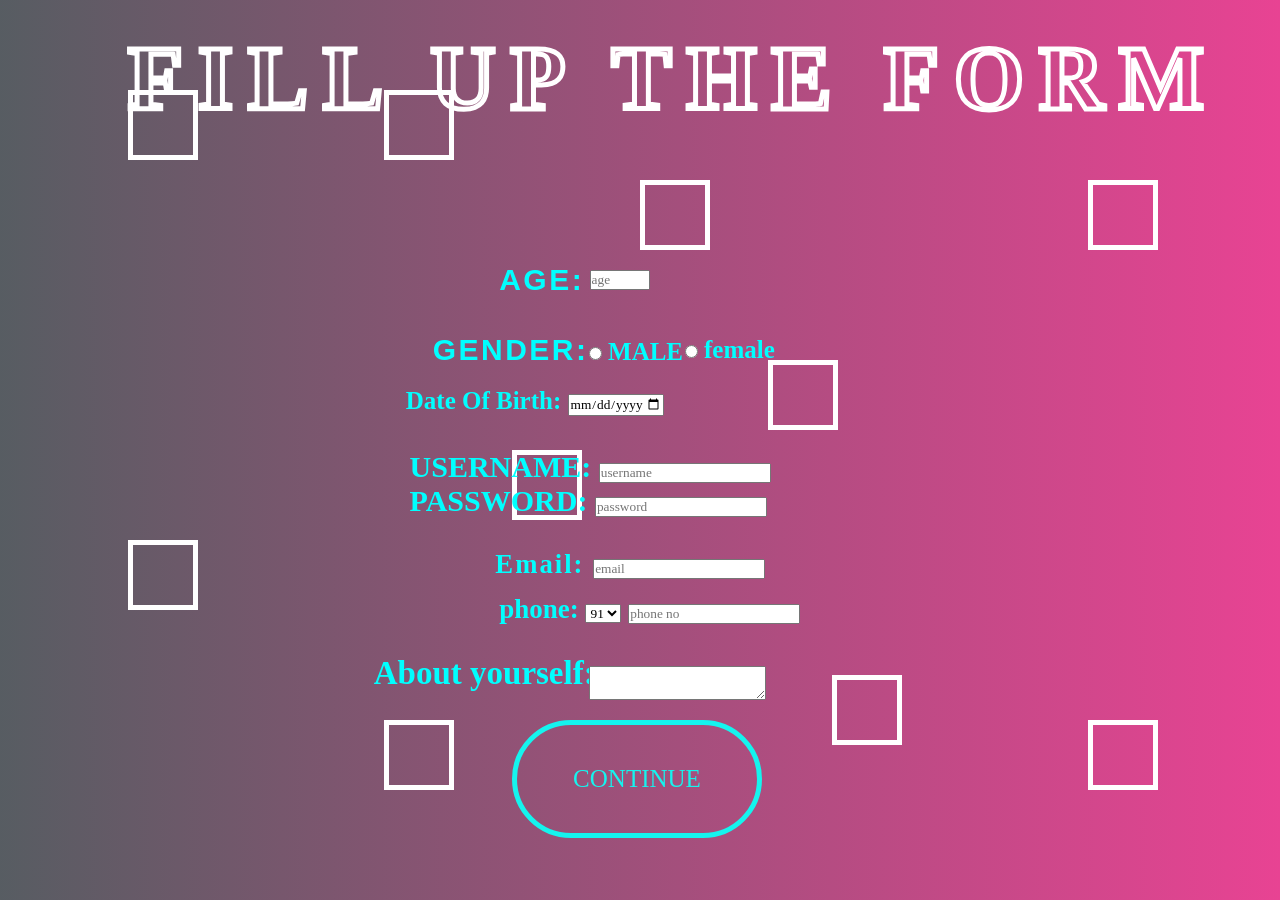
<file: we.html>
<html>
	<head>
	<title>form	</title>
	<link rel="stylesheet"href="background.css">
</head>
<body>
	<div class="wrapper">
		<div></div>
		<div></div>
		<div></div>
		<div></div>
		<div></div>
		<div></div>
		<div></div>
		<div></div>
		<div></div>
		<div></div>
	</div>
	<form action="berry.html">
		<div class="container">
		 <h1>FILL UP THE FORM</h1>
		 <div class="content">
<div class="text_age">			
AGE:
</div>
			<div class="age">
    <input type="number" class="age" size="2"name="age" placeholder="age" id="age" min="40" max="100" required>
	</div>
	<div class="gender">
    GENDER:
	</div>
	<div class="male">
    <input type="radio"name="sex" name="m"value="Male" required>
    MALE
    </div>
	<div class="female">
    <input type="radio"name="sex" name="f"value="Female" required>
    female<br>
	</div>
</div>
    <div class="date">
    <label for="date">Date Of Birth:</label>
    <input type="date" name="date" id="date" min="2000-05-10" max="2020-05-10" required>
    
    </div>	
	<div class="username">
    		USERNAME:
    		<input type="text" name="username" placeholder="username" required><br>
    		PASSWORD:
    		<input type="password" name="password" placeholder="password" required><br>
			</div>
    		<div class="email">
    		
    		<label for="email">Email:</label>
    		<input type="email" name="email" id="email" placeholder="email" required>
    		</div>
    		<div class="phone">
				phone:
				<select name="phonecode"required>
				<option>91</option>
				<option>92</option>
				<option>93</option>
				<option>94</option>
				</select>
    		<input type="number" size="20"placeholder="phone no" name="phone no"required>
    		</div>
    		
    <br>
	<div class="message">
    About yourself:
	</div>
    <textarea name="message" class="box" required></textarea><br>
   <div class="button">
	<a href="berry.html"><button class="button" value="button">continue</button> </a>
     </div>
	</div>
    </form>
    
    
</body>
</html>
</file>
<file: ainmation.css>
*{padding: 0;margin: 0;box-sizing: border-box;font-family: cursive;}
.container{
    width: 100%;
    height: 100vh;
    background: linear-gradient(90deg, rgba(45, 52, 59,0.8),rgba(232,67,147,1.0));
}
h1{
    position: absolute;
    top: 50%;
    left: 50%;
    transform: translate(-50%,-50%);
    color: white;
    font-family: sans-serif;
    letter-spacing: 5px;
    font-size: 3.5em;
    font-style: italic;
    text-align: center ;
    
}
button{
    position: absolute;
    
    top: 68%;
    left: 40%;
    width: 250px;
    padding: 40px;
    font-size: 25px;
    color: 15f4ee;
    font-family: poppins;
    font-weight: 400;
    border: 5px solid #15f4ee;
    text-transform: uppercase;
    background-color: transparent;
    cursor: pointer;
    border-radius: 100px;
    transition: 1.5s;
}
button:hover
{
    box-shadow: 0 5px 50px 0 #15f4ee inset, 0 5px 50px 0 #15f4ee,
                0 5px 50px 0 #15f4ee inset, 0 5px 50px 0 #15f4ee;
}

.wrapper div{
    width: 70px;
    height: 70px;
    border: 5px solid white;
    position: absolute;
}
.wrapper div:nth-child(1){
    top: 10%;
    left: 30%;
    animation:square 5s linear infinite;
}
.wrapper div:nth-child(2){
    top: 20%;
    left: 50%;
    animation:square 7s linear infinite;
}
.wrapper div:nth-child(3){
    top: 60%;
    left: 10%;
    animation:square 9s linear infinite;
}
.wrapper div:nth-child(4){
    top: 50%;
    left: 40%;
    animation:square 11s linear infinite;
}
.wrapper div:nth-child(5){
    top: 40%;
    left: 60%;
    animation:square 7s linear infinite;
}
.wrapper div:nth-child(6){
    top: 80%;
    left: 30%;
    animation:square 13s linear infinite;
}
.wrapper div:nth-child(7){
    top: 10%;
    left: 10%;
    animation:square 12s linear infinite;
}
.wrapper div:nth-child(8){
    top: 20%;
    left: 85%;
    animation:square 8s linear infinite;
}
.wrapper div:nth-child(9){
    top: 75%;
    left: 65%;
    animation:square 9s linear infinite;
}
.wrapper div:nth-child(10){
    top: 80%;
    left: 85%;
    animation:square 7s linear infinite;
}
@keyframes square{
    0%{
        transform: scale(0) translateY(0) rotate(0);
        opacity: 1;
    }
    100%{
        transform: scale(1.2) translateY(-90px) rotate(360deg);
        opacity: 0;
    }
}
</file>
<file: background.css>
*{padding: 0;margin: 0;box-sizing: border-box;font-family: cursive;}
.container{
    width: 100%;
    height: 100vh;
    background: linear-gradient(90deg, rgba(45, 52, 59,0.8),rgba(232,67,147,1.0));
}
h1
{
    position: absolute;
    font-size: 90px;
    text-align: center;
    top: 3%;
    left: 10%;
    font-family: Cambria, Cochin, Georgia, Times, 'Times New Roman', serif;
    color: aqua;
    letter-spacing: 15px;
    -webkit-text-fill-color: transparent;
    -webkit-text-stroke: 5px white;
    font-weight: bold;
}
.text_age
{
    position: absolute;
    top: 29.2%;
    left: 39%;
    font-size: 30px;
    font-weight: bold;
    font-family: sans-serif;
    letter-spacing: 2.5px;
    color: aqua;
}
.age
{
    position: absolute;
    top: 30%;
    left: 44%;
    width: 60;
    transition: 1.5s;
}
.gender
{
    position: absolute;
    top: 37%;
    left: 33.8%;
    font-size: 30px;
    font-family: sans-serif;
    font-weight: bold;
    color: aqua;
    letter-spacing: 2.5px;
}
.male
{
    position: absolute;
    top: 37.5%;
    left: 46%;
    font-weight: bold;
    font-size: 25px;
    font-family: serif;
    color:  aqua;
}
.female
{
    position: absolute;
    top: 37.3%;
    left: 53.5%;
    font-weight: bold;
    font-size: 25px;
    font-family: serif;
    color: aqua;
}
.date
{
    position: absolute;
    top: 43%;
    font-size: 25px;
    font-weight: bold;
    left: 31.7%;
    font-family: serif;
    color: aqua;
}
.username
{
    position: absolute;
    top: 50%;
    left: 32%;
    font-size: 30px;
    font-weight: bold;
    font-family: serif;
    color: aqua;
}
.email
{
    position: absolute;
    top: 61%;
    left: 38.7%;
    font-weight: bold;
    font-size: 26.7px;
    font-family: serif;
    color: aqua;
    letter-spacing: 2px;
}
.phone
{
    position: absolute;
    top: 66%;
    left: 39%;
    font-weight: bold;
    color: aqua;
    font-size: 27px;
}
.message
{
    position: absolute;
    top: 72.8%;
    left: 29.2%;
    font-weight: bold;
    color: aqua;
    font-size: 33;
    font-family: serif;
}
.box
{
    top: 74%;
    position: absolute;
    left: 46%;
    font-weight: bold;
    font-family: serif;
}
button{
    position: absolute;  
    top: 80%;
    left: 40%;
    width: 250px;
    padding: 40px;
    font-size: 25px;
    color: 15f4ee;
    font-family: poppins;
    font-weight: 400;
    border: 5px solid #15f4ee;
    text-transform: uppercase;
    background-color: transparent;
    cursor: pointer;
    border-radius: 100px;
    transition: 1.5s;
}
button:hover
{
    box-shadow: 0 5px 50px 0 #15f4ee inset, 0 5px 50px 0 #15f4ee,
                0 5px 50px 0 #15f4ee inset, 0 5px 50px 0 #15f4ee;
}
.wrapper div{
    width: 70px;
    height: 70px;
    border: 5px solid white;
    position: absolute;
}
.wrapper div:nth-child(1){
    top: 10%;
    left: 30%;
    animation:square 5s linear infinite;
}
.wrapper div:nth-child(2){
    top: 20%;
    left: 50%;
    animation:square 7s linear infinite;
}
.wrapper div:nth-child(3){
    top: 60%;
    left: 10%;
    animation:square 9s linear infinite;
}
.wrapper div:nth-child(4){
    top: 50%;
    left: 40%;
    animation:square 11s linear infinite;
}
.wrapper div:nth-child(5){
    top: 40%;
    left: 60%;
    animation:square 7s linear infinite;
}
.wrapper div:nth-child(6){
    top: 80%;
    left: 30%;
    animation:square 13s linear infinite;
}
.wrapper div:nth-child(7){
    top: 10%;
    left: 10%;
    animation:square 12s linear infinite;
}
.wrapper div:nth-child(8){
    top: 20%;
    left: 85%;
    animation:square 8s linear infinite;
}
.wrapper div:nth-child(9){
    top: 75%;
    left: 65%;
    animation:square 9s linear infinite;
}
.wrapper div:nth-child(10){
    top: 80%;
    left: 85%;
    animation:square 7s linear infinite;
}
@keyframes square{
    0%{
        transform: scale(0) translateY(0)rotate(0);
        opacity: 1;
    }
    100%{
        transform: scale(1.2)translateY(-90px)rotate(360deg);
        opacity: 0;
    }
}
</file>
